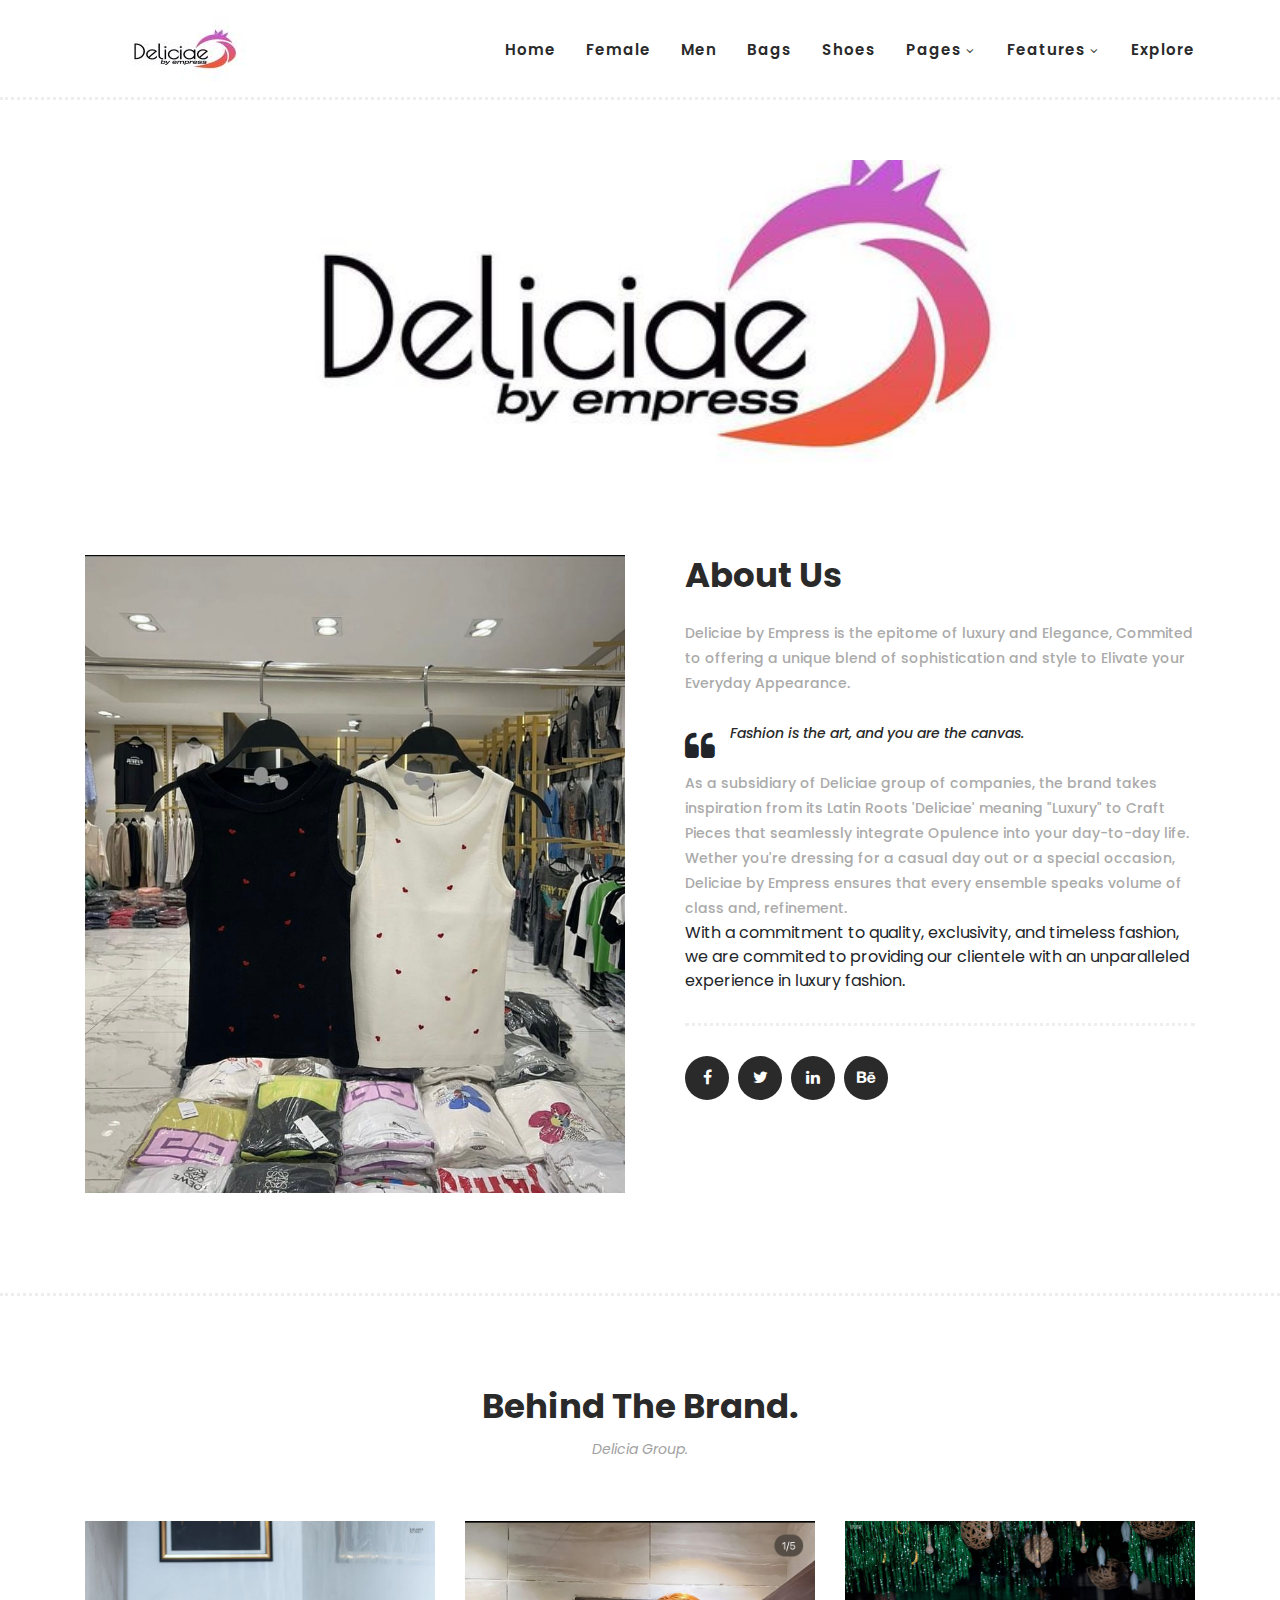
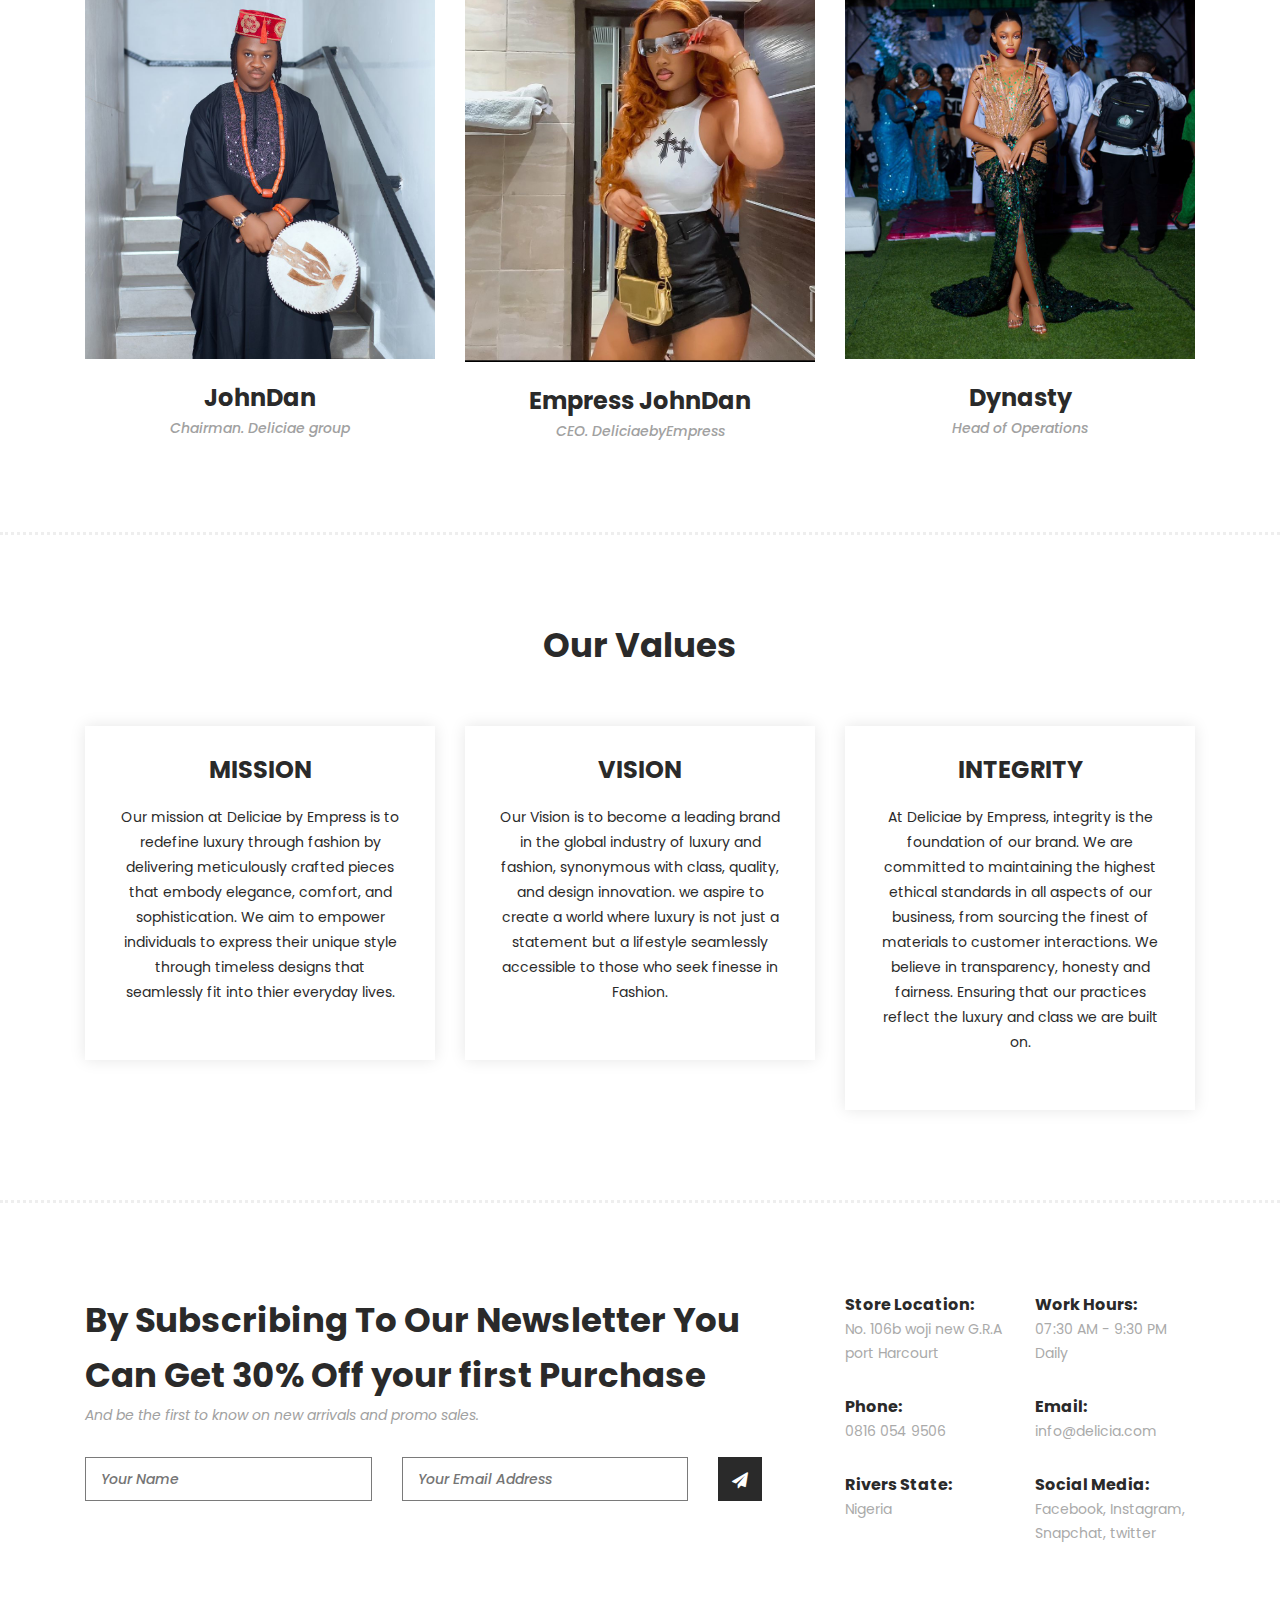
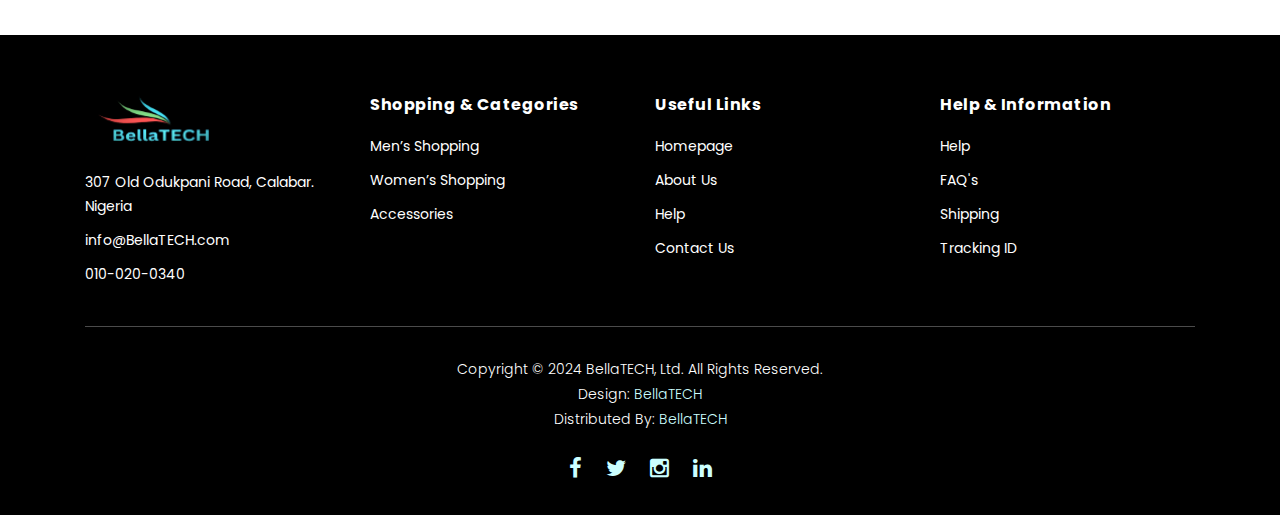
<file: about.html>
<!DOCTYPE html>
<html lang="en">

  <head>

    <meta charset="utf-8">
    <meta name="viewport" content="width=device-width, initial-scale=1, shrink-to-fit=no">
    <meta name="description" content="">
    <meta name="author" content="">
    <link href="https://fonts.googleapis.com/css?family=Poppins:100,200,300,400,500,600,700,800,900&display=swap" rel="stylesheet">

    <title>Deliciae - About</title>


    <!-- Additional CSS Files -->
    <link rel="stylesheet" type="text/css" href="assets/css/bootstrap.min.css">

    <link rel="stylesheet" type="text/css" href="assets/css/font-awesome.css">

    <link rel="stylesheet" href="assets/css/templatemo-hexashop.css">

    <link rel="stylesheet" href="assets/css/owl-carousel.css">

    <link rel="stylesheet" href="assets/css/lightbox.css">
<!--

TemplateMo 571 Hexashop

https://templatemo.com/tm-571-hexashop

-->
    </head>
    
    <body>
    
    <!-- ***** Preloader Start ***** -->
    <div id="preloader">
        <div class="jumper">
            <div></div>
            <div></div>
            <div></div>
        </div>
    </div>  
    <!-- ***** Preloader End ***** -->
    
    
    <!-- ***** Header Area Start ***** -->
    <header class="header-area header-sticky">
        <div class="container">
            <div class="row">
                <div class="col-12">
                    <nav class="main-nav">
                        <!-- ***** Logo Start ***** -->
                        <a href="index.html" class="logo">
                            <img src="assets/images/deliciae logo11.jpeg">
                        </a>
                        <!-- ***** Logo End ***** -->
                        <!-- ***** Menu Start ***** -->
                        <ul class="nav">
                            <li><a href="index.html">Home</a></li>
                            <li><a href="women.html">Female</a></li>
                            <li><a href="Men.html">Men</a></li>
                            <li><a href="bags.html">Bags</a></li>
                            <li><a href="shoes.html">Shoes</a></li>
                            <li class="submenu">
                                <a href="javascript:;">Pages</a>
                                <ul>
                                    <li><a href="about.html"class="active">About Us</a></li>
                                    <li><a href="Collection.html">Collection</a></li>
                                    <li><a href="sale.html">On sale</a></li>
                                    <li><a href="contact.html">Contact Us</a></li>
                                </ul>
                            </li>
                            <li class="submenu">
                                <a href="javascript:;">Features</a>
                                <ul>
                                    <li><a href="#">Women</a></li>
                                    <li><a href="#">Men</a></li>
                                    <li><a href="#">Shoes</a></li>
                                    <li><a href="#">Bags</a></li>
                                    <li><a href="#">Accessories</a></li>
                                    <li><a rel="nofollow" href="https://bellahteck.com" target="_blank">BellaTECH</a></li>
                                </ul>
                            </li>
                            <li class="scroll-to-section"><a href="index.html">Explore</a></li>
                        </ul>        
                        <a class='menu-trigger'>
                            <span>Menu</span>
                        </a>
                        <!-- ***** Menu End ***** -->
                    </nav>
                </div>
            </div>
        </div>
    </header>
    <!-- ***** Header Area End ***** -->

    <!-- ***** Main Banner Area Start ***** -->
    <div class="page-heading about-page-heading" id="top">
        <div class="container">
            <div class="row">
                <div class="col-lg-12">
                    <div class="inner-content">
                        <h2></h2>
                        <span></span>
                    </div>
                </div>
            </div>
        </div>
    </div>
    <!-- ***** Main Banner Area End ***** -->

    <!-- ***** About Area Starts ***** -->
    <div class="about-us">
        <div class="container">
            <div class="row">
                <div class="col-lg-6">
                    <div class="left-image">
                        <img src="assets/images/about.jpg" alt="">
                    </div>
                </div>
                <div class="col-lg-6">
                    <div class="right-content">
                        <h4>About Us</h4>
                        <span><p>Deliciae by Empress is the epitome of luxury and Elegance, Commited to offering a unique blend of sophistication and style to Elivate your Everyday Appearance.</p></span>
                        <div class="quote">
                            <i class="fa fa-quote-left"></i><p>Fashion is the art, and you are the canvas.</p>
                        </div>
                        <p>As a subsidiary of Deliciae group of companies, the brand takes inspiration from its Latin Roots 'Deliciae' meaning "Luxury" to Craft Pieces that seamlessly integrate Opulence into your day-to-day life. Wether you're dressing for a casual day out or a special occasion, Deliciae by Empress ensures that every ensemble speaks volume of class and, refinement.</p> With a commitment to quality, exclusivity, and timeless fashion, we are commited to providing our clientele with an unparalleled experience in luxury fashion.</p>
                        <ul>
                            <li><a href="#"><i class="fa fa-facebook"></i></a></li>
                            <li><a href="#"><i class="fa fa-twitter"></i></a></li>
                            <li><a href="#"><i class="fa fa-linkedin"></i></a></li>
                            <li><a href="#"><i class="fa fa-behance"></i></a></li>
                        </ul>
                    </div>
                </div>
            </div>
        </div>
    </div>
    <!-- ***** About Area Ends ***** -->

    <!-- ***** Our Team Area Starts ***** -->
    <section class="our-team">
        <div class="container">
            <div class="row">
                <div class="col-lg-12">
                    <div class="section-heading">
                        <h2>Behind The Brand.</h2>
                        <span>Delicia Group.</span>
                    </div>
                </div>
                <div class="col-lg-4">
                    <div class="team-item">
                        <div class="thumb">
                            <div class="hover-effect">
                                <div class="inner-content">
                                    <ul>
                                        <li><a href="#"><i class="fa fa-facebook"></i></a></li>
                                        <li><a href="#"><i class="fa fa-twitter"></i></a></li>
                                        <li><a href="#"><i class="fa fa-linkedin"></i></a></li>
                                        <li><a href="#"><i class="fa fa-behance"></i></a></li>
                                    </ul>
                                </div>
                            </div>
                            <img src="assets/images//odogu.jpg">
                        </div>
                        <div class="down-content">
                            <h4>JohnDan</h4>
                            <span>Chairman. Deliciae group</span>
                        </div>
                    </div>
                </div>
                <div class="col-lg-4">
                    <div class="team-item">
                        <div class="thumb">
                            <div class="hover-effect">
                                <div class="inner-content">
                                    <ul>
                                        <li><a href="#"><i class="fa fa-facebook"></i></a></li>
                                        <li><a href="#"><i class="fa fa-twitter"></i></a></li>
                                        <li><a href="#"><i class="fa fa-linkedin"></i></a></li>
                                        <li><a href="#"><i class="fa fa-behance"></i></a></li>
                                    </ul>
                                </div>
                            </div>
                            <img src="assets/female/female 5.jpg">
                        </div>
                        <div class="down-content">
                            <h4>Empress JohnDan</h4>
                            <span>CEO. DeliciaebyEmpress</span>
                        </div>
                    </div>
                </div>
                <div class="col-lg-4">
                    <div class="team-item">
                        <div class="thumb">
                            <div class="hover-effect">
                                <div class="inner-content">
                                    <ul>
                                        <li><a href="#"><i class="fa fa-facebook"></i></a></li>
                                        <li><a href="#"><i class="fa fa-twitter"></i></a></li>
                                        <li><a href="#"><i class="fa fa-linkedin"></i></a></li>
                                        <li><a href="#"><i class="fa fa-behance"></i></a></li>
                                    </ul>
                                </div>
                            </div>
                            <img src="assets/images/lorlor.jpg">
                        </div>
                        <div class="down-content">
                            <h4>Dynasty</h4>
                            <span>Head of Operations</span>
                        </div>
                    </div>
                </div>
            </div>
        </div>
    </section>
    <!-- ***** Our Team Area Ends ***** -->

    <!-- ***** Services Area Starts ***** -->
    <section class="our-services">
        <div class="container">
            <div class="row">
                <div class="col-lg-12">
                    <div class="section-heading">
                        <h2>Our Values</h2>
                        <span></span>
                    </div>
                </div>
                <div class="col-lg-4">
                    <div class="service-item">
                        <h4>MISSION</h4>
                        <p>Our mission at Deliciae by Empress is to redefine luxury through fashion by delivering meticulously crafted pieces that embody elegance, comfort, and sophistication. We aim to empower individuals to express their unique style through timeless designs that seamlessly fit into thier everyday lives.</p>
                       
                    </div>
                </div>
                <div class="col-lg-4">
                    <div class="service-item">
                        <h4>VISION</h4>
                        <p>Our Vision is to become a leading brand in the global industry of luxury and fashion, synonymous with class, quality, and design innovation. we aspire to create a world where luxury is not just a statement but a lifestyle seamlessly accessible to those who seek finesse in Fashion.</p>
                       
                    </div>
                </div>
                <div class="col-lg-4">
                    <div class="service-item">
                        <h4>INTEGRITY</h4>
                        <p>At Deliciae by Empress, integrity is the foundation of our brand. We are committed to maintaining the highest ethical standards in all aspects of our business, from sourcing the finest of materials to customer interactions. We believe in transparency, honesty and fairness. Ensuring that our practices reflect the luxury and class we are built on. </p>
                        
                    </div>
                </div>
            </div>
        </div>
    </section>
    <!-- ***** Services Area Ends ***** -->

    <!-- ***** Subscribe Area Starts ***** -->
    <div class="subscribe">
        <div class="container">
            <div class="row">
                <div class="col-lg-8">
                    <div class="section-heading">
                        <h2>By Subscribing To Our Newsletter You Can Get 30% Off your first Purchase</h2>
                        <span>And be the first to know on new arrivals and promo sales.</span>
                    </div>
                    <form id="subscribe" action="" method="get">
                        <div class="row">
                          <div class="col-lg-5">
                            <fieldset>
                              <input name="name" type="text" id="name" placeholder="Your Name" required="">
                            </fieldset>
                          </div>
                          <div class="col-lg-5">
                            <fieldset>
                              <input name="email" type="text" id="email" pattern="[^ @]*@[^ @]*" placeholder="Your Email Address" required="">
                            </fieldset>
                          </div>
                          <div class="col-lg-2">
                            <fieldset>
                              <button type="submit" id="form-submit" class="main-dark-button"><i class="fa fa-paper-plane"></i></button>
                            </fieldset>
                          </div>
                        </div>
                    </form>
                </div>
                <div class="col-lg-4">
                    <div class="row">
                        <div class="col-6">
                            <ul>
                                <li>Store Location:<br><span>No. 106b woji new G.R.A port Harcourt</span></li>
                                <li>Phone:<br><span>0816 054 9506</span></li>
                                <li>Rivers State:<br><span>Nigeria</span></li>
                            </ul>
                        </div>
                        <div class="col-6">
                            <ul>
                                <li>Work Hours:<br><span>07:30 AM - 9:30 PM Daily</span></li>
                                <li>Email:<br><span>info@delicia.com</span></li>
                                <li>Social Media:<br><span><a href="#">Facebook</a>, <a href="#">Instagram</a>, <a href="#">Snapchat</a>, <a href="#">twitter</a></span></li>
                            </ul>
                        </div>
                    </div>
                </div>
            </div>
        </div>
    </div>
    <!-- ***** Subscribe Area Ends ***** -->
    
    <!-- ***** Footer Start ***** -->
    <footer>
        <div class="container">
            <div class="row">
                <div class="col-lg-3">
                    <div class="first-item">
                        <div class="logo">
                            <img src="assets/images/BellaTECH (2).png" alt="hexashop ecommerce templatemo">
                        </div>
                        <ul>
                            <li><a href="#">307 Old Odukpani Road, Calabar. Nigeria</a></li>
                            <li><a href="#">info@BellaTECH.com</a></li>
                            <li><a href="#">010-020-0340</a></li>
                        </ul>
                    </div>
                </div>
                <div class="col-lg-3">
                    <h4>Shopping &amp; Categories</h4>
                    <ul>
                        <li><a href="#">Men’s Shopping</a></li>
                        <li><a href="#">Women’s Shopping</a></li>
                        <li><a href="#">Accessories</a></li>
                    </ul>
                </div>
                <div class="col-lg-3">
                    <h4>Useful Links</h4>
                    <ul>
                        <li><a href="#">Homepage</a></li>
                        <li><a href="#">About Us</a></li>
                        <li><a href="#">Help</a></li>
                        <li><a href="#">Contact Us</a></li>
                    </ul>
                </div>
                <div class="col-lg-3">
                    <h4>Help &amp; Information</h4>
                    <ul>
                        <li><a href="#">Help</a></li>
                        <li><a href="#">FAQ's</a></li>
                        <li><a href="#">Shipping</a></li>
                        <li><a href="#">Tracking ID</a></li>
                    </ul>
                </div>
                <div class="col-lg-12">
                    <div class="under-footer">
                        <p>Copyright © 2024 BellaTECH, Ltd. All Rights Reserved. 
                        
                        <br>Design: <a href="https://bellatech.com" target="_parent" title="free css templates">BellaTECH</a>

                        <br>Distributed By: <a href="https://bellatech.com" target="_blank" title="free & premium responsive templates">BellaTECH</a></p>
                        <ul>
                            <li><a href="#"><i class="fa fa-facebook"></i></a></li>
                            <li><a href="#"><i class="fa fa-twitter"></i></a></li>
                            <li><a href="#"><i class="fa fa-instagram"></i></a></li>
                            <li><a href="#"><i class="fa fa-linkedin"></i></a></li>
                        </ul>
                    </div>   
                </div>
            </div>
        </div>
    </footer>
    

    <!-- jQuery -->
    <script src="assets/js/jquery-2.1.0.min.js"></script>

    <!-- Bootstrap -->
    <script src="assets/js/popper.js"></script>
    <script src="assets/js/bootstrap.min.js"></script>

    <!-- Plugins -->
    <script src="assets/js/owl-carousel.js"></script>
    <script src="assets/js/accordions.js"></script>
    <script src="assets/js/datepicker.js"></script>
    <script src="assets/js/scrollreveal.min.js"></script>
    <script src="assets/js/waypoints.min.js"></script>
    <script src="assets/js/jquery.counterup.min.js"></script>
    <script src="assets/js/imgfix.min.js"></script> 
    <script src="assets/js/slick.js"></script> 
    <script src="assets/js/lightbox.js"></script> 
    <script src="assets/js/isotope.js"></script> 
    
    <!-- Global Init -->
    <script src="assets/js/custom.js"></script>

    <script>

        $(function() {
            var selectedClass = "";
            $("p").click(function(){
            selectedClass = $(this).attr("data-rel");
            $("#portfolio").fadeTo(50, 0.1);
                $("#portfolio div").not("."+selectedClass).fadeOut();
            setTimeout(function() {
              $("."+selectedClass).fadeIn();
              $("#portfolio").fadeTo(50, 1);
            }, 500);
                
            });
        });

    </script>

  </body>

</html>
</file>
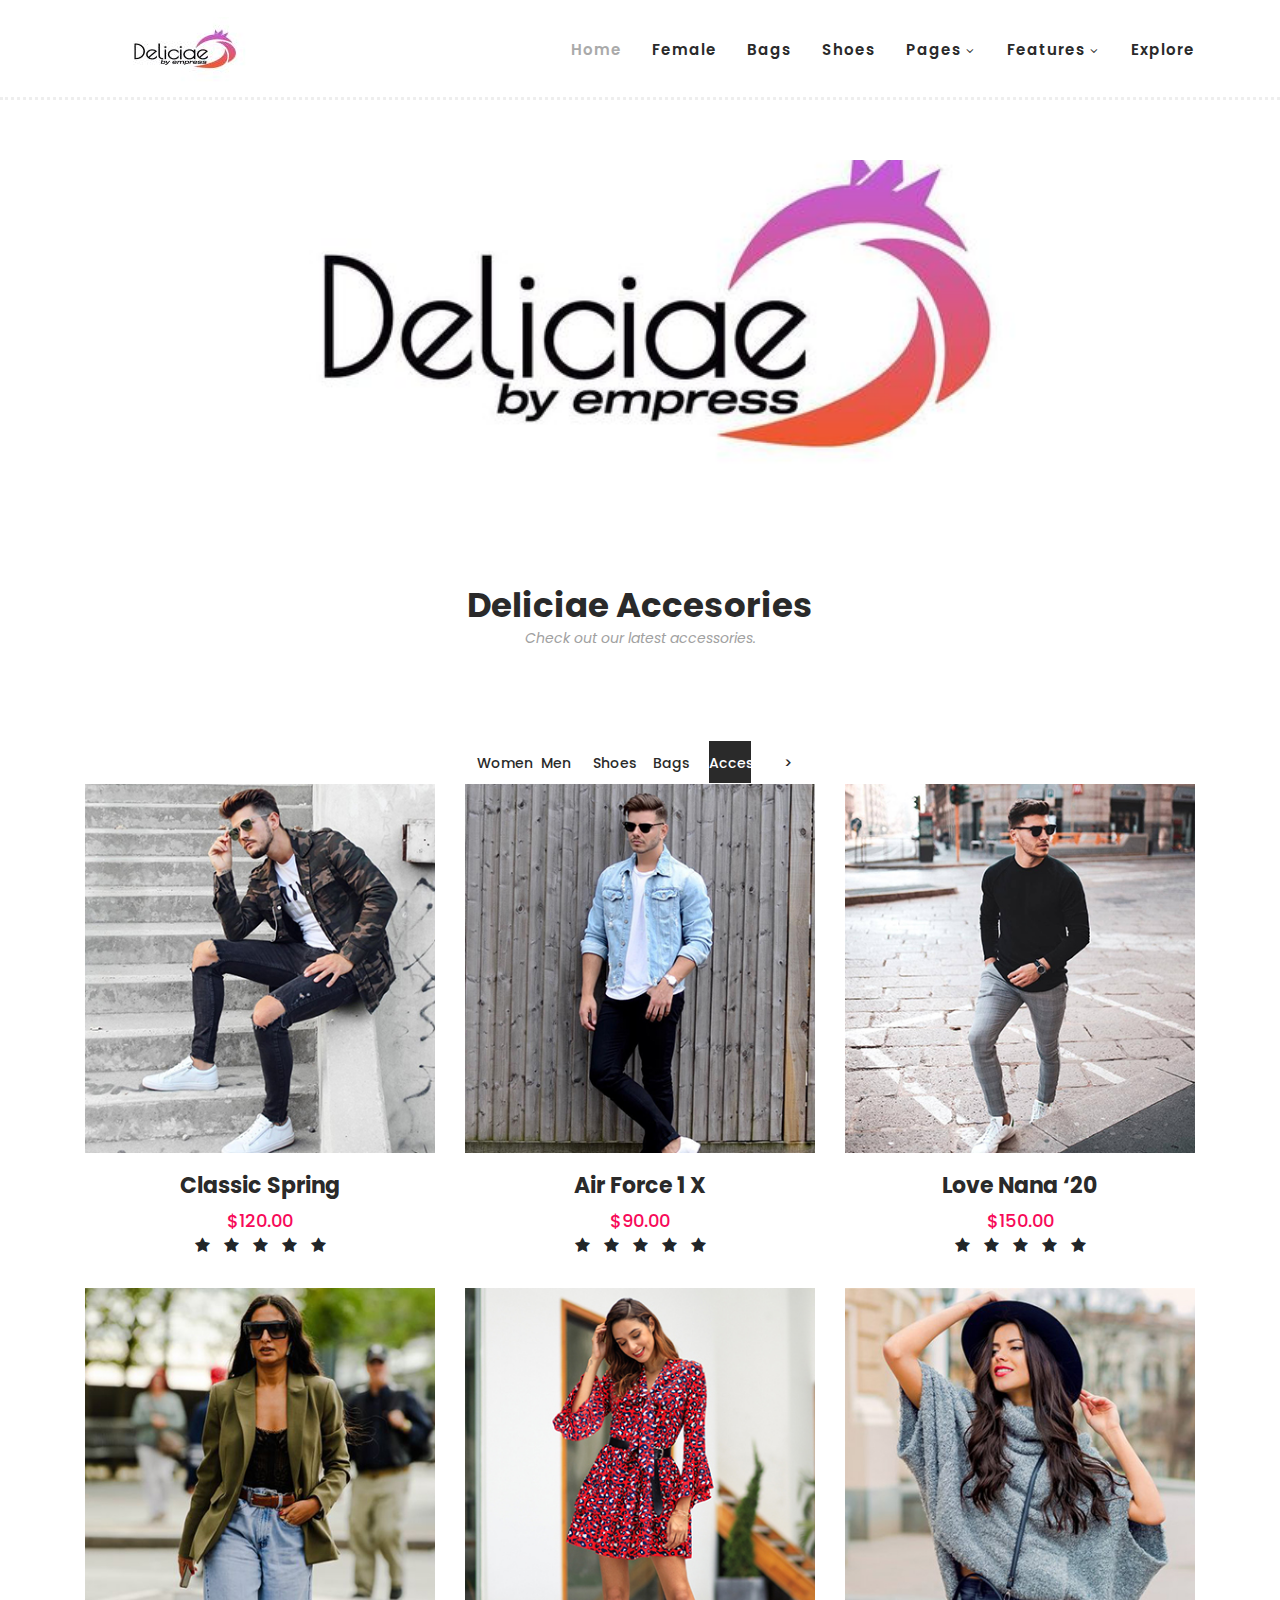
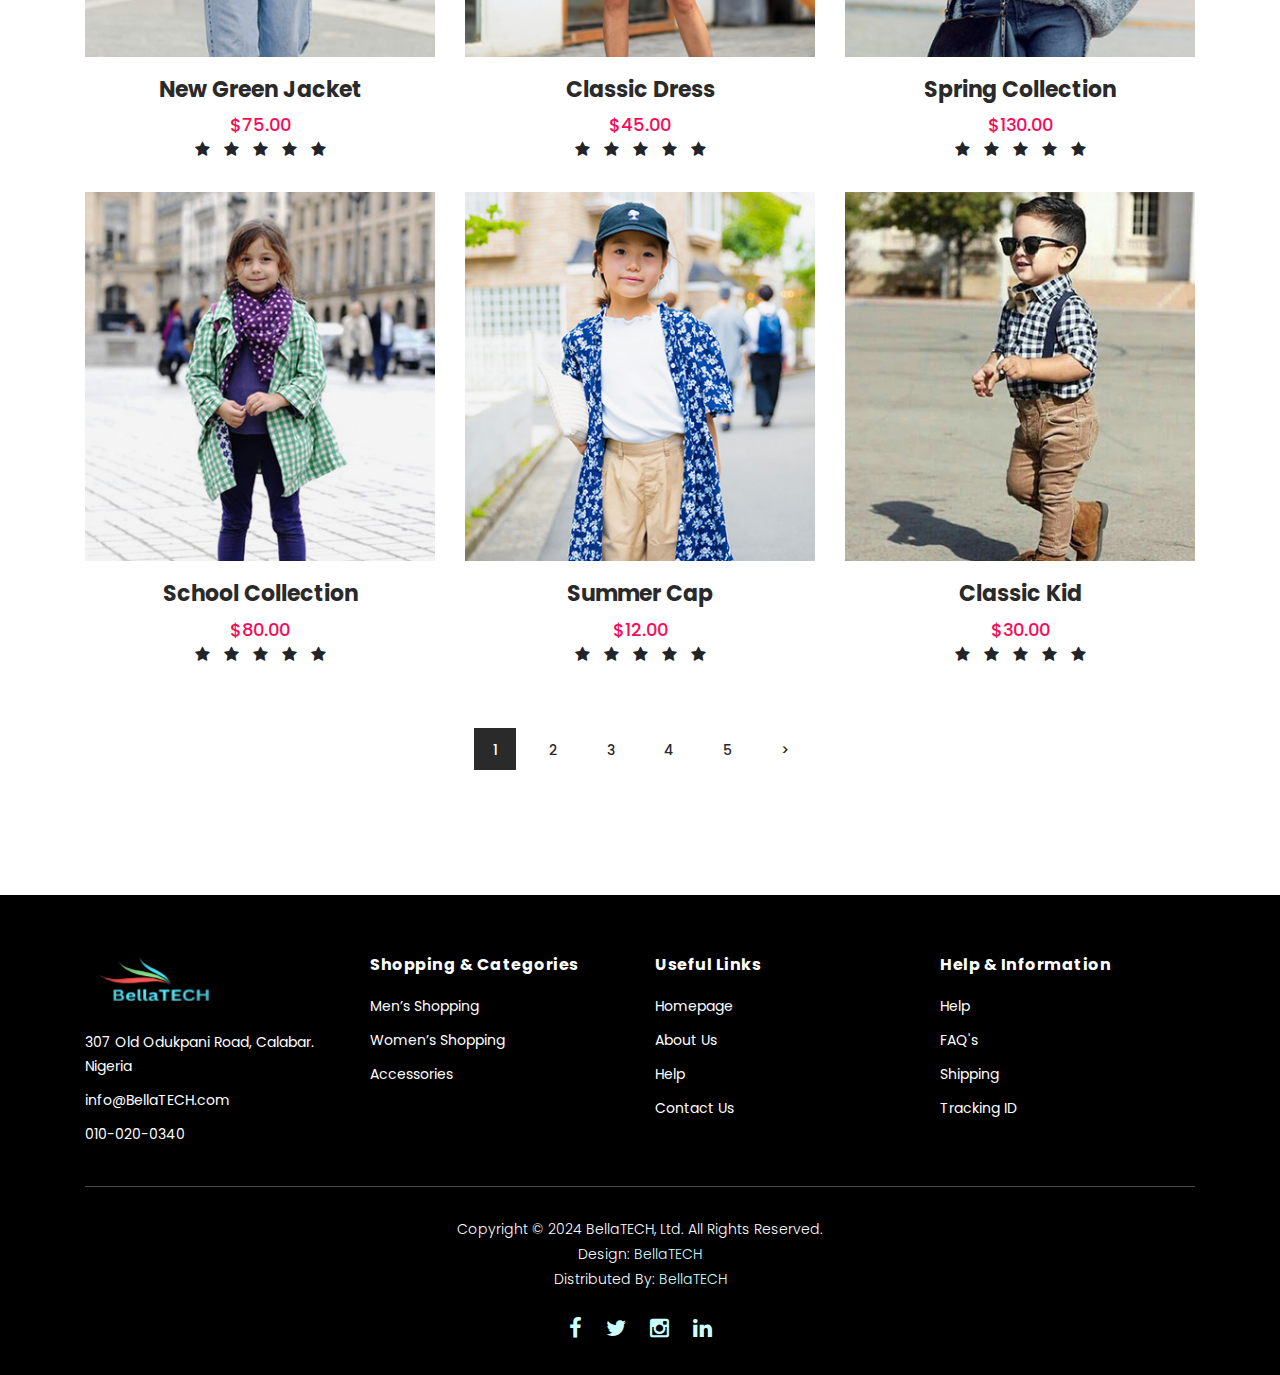
<file: Accesories.html>
<!DOCTYPE html>
<html lang="en">

  <head>

    <meta charset="utf-8">
    <meta name="viewport" content="width=device-width, initial-scale=1, shrink-to-fit=no">
    <meta name="description" content="">
    <meta name="author" content="">
    <link href="https://fonts.googleapis.com/css?family=Poppins:100,200,300,400,500,600,700,800,900&display=swap" rel="stylesheet">

    <title>Deliciae - collection</title>


    <!-- Additional CSS Files -->
    <link rel="stylesheet" type="text/css" href="assets/css/bootstrap.min.css">

    <link rel="stylesheet" type="text/css" href="assets/css/font-awesome.css">

    <link rel="stylesheet" href="assets/css/templatemo-hexashop.css">

    <link rel="stylesheet" href="assets/css/owl-carousel.css">

    <link rel="stylesheet" href="assets/css/lightbox.css">
<!--

TemplateMo 571 Hexashop

https://templatemo.com/tm-571-hexashop

-->
    </head>
    
    <body>
    
    <!-- ***** Preloader Start ***** -->
    <div id="preloader">
        <div class="jumper">
            <div></div>
            <div></div>
            <div></div>
        </div>
    </div>  
    <!-- ***** Preloader End ***** -->
    
    
    <!-- ***** Header Area Start ***** -->
    <header class="header-area header-sticky">
        <div class="container">
            <div class="row">
                <div class="col-12">
                    <nav class="main-nav">
                        <!-- ***** Logo Start ***** -->
                        <a href="index.html" class="logo">
                            <img src="assets/images/deliciae logo11.jpeg">
                        </a>
                        <!-- ***** Logo End ***** -->
                        <!-- ***** Menu Start ***** -->
                        <ul class="nav">
                            <li class="scroll-to-section"><a href="index.html" class="active">Home</a></li>
                            <li class="scroll-to-section"><a href="#men">Female</a></li>
                            <li class="scroll-to-section"><a href="#women">Bags</a></li>
                            <li class="scroll-to-section"><a href="#kids">Shoes</a></li>
                            <li class="submenu">
                                <a href="javascript:;">Pages</a>
                                <ul>
                                    <li><a href="about.html">About Us</a></li>
                                    <li><a href="Collection.html">Collection</a></li>
                                    <li><a href="sale.html">On sale</a></li>
                                    <li><a href="contact.html">Contact Us</a></li>
                                </ul>
                            </li>
                            <li class="submenu">
                                <a href="javascript:;">Features</a>
                                <ul>
                                    <li><a href="#">Women</a></li>
                                    <li><a href="#">Men</a></li>
                                    <li><a href="#">Shoes</a></li>
                                    <li><a href="#">Bags</a></li>
                                    <li><a href="#">Accessories</a></li>
                                    <li><a rel="nofollow" href="https://bellahteck.com" target="_blank">BellaTECH</a></li>
                                </ul>
                            </li>
                            <li class="scroll-to-section"><a href="index.html">Explore</a></li>
                        </ul>        
                        <a class='menu-trigger'>
                            <span>Menu</span>
                        </a>
                        <!-- ***** Menu End ***** -->
                    </nav>
                </div>
            </div>
        </div>
    </header>
    <!-- ***** Header Area End ***** -->

    <!-- ***** Main Banner Area Start ***** -->
    <div class="page-heading" id="top">
        <div class="container">
            <div class="row">
                <div class="col-lg-12">
                    <div class="inner-content">
                        <h2></h2>
                        <span></span>
                    </div>
                </div>
            </div>
        </div>
    </div>
    <!-- ***** Main Banner Area End ***** -->


    <!-- ***** Products Area Starts ***** -->
    <section class="section" id="products">
        <div class="container">
            <div class="row">
                <div class="col-lg-12">
                    <div class="section-heading">
                        <h2>Deliciae Accesories</h2>
                        <span>Check out our latest accessories.</span>
                    </div>
                </div>
            </div>
        </div>
        <div class="col-lg-12">
            <div class="pagination">
                <ul>
                    <li>
                        <a href="women.html">Women</a>
                    </li>
                    <li>
                        <a href="Men.html">Men</a>
                    </li>
                    <li>
                        <a href="Shoes.html">Shoes</a>
                    </li>
                    <li>
                        <a href="bags.html">Bags</a>
                    </li>
                    <li class="active">
                        <a href="Accessories.html">Accessories</a>
                    </li>
                    <li>
                        <a href="#">></a>
        <div class="container">
            <div class="row">
                <div class="col-lg-4">
                    <div class="item">
                        <div class="thumb">
                            <div class="hover-content">
                                <ul>
                                    <li><a href="single-product.html"><i class="fa fa-eye"></i></a></li>
                                    <li><a href="single-product.html"><i class="fa fa-star"></i></a></li>
                                    <li><a href="single-product.html"><i class="fa fa-shopping-cart"></i></a></li>
                                </ul>
                            </div>
                            <img src="assets/images/men-01.jpg" alt="">
                        </div>
                        <div class="down-content">
                            <h4>Classic Spring</h4>
                            <span>$120.00</span>
                            <ul class="">
                                <li><i class="fa fa-star"></i></li>
                                <li><i class="fa fa-star"></i></li>
                                <li><i class="fa fa-star"></i></li>
                                <li><i class="fa fa-star"></i></li>
                                <li><i class="fa fa-star"></i></li>
                            </ul>
                        </div>
                    </div>
                </div>
                <div class="col-lg-4">
                    <div class="item">
                        <div class="thumb">
                            <div class="hover-content">
                                <ul>
                                    <li><a href="single-product.html"><i class="fa fa-eye"></i></a></li>
                                    <li><a href="single-product.html"><i class="fa fa-star"></i></a></li>
                                    <li><a href="single-product.html"><i class="fa fa-shopping-cart"></i></a></li>
                                </ul>
                            </div>
                            <img src="assets/images/men-02.jpg" alt="">
                        </div>
                        <div class="down-content">
                            <h4>Air Force 1 X</h4>
                            <span>$90.00</span>
                            <ul class="">
                                <li><i class="fa fa-star"></i></li>
                                <li><i class="fa fa-star"></i></li>
                                <li><i class="fa fa-star"></i></li>
                                <li><i class="fa fa-star"></i></li>
                                <li><i class="fa fa-star"></i></li>
                            </ul>
                        </div>
                    </div>
                </div>
                <div class="col-lg-4">
                    <div class="item">
                        <div class="thumb">
                            <div class="hover-content">
                                <ul>
                                    <li><a href="single-product.html"><i class="fa fa-eye"></i></a></li>
                                    <li><a href="single-product.html"><i class="fa fa-star"></i></a></li>
                                    <li><a href="single-product.html"><i class="fa fa-shopping-cart"></i></a></li>
                                </ul>
                            </div>
                            <img src="assets/images/men-03.jpg" alt="">
                        </div>
                        <div class="down-content">
                            <h4>Love Nana ‘20</h4>
                            <span>$150.00</span>
                            <ul class="">
                                <li><i class="fa fa-star"></i></li>
                                <li><i class="fa fa-star"></i></li>
                                <li><i class="fa fa-star"></i></li>
                                <li><i class="fa fa-star"></i></li>
                                <li><i class="fa fa-star"></i></li>
                            </ul>
                        </div>
                    </div>
                </div>
                <div class="col-lg-4">
                    <div class="item">
                        <div class="thumb">
                            <div class="hover-content">
                                <ul>
                                    <li><a href="single-product.html"><i class="fa fa-eye"></i></a></li>
                                    <li><a href="single-product.html"><i class="fa fa-star"></i></a></li>
                                    <li><a href="single-product.html"><i class="fa fa-shopping-cart"></i></a></li>
                                </ul>
                            </div>
                            <img src="assets/images/women-01.jpg" alt="">
                        </div>
                        <div class="down-content">
                            <h4>New Green Jacket</h4>
                            <span>$75.00</span>
                            <ul class="">
                                <li><i class="fa fa-star"></i></li>
                                <li><i class="fa fa-star"></i></li>
                                <li><i class="fa fa-star"></i></li>
                                <li><i class="fa fa-star"></i></li>
                                <li><i class="fa fa-star"></i></li>
                            </ul>
                        </div>
                    </div>
                </div>
                <div class="col-lg-4">
                    <div class="item">
                        <div class="thumb">
                            <div class="hover-content">
                                <ul>
                                    <li><a href="single-product.html"><i class="fa fa-eye"></i></a></li>
                                    <li><a href="single-product.html"><i class="fa fa-star"></i></a></li>
                                    <li><a href="single-product.html"><i class="fa fa-shopping-cart"></i></a></li>
                                </ul>
                            </div>
                            <img src="assets/images/women-02.jpg" alt="">
                        </div>
                        <div class="down-content">
                            <h4>Classic Dress</h4>
                            <span>$45.00</span>
                            <ul class="">
                                <li><i class="fa fa-star"></i></li>
                                <li><i class="fa fa-star"></i></li>
                                <li><i class="fa fa-star"></i></li>
                                <li><i class="fa fa-star"></i></li>
                                <li><i class="fa fa-star"></i></li>
                            </ul>
                        </div>
                    </div>
                </div>
                <div class="col-lg-4">
                    <div class="item">
                        <div class="thumb">
                            <div class="hover-content">
                                <ul>
                                    <li><a href="single-product.html"><i class="fa fa-eye"></i></a></li>
                                    <li><a href="single-product.html"><i class="fa fa-star"></i></a></li>
                                    <li><a href="single-product.html"><i class="fa fa-shopping-cart"></i></a></li>
                                </ul>
                            </div>
                            <img src="assets/images/women-03.jpg" alt="">
                        </div>
                        <div class="down-content">
                            <h4>Spring Collection</h4>
                            <span>$130.00</span>
                            <ul class="">
                                <li><i class="fa fa-star"></i></li>
                                <li><i class="fa fa-star"></i></li>
                                <li><i class="fa fa-star"></i></li>
                                <li><i class="fa fa-star"></i></li>
                                <li><i class="fa fa-star"></i></li>
                            </ul>
                        </div>
                    </div>
                </div>
                <div class="col-lg-4">
                    <div class="item">
                        <div class="thumb">
                            <div class="hover-content">
                                <ul>
                                    <li><a href="single-product.html"><i class="fa fa-eye"></i></a></li>
                                    <li><a href="single-product.html"><i class="fa fa-star"></i></a></li>
                                    <li><a href="single-product.html"><i class="fa fa-shopping-cart"></i></a></li>
                                </ul>
                            </div>
                            <img src="assets/images/kid-01.jpg" alt="">
                        </div>
                        <div class="down-content">
                            <h4>School Collection</h4>
                            <span>$80.00</span>
                            <ul class="">
                                <li><i class="fa fa-star"></i></li>
                                <li><i class="fa fa-star"></i></li>
                                <li><i class="fa fa-star"></i></li>
                                <li><i class="fa fa-star"></i></li>
                                <li><i class="fa fa-star"></i></li>
                            </ul>
                        </div>
                    </div>
                </div>
                <div class="col-lg-4">
                    <div class="item">
                        <div class="thumb">
                            <div class="hover-content">
                                <ul>
                                    <li><a href="single-product.html"><i class="fa fa-eye"></i></a></li>
                                    <li><a href="single-product.html"><i class="fa fa-star"></i></a></li>
                                    <li><a href="single-product.html"><i class="fa fa-shopping-cart"></i></a></li>
                                </ul>
                            </div>
                            <img src="assets/images/kid-02.jpg" alt="">
                        </div>
                        <div class="down-content">
                            <h4>Summer Cap</h4>
                            <span>$12.00</span>
                            <ul class="">
                                <li><i class="fa fa-star"></i></li>
                                <li><i class="fa fa-star"></i></li>
                                <li><i class="fa fa-star"></i></li>
                                <li><i class="fa fa-star"></i></li>
                                <li><i class="fa fa-star"></i></li>
                            </ul>
                        </div>
                    </div>
                </div>
                <div class="col-lg-4">
                    <div class="item">
                        <div class="thumb">
                            <div class="hover-content">
                                <ul>
                                    <li><a href="single-product.html"><i class="fa fa-eye"></i></a></li>
                                    <li><a href="single-product.html"><i class="fa fa-star"></i></a></li>
                                    <li><a href="single-product.html"><i class="fa fa-shopping-cart"></i></a></li>
                                </ul>
                            </div>
                            <img src="assets/images/kid-03.jpg" alt="">
                        </div>
                        <div class="down-content">
                            <h4>Classic Kid</h4>
                            <span>$30.00</span>
                            <ul class="">
                                <li><i class="fa fa-star"></i></li>
                                <li><i class="fa fa-star"></i></li>
                                <li><i class="fa fa-star"></i></li>
                                <li><i class="fa fa-star"></i></li>
                                <li><i class="fa fa-star"></i></li>
                            </ul>
                        </div>
                    </div>
                </div>
                <div class="col-lg-12">
                    <div class="pagination">
                        <ul>
                            <li class="active">
                                <a href="#">1</a>
                            </li>
                            <li>
                                <a href="#">2</a>
                            </li>
                            <li>
                                <a href="#">3</a>
                            </li>
                            <li>
                                <a href="#">4</a>
                            </li>
                            <li>
                                <a href="#">5</a>
                            </li>
                            <li>
                                <a href="#">></a>
                            </li>
                        </ul>
                    </div>
                </div>
            </div>
        </div>
    </section>
    <!-- ***** Products Area Ends ***** -->
    
    <!-- ***** Footer Start ***** -->
    <footer>
        <div class="container">
            <div class="row">
                <div class="col-lg-3">
                    <div class="first-item">
                        <div class="logo">
                            <img src="assets/images/BellaTECH (2).png" alt="hexashop ecommerce templatemo">
                        </div>
                        <ul>
                            <li><a href="#">307 Old Odukpani Road, Calabar. Nigeria</a></li>
                            <li><a href="#">info@BellaTECH.com</a></li>
                            <li><a href="#">010-020-0340</a></li>
                        </ul>
                    </div>
                </div>
                <div class="col-lg-3">
                    <h4>Shopping &amp; Categories</h4>
                    <ul>
                        <li><a href="#">Men’s Shopping</a></li>
                        <li><a href="#">Women’s Shopping</a></li>
                        <li><a href="#">Accessories</a></li>
                    </ul>
                </div>
                <div class="col-lg-3">
                    <h4>Useful Links</h4>
                    <ul>
                        <li><a href="#">Homepage</a></li>
                        <li><a href="#">About Us</a></li>
                        <li><a href="#">Help</a></li>
                        <li><a href="#">Contact Us</a></li>
                    </ul>
                </div>
                <div class="col-lg-3">
                    <h4>Help &amp; Information</h4>
                    <ul>
                        <li><a href="#">Help</a></li>
                        <li><a href="#">FAQ's</a></li>
                        <li><a href="#">Shipping</a></li>
                        <li><a href="#">Tracking ID</a></li>
                    </ul>
                </div>
                <div class="col-lg-12">
                    <div class="under-footer">
                        <p>Copyright © 2024 BellaTECH, Ltd. All Rights Reserved. 
                        
                        <br>Design: <a href="https://bellatech.com" target="_parent" title="free css templates">BellaTECH</a>

                        <br>Distributed By: <a href="https://bellatech.com" target="_blank" title="free & premium responsive templates">BellaTECH</a></p>
                        <ul>
                            <li><a href="#"><i class="fa fa-facebook"></i></a></li>
                            <li><a href="#"><i class="fa fa-twitter"></i></a></li>
                            <li><a href="#"><i class="fa fa-instagram"></i></a></li>
                            <li><a href="#"><i class="fa fa-linkedin"></i></a></li>
                        </ul>
                    </div>
                </div>
            </div>
        </div>
    </footer>
    

    <!-- jQuery -->
    <script src="assets/js/jquery-2.1.0.min.js"></script>

    <!-- Bootstrap -->
    <script src="assets/js/popper.js"></script>
    <script src="assets/js/bootstrap.min.js"></script>

    <!-- Plugins -->
    <script src="assets/js/owl-carousel.js"></script>
    <script src="assets/js/accordions.js"></script>
    <script src="assets/js/datepicker.js"></script>
    <script src="assets/js/scrollreveal.min.js"></script>
    <script src="assets/js/waypoints.min.js"></script>
    <script src="assets/js/jquery.counterup.min.js"></script>
    <script src="assets/js/imgfix.min.js"></script> 
    <script src="assets/js/slick.js"></script> 
    <script src="assets/js/lightbox.js"></script> 
    <script src="assets/js/isotope.js"></script> 
    
    <!-- Global Init -->
    <script src="assets/js/custom.js"></script>

    <script>

        $(function() {
            var selectedClass = "";
            $("p").click(function(){
            selectedClass = $(this).attr("data-rel");
            $("#portfolio").fadeTo(50, 0.1);
                $("#portfolio div").not("."+selectedClass).fadeOut();
            setTimeout(function() {
              $("."+selectedClass).fadeIn();
              $("#portfolio").fadeTo(50, 1);
            }, 500);
                
            });
        });

    </script>

  </body>

</html>
</file>
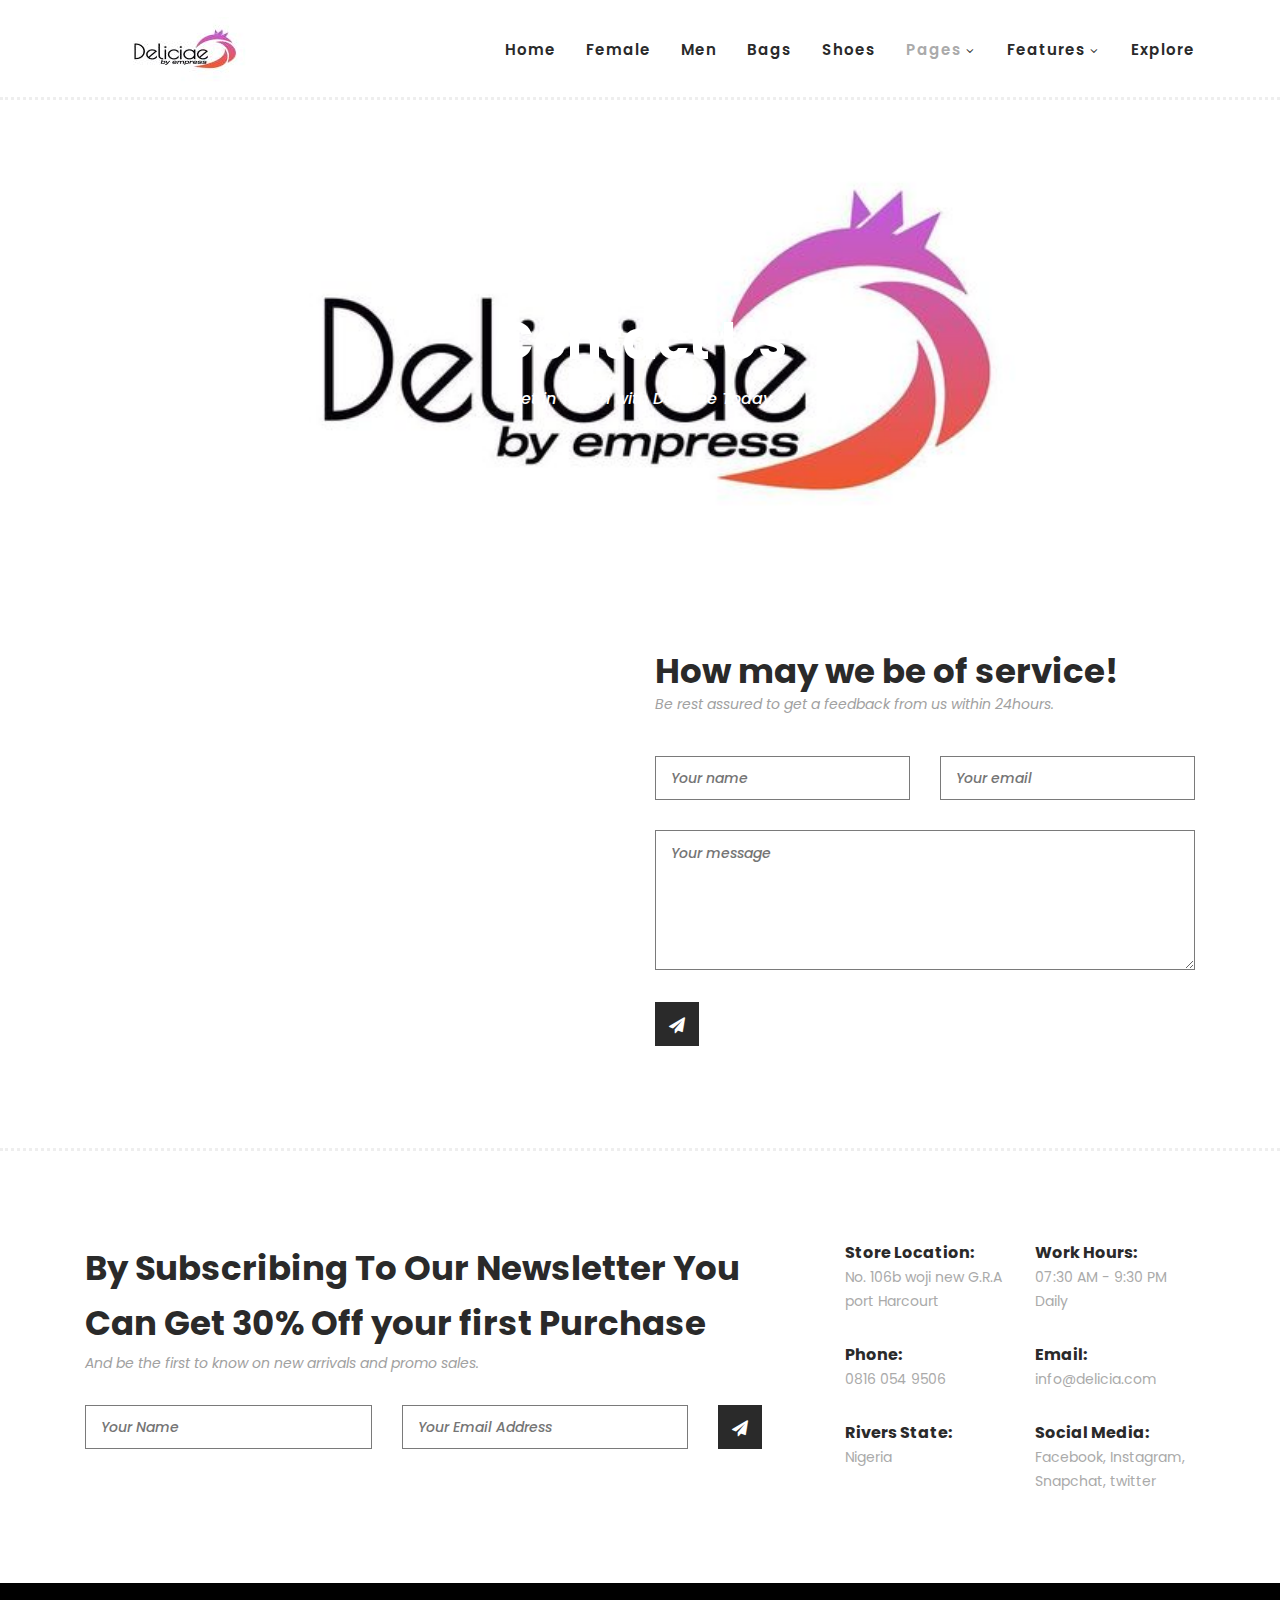
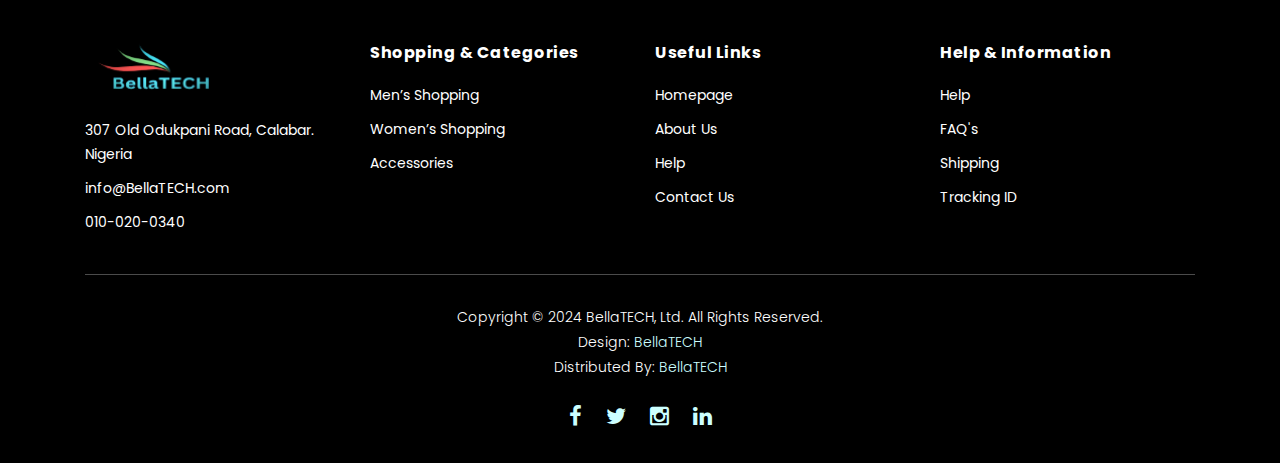
<file: contact.html>
<!DOCTYPE html>
<html lang="en">

  <head>

    <meta charset="utf-8">
    <meta name="viewport" content="width=device-width, initial-scale=1, shrink-to-fit=no">
    <meta name="description" content="">
    <meta name="author" content="">
    <link href="https://fonts.googleapis.com/css?family=Poppins:100,200,300,400,500,600,700,800,900&display=swap" rel="stylesheet">

    <title>Deliciae- Contact</title>


    <!-- Additional CSS Files -->
    <link rel="stylesheet" type="text/css" href="assets/css/bootstrap.min.css">

    <link rel="stylesheet" type="text/css" href="assets/css/font-awesome.css">

    <link rel="stylesheet" href="assets/css/templatemo-hexashop.css">

    <link rel="stylesheet" href="assets/css/owl-carousel.css">

    <link rel="stylesheet" href="assets/css/lightbox.css">
<!--

TemplateMo 571 Hexashop

https://templatemo.com/tm-571-hexashop

-->
    </head>
    
    <body>
    
    <!-- ***** Preloader Start ***** -->
    <div id="preloader">
        <div class="jumper">
            <div></div>
            <div></div>
            <div></div>
        </div>
    </div>  
    <!-- ***** Preloader End ***** -->
    
    
    <!-- ***** Header Area Start ***** -->
    <header class="header-area header-sticky">
        <div class="container">
            <div class="row">
                <div class="col-12">
                    <nav class="main-nav">
                        <!-- ***** Logo Start ***** -->
                        <a href="index.html" class="logo">
                            <img src="assets/images/deliciae logo11.jpeg">
                        </a>
                        <!-- ***** Logo End ***** -->
                        <!-- ***** Menu Start ***** -->
                        <ul class="nav">
                            <li><a href="index.html">Home</a></li>
                            <li><a href="women.html">Female</a></li>
                            <li><a href="Men.html">Men</a></li>
                            <li><a href="bags.html">Bags</a></li>
                            <li><a href="shoes.html">Shoes</a></li>
                            <li class="submenu">
                                <a href="javascript:;"class="active">Pages</a>
                                <ul>
                                    <li><a href="about.html">About Us</a></li>
                                    <li><a href="Collection.html">Collection</a></li>
                                    <li><a href="sale.html">On sale</a></li>
                                    <li><a href="contact.html"class="active">Contact Us</a></li>
                                </ul>
                            </li>
                            <li class="submenu">
                                <a href="javascript:;">Features</a>
                                <ul>
                                    <li><a href="#">Women</a></li>
                                    <li><a href="#">Men</a></li>
                                    <li><a href="#">Shoes</a></li>
                                    <li><a href="#">Bags</a></li>
                                    <li><a href="#">Accessories</a></li>
                                    <li><a rel="nofollow" href="https://bellahteck.com" target="_blank">BellaTECH</a></li>
                                </ul>
                            </li>
                            <li class="scroll-to-section"><a href="index.html">Explore</a></li>
                        </ul>        
                        <a class='menu-trigger'>
                            <span>Menu</span>
                        </a>
                        <!-- ***** Menu End ***** -->
                    </nav>
                </div>
            </div>
        </div>
    </header>
    <!-- ***** Header Area End ***** -->

    <!-- ***** Main Banner Area Start ***** -->
    <div class="page-heading about-page-heading" id="top">
        <div class="container">
            <div class="row">
                <div class="col-lg-12">
                    <div class="inner-content">
                        <h2>Contact Us</h2>
                        <span>Get in Touch with Deliciae Today</span>
                    </div>
                </div>
            </div>
        </div>
    </div>
    <!-- ***** Main Banner Area End ***** -->

    <!-- ***** Contact Area Starts ***** -->
    <div class="contact-us">
        <div class="container">
            <div class="row">
                <div class="col-lg-6">
                    <div id="map">
                      <iframe src="https://www.google.com/maps/embed?pb=!1m18!1m12!1m3!1d90186.37207676383!2d-80.13495239500924!3d25.9317678710111!2m3!1f0!2f0!3f0!3m2!1i1024!2i768!4f13.1!3m3!1m2!1s0x88d9ad1877e4a82d%3A0xa891714787d1fb5e!2sPier%20Park!5e1!3m2!1sen!2sth!4v1637512439384!5m2!1sen!2sth" width="100%" height="400px" frameborder="0" style="border:0" allowfullscreen></iframe>
                      <!-- You can simply copy and paste "Embed a map" code from Google Maps for any location. -->
                      
                    </div>
                </div>
                <div class="col-lg-6">
                    <div class="section-heading">
                        <h2>How may we be of service!</h2>
                        <span>Be rest assured to get a feedback from us within 24hours.</span>
                    </div>
                    <form id="contact" action="" method="post">
                        <div class="row">
                          <div class="col-lg-6">
                            <fieldset>
                              <input name="name" type="text" id="name" placeholder="Your name" required="">
                            </fieldset>
                          </div>
                          <div class="col-lg-6">
                            <fieldset>
                              <input name="email" type="text" id="email" placeholder="Your email" required="">
                            </fieldset>
                          </div>
                          <div class="col-lg-12">
                            <fieldset>
                              <textarea name="message" rows="6" id="message" placeholder="Your message" required=""></textarea>
                            </fieldset>
                          </div>
                          <div class="col-lg-12">
                            <fieldset>
                              <button type="submit" id="form-submit" class="main-dark-button"><i class="fa fa-paper-plane"></i></button>
                          </div>
                        </div>
                      </form>
                </div>
            </div>
        </div>
    </div>
    <!-- ***** Contact Area Ends ***** -->

    <!-- ***** Subscribe Area Starts ***** -->
    <div class="subscribe">
        <div class="container">
            <div class="row">
                <div class="col-lg-8">
                    <div class="section-heading">
                        <h2>By Subscribing To Our Newsletter You Can Get 30% Off your first Purchase</h2>
                        <span>And be the first to know on new arrivals and promo sales.</span>
                    </div>
                    <form id="subscribe" action="" method="get">
                        <div class="row">
                          <div class="col-lg-5">
                            <fieldset>
                              <input name="name" type="text" id="name" placeholder="Your Name" required="">
                            </fieldset>
                          </div>
                          <div class="col-lg-5">
                            <fieldset>
                              <input name="email" type="text" id="email" pattern="[^ @]*@[^ @]*" placeholder="Your Email Address" required="">
                            </fieldset>
                          </div>
                          <div class="col-lg-2">
                            <fieldset>
                              <button type="submit" id="form-submit" class="main-dark-button"><i class="fa fa-paper-plane"></i></button>
                            </fieldset>
                          </div>
                        </div>
                    </form>
                </div>
                <div class="col-lg-4">
                    <div class="row">
                        <div class="col-6">
                            <ul>
                                <li>Store Location:<br><span>No. 106b woji new G.R.A port Harcourt</span></li>
                                <li>Phone:<br><span>0816 054 9506</span></li>
                                <li>Rivers State:<br><span>Nigeria</span></li>
                            </ul>
                        </div>
                        <div class="col-6">
                            <ul>
                                <li>Work Hours:<br><span>07:30 AM - 9:30 PM Daily</span></li>
                                <li>Email:<br><span>info@delicia.com</span></li>
                                <li>Social Media:<br><span><a href="#">Facebook</a>, <a href="#">Instagram</a>, <a href="#">Snapchat</a>, <a href="#">twitter</a></span></li>
                            </ul>
                        </div>
                    </div>
                </div>
            </div>
        </div>
    </div>
    <!-- ***** Subscribe Area Ends ***** -->

    <!-- ***** Footer Start ***** -->
    <footer>
        <div class="container">
            <div class="row">
                <div class="col-lg-3">
                    <div class="first-item">
                        <div class="logo">
                            <img src="assets/images/BellaTECH (2).png" alt="hexashop ecommerce templatemo">
                        </div>
                        <ul>
                            <li><a href="#">307 Old Odukpani Road, Calabar. Nigeria</a></li>
                            <li><a href="#">info@BellaTECH.com</a></li>
                            <li><a href="#">010-020-0340</a></li>
                        </ul>
                    </div>
                </div>
                <div class="col-lg-3">
                    <h4>Shopping &amp; Categories</h4>
                    <ul>
                        <li><a href="#">Men’s Shopping</a></li>
                        <li><a href="#">Women’s Shopping</a></li>
                        <li><a href="#">Accessories</a></li>
                    </ul>
                </div>
                <div class="col-lg-3">
                    <h4>Useful Links</h4>
                    <ul>
                        <li><a href="#">Homepage</a></li>
                        <li><a href="#">About Us</a></li>
                        <li><a href="#">Help</a></li>
                        <li><a href="#">Contact Us</a></li>
                    </ul>
                </div>
                <div class="col-lg-3">
                    <h4>Help &amp; Information</h4>
                    <ul>
                        <li><a href="#">Help</a></li>
                        <li><a href="#">FAQ's</a></li>
                        <li><a href="#">Shipping</a></li>
                        <li><a href="#">Tracking ID</a></li>
                    </ul>
                </div>
                <div class="col-lg-12">
                    <div class="under-footer">
                        <p>Copyright © 2024 BellaTECH, Ltd. All Rights Reserved. 
                        
                        <br>Design: <a href="https://bellatech.com" target="_parent" title="free css templates">BellaTECH</a>

                        <br>Distributed By: <a href="https://bellatech.com" target="_blank" title="free & premium responsive templates">BellaTECH</a></p>
                        <ul>
                            <li><a href="#"><i class="fa fa-facebook"></i></a></li>
                            <li><a href="#"><i class="fa fa-twitter"></i></a></li>
                            <li><a href="#"><i class="fa fa-instagram"></i></a></li>
                            <li><a href="#"><i class="fa fa-linkedin"></i></a></li>
                        </ul>
                    </div>
                </div>
            </div>
        </div>
    </footer>
    

    <!-- jQuery -->
    <script src="assets/js/jquery-2.1.0.min.js"></script>

    <!-- Bootstrap -->
    <script src="assets/js/popper.js"></script>
    <script src="assets/js/bootstrap.min.js"></script>

    <!-- Plugins -->
    <script src="assets/js/owl-carousel.js"></script>
    <script src="assets/js/accordions.js"></script>
    <script src="assets/js/datepicker.js"></script>
    <script src="assets/js/scrollreveal.min.js"></script>
    <script src="assets/js/waypoints.min.js"></script>
    <script src="assets/js/jquery.counterup.min.js"></script>
    <script src="assets/js/imgfix.min.js"></script> 
    <script src="assets/js/slick.js"></script> 
    <script src="assets/js/lightbox.js"></script> 
    <script src="assets/js/isotope.js"></script> 
    
    <!-- Global Init -->
    <script src="assets/js/custom.js"></script>

    <script>

        $(function() {
            var selectedClass = "";
            $("p").click(function(){
            selectedClass = $(this).attr("data-rel");
            $("#portfolio").fadeTo(50, 0.1);
                $("#portfolio div").not("."+selectedClass).fadeOut();
            setTimeout(function() {
              $("."+selectedClass).fadeIn();
              $("#portfolio").fadeTo(50, 1);
            }, 500);
                
            });
        });

    </script>

  </body>

</html>
</file>
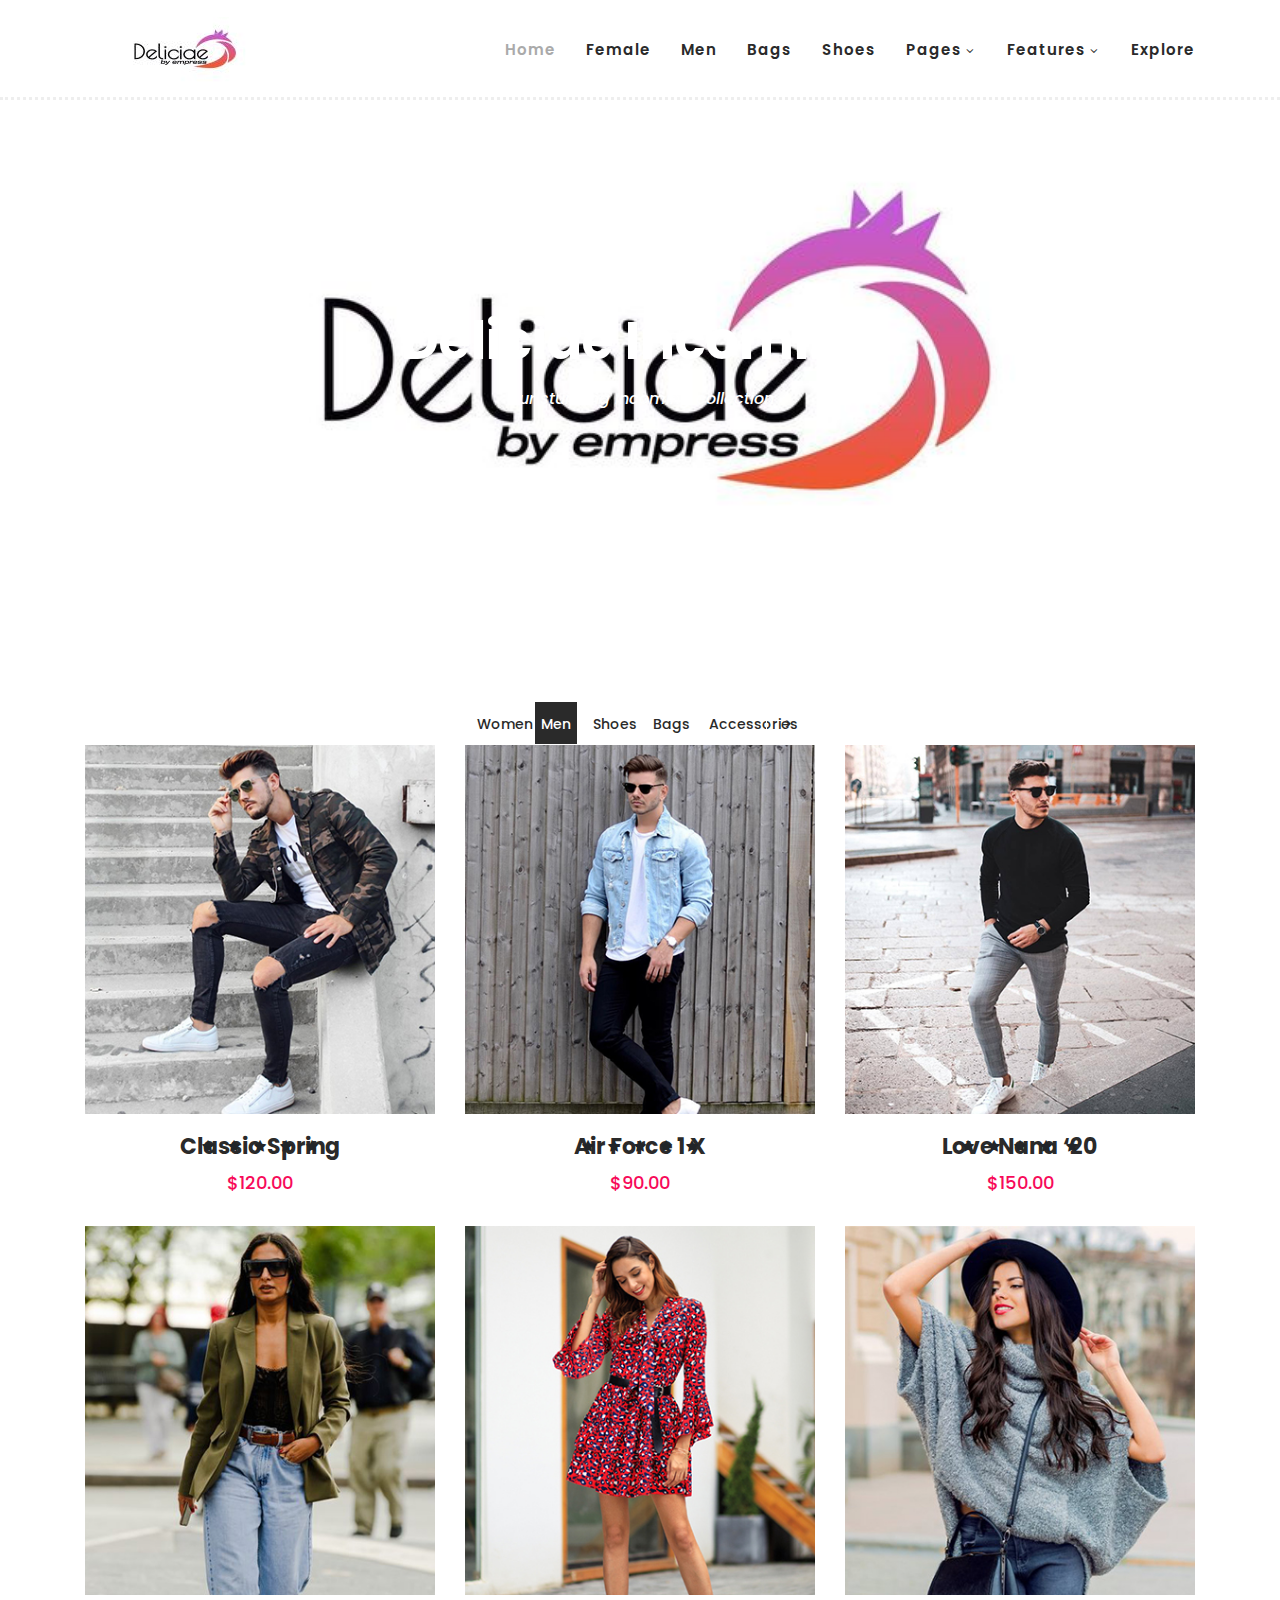
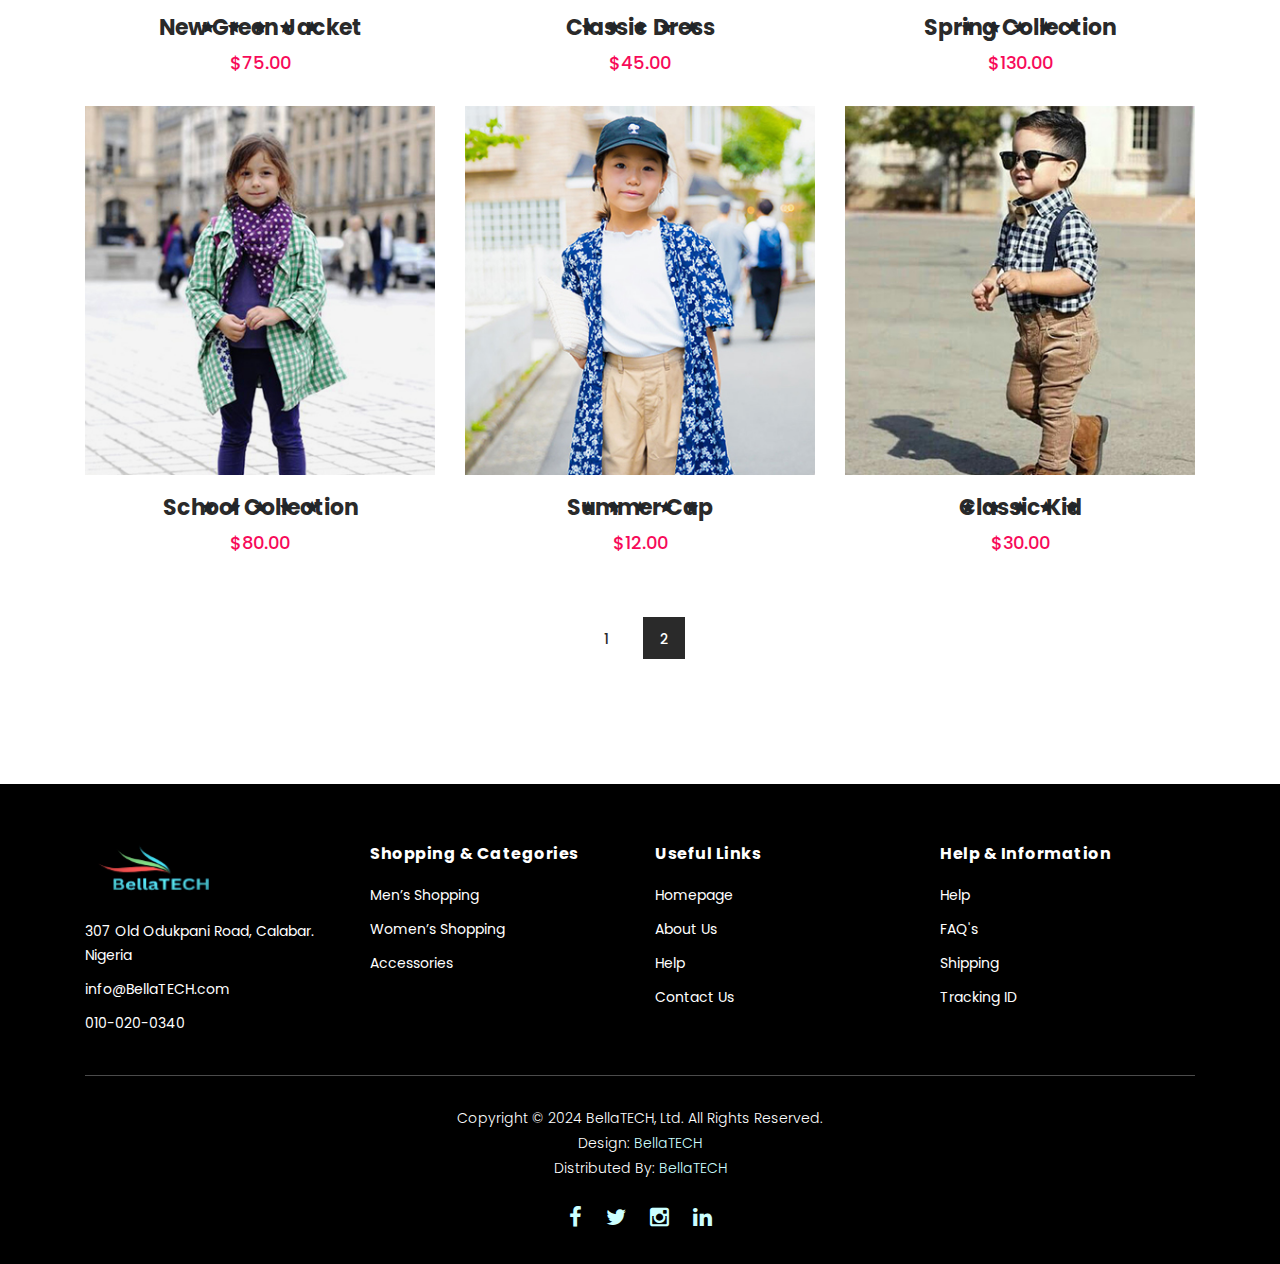
<file: incoming.html>
<!DOCTYPE html>
<html lang="en">

  <head>

    <meta charset="utf-8">
    <meta name="viewport" content="width=device-width, initial-scale=1, shrink-to-fit=no">
    <meta name="description" content="">
    <meta name="author" content="">
    <link href="https://fonts.googleapis.com/css?family=Poppins:100,200,300,400,500,600,700,800,900&display=swap" rel="stylesheet">

    <title>Deliciae - collection</title>


    <!-- Additional CSS Files -->
    <link rel="stylesheet" type="text/css" href="assets/css/bootstrap.min.css">

    <link rel="stylesheet" type="text/css" href="assets/css/font-awesome.css">

    <link rel="stylesheet" href="assets/css/templatemo-hexashop.css">

    <link rel="stylesheet" href="assets/css/owl-carousel.css">

    <link rel="stylesheet" href="assets/css/lightbox.css">
<!--

TemplateMo 571 Hexashop

https://templatemo.com/tm-571-hexashop

-->
    </head>
    
    <body>
    
    <!-- ***** Preloader Start ***** -->
    <div id="preloader">
        <div class="jumper">
            <div></div>
            <div></div>
            <div></div>
        </div>
    </div>  
    <!-- ***** Preloader End ***** -->
    
    
    <!-- ***** Header Area Start ***** -->
    <header class="header-area header-sticky">
        <div class="container">
            <div class="row">
                <div class="col-12">
                    <nav class="main-nav">
                        <!-- ***** Logo Start ***** -->
                        <a href="index.html" class="logo">
                            <img src="assets/images/deliciae logo11.jpeg">
                        </a>
                        <!-- ***** Logo End ***** -->
                        <!-- ***** Menu Start ***** -->
                        <ul class="nav">
                            <li><a href="index.html" class="active">Home</a></li>
                            <li><a href="women.html">Female</a></li>
                            <li><a href="Men.html">Men</a></li>
                            <li><a href="bags.html">Bags</a></li>
                            <li><a href="shoes.html">Shoes</a></li>
                            <li class="submenu">
                                <a href="javascript:;">Pages</a>
                                <ul>
                                    <li><a href="about.html">About Us</a></li>
                                    <li><a href="Collection.html">Collection</a></li>
                                    <li><a href="sale.html">On sale</a></li>
                                    <li><a href="contact.html">Contact Us</a></li>
                                </ul>
                            </li>
                            <li class="submenu">
                                <a href="javascript:;">Features</a>
                                <ul>
                                    <li><a href="#">Women</a></li>
                                    <li><a href="#">Men</a></li>
                                    <li><a href="#">Shoes</a></li>
                                    <li><a href="#">Bags</a></li>
                                    <li><a href="#">Accessories</a></li>
                                    <li><a rel="nofollow" href="https://bellahteck.com" target="_blank">BellaTECH</a></li>
                                </ul>
                            </li>
                            <li class="scroll-to-section"><a href="index.html">Explore</a></li>
                        </ul>        
                        <a class='menu-trigger'>
                            <span>Menu</span>
                        </a>
                        <!-- ***** Menu End ***** -->
                    </nav>
                </div>
            </div>
        </div>
    </header>
    <!-- ***** Header Area End ***** -->

    <!-- ***** Main Banner Area Start ***** -->
    <div class="page-heading" id="top">
        <div class="container">
            <div class="row">
                <div class="col-lg-12">
                    <div class="inner-content">
                        <h2>Deliciae Incoming</h2>
                        <span>Our stunning Incoming collection</span>
                    </div>
                </div>
            </div>
        </div>
    </div>
    <!-- ***** Main Banner Area End ***** -->


    <!-- ***** Products Area Starts ***** -->
    <section class="section" id="products">
        <div class="container">
            <div class="row">
                <div class="col-lg-12">
                    <div class="section-heading">
                        <h2></h2>
                        <span></span>
                    </div>
                </div>
            </div>
        </div>
        <div class="col-lg-12">
            <div class="pagination">
                <ul>
                    <li>
                        <a href="women.html">Women</a>
                    </li>
                    <li class="active">
                        <a href="men.html">Men</a>
                    </li>
                    <li>
                        <a href="shoes.html">Shoes</a>
                    </li>
                    <li>
                        <a href="bags.html">Bags</a>
                    </li>
                    <li>
                        <a href="#">Accessories</a>
                    </li>
                    <li>
                        <a href="#">></a>
        <div class="container">
            <div class="row">
                <div class="col-lg-4">
                    <div class="item">
                        <div class="thumb">
                            <div class="hover-content">
                                <ul>
                                    <li><a href="single-product.html"><i class="fa fa-eye"></i></a></li>
                                    <li><a href="single-product.html"><i class="fa fa-star"></i></a></li>
                                    <li><a href="single-product.html"><i class="fa fa-shopping-cart"></i></a></li>
                                </ul>
                            </div>
                            <img src="assets/images/men-01.jpg" alt="">
                        </div>
                        <div class="down-content">
                            <h4>Classic Spring</h4>
                            <span>$120.00</span>
                            <ul class="stars">
                                <li><i class="fa fa-star"></i></li>
                                <li><i class="fa fa-star"></i></li>
                                <li><i class="fa fa-star"></i></li>
                                <li><i class="fa fa-star"></i></li>
                                <li><i class="fa fa-star"></i></li>
                            </ul>
                        </div>
                    </div>
                </div>
                <div class="col-lg-4">
                    <div class="item">
                        <div class="thumb">
                            <div class="hover-content">
                                <ul>
                                    <li><a href="single-product.html"><i class="fa fa-eye"></i></a></li>
                                    <li><a href="single-product.html"><i class="fa fa-star"></i></a></li>
                                    <li><a href="single-product.html"><i class="fa fa-shopping-cart"></i></a></li>
                                </ul>
                            </div>
                            <img src="assets/images/men-02.jpg" alt="">
                        </div>
                        <div class="down-content">
                            <h4>Air Force 1 X</h4>
                            <span>$90.00</span>
                            <ul class="stars">
                                <li><i class="fa fa-star"></i></li>
                                <li><i class="fa fa-star"></i></li>
                                <li><i class="fa fa-star"></i></li>
                                <li><i class="fa fa-star"></i></li>
                                <li><i class="fa fa-star"></i></li>
                            </ul>
                        </div>
                    </div>
                </div>
                <div class="col-lg-4">
                    <div class="item">
                        <div class="thumb">
                            <div class="hover-content">
                                <ul>
                                    <li><a href="single-product.html"><i class="fa fa-eye"></i></a></li>
                                    <li><a href="single-product.html"><i class="fa fa-star"></i></a></li>
                                    <li><a href="single-product.html"><i class="fa fa-shopping-cart"></i></a></li>
                                </ul>
                            </div>
                            <img src="assets/images/men-03.jpg" alt="">
                        </div>
                        <div class="down-content">
                            <h4>Love Nana ‘20</h4>
                            <span>$150.00</span>
                            <ul class="stars">
                                <li><i class="fa fa-star"></i></li>
                                <li><i class="fa fa-star"></i></li>
                                <li><i class="fa fa-star"></i></li>
                                <li><i class="fa fa-star"></i></li>
                                <li><i class="fa fa-star"></i></li>
                            </ul>
                        </div>
                    </div>
                </div>
                <div class="col-lg-4">
                    <div class="item">
                        <div class="thumb">
                            <div class="hover-content">
                                <ul>
                                    <li><a href="single-product.html"><i class="fa fa-eye"></i></a></li>
                                    <li><a href="single-product.html"><i class="fa fa-star"></i></a></li>
                                    <li><a href="single-product.html"><i class="fa fa-shopping-cart"></i></a></li>
                                </ul>
                            </div>
                            <img src="assets/images/women-01.jpg" alt="">
                        </div>
                        <div class="down-content">
                            <h4>New Green Jacket</h4>
                            <span>$75.00</span>
                            <ul class="stars">
                                <li><i class="fa fa-star"></i></li>
                                <li><i class="fa fa-star"></i></li>
                                <li><i class="fa fa-star"></i></li>
                                <li><i class="fa fa-star"></i></li>
                                <li><i class="fa fa-star"></i></li>
                            </ul>
                        </div>
                    </div>
                </div>
                <div class="col-lg-4">
                    <div class="item">
                        <div class="thumb">
                            <div class="hover-content">
                                <ul>
                                    <li><a href="single-product.html"><i class="fa fa-eye"></i></a></li>
                                    <li><a href="single-product.html"><i class="fa fa-star"></i></a></li>
                                    <li><a href="single-product.html"><i class="fa fa-shopping-cart"></i></a></li>
                                </ul>
                            </div>
                            <img src="assets/images/women-02.jpg" alt="">
                        </div>
                        <div class="down-content">
                            <h4>Classic Dress</h4>
                            <span>$45.00</span>
                            <ul class="stars">
                                <li><i class="fa fa-star"></i></li>
                                <li><i class="fa fa-star"></i></li>
                                <li><i class="fa fa-star"></i></li>
                                <li><i class="fa fa-star"></i></li>
                                <li><i class="fa fa-star"></i></li>
                            </ul>
                        </div>
                    </div>
                </div>
                <div class="col-lg-4">
                    <div class="item">
                        <div class="thumb">
                            <div class="hover-content">
                                <ul>
                                    <li><a href="single-product.html"><i class="fa fa-eye"></i></a></li>
                                    <li><a href="single-product.html"><i class="fa fa-star"></i></a></li>
                                    <li><a href="single-product.html"><i class="fa fa-shopping-cart"></i></a></li>
                                </ul>
                            </div>
                            <img src="assets/images/women-03.jpg" alt="">
                        </div>
                        <div class="down-content">
                            <h4>Spring Collection</h4>
                            <span>$130.00</span>
                            <ul class="stars">
                                <li><i class="fa fa-star"></i></li>
                                <li><i class="fa fa-star"></i></li>
                                <li><i class="fa fa-star"></i></li>
                                <li><i class="fa fa-star"></i></li>
                                <li><i class="fa fa-star"></i></li>
                            </ul>
                        </div>
                    </div>
                </div>
                <div class="col-lg-4">
                    <div class="item">
                        <div class="thumb">
                            <div class="hover-content">
                                <ul>
                                    <li><a href="single-product.html"><i class="fa fa-eye"></i></a></li>
                                    <li><a href="single-product.html"><i class="fa fa-star"></i></a></li>
                                    <li><a href="single-product.html"><i class="fa fa-shopping-cart"></i></a></li>
                                </ul>
                            </div>
                            <img src="assets/images/kid-01.jpg" alt="">
                        </div>
                        <div class="down-content">
                            <h4>School Collection</h4>
                            <span>$80.00</span>
                            <ul class="stars">
                                <li><i class="fa fa-star"></i></li>
                                <li><i class="fa fa-star"></i></li>
                                <li><i class="fa fa-star"></i></li>
                                <li><i class="fa fa-star"></i></li>
                                <li><i class="fa fa-star"></i></li>
                            </ul>
                        </div>
                    </div>
                </div>
                <div class="col-lg-4">
                    <div class="item">
                        <div class="thumb">
                            <div class="hover-content">
                                <ul>
                                    <li><a href="single-product.html"><i class="fa fa-eye"></i></a></li>
                                    <li><a href="single-product.html"><i class="fa fa-star"></i></a></li>
                                    <li><a href="single-product.html"><i class="fa fa-shopping-cart"></i></a></li>
                                </ul>
                            </div>
                            <img src="assets/images/kid-02.jpg" alt="">
                        </div>
                        <div class="down-content">
                            <h4>Summer Cap</h4>
                            <span>$12.00</span>
                            <ul class="stars">
                                <li><i class="fa fa-star"></i></li>
                                <li><i class="fa fa-star"></i></li>
                                <li><i class="fa fa-star"></i></li>
                                <li><i class="fa fa-star"></i></li>
                                <li><i class="fa fa-star"></i></li>
                            </ul>
                        </div>
                    </div>
                </div>
                <div class="col-lg-4">
                    <div class="item">
                        <div class="thumb">
                            <div class="hover-content">
                                <ul>
                                    <li><a href="single-product.html"><i class="fa fa-eye"></i></a></li>
                                    <li><a href="single-product.html"><i class="fa fa-star"></i></a></li>
                                    <li><a href="single-product.html"><i class="fa fa-shopping-cart"></i></a></li>
                                </ul>
                            </div>
                            <img src="assets/images/kid-03.jpg" alt="">
                        </div>
                        <div class="down-content">
                            <h4>Classic Kid</h4>
                            <span>$30.00</span>
                            <ul class="stars">
                                <li><i class="fa fa-star"></i></li>
                                <li><i class="fa fa-star"></i></li>
                                <li><i class="fa fa-star"></i></li>
                                <li><i class="fa fa-star"></i></li>
                                <li><i class="fa fa-star"></i></li>
                            </ul>
                        </div>
                    </div>
                </div>
                <div class="col-lg-12">
                    <div class="pagination">
                        <ul>
                            <li>
                                <a href="#">1</a>
                            </li>
                            <li class="active">
                                <a href="#">2</a>
                            </li>
                            <li> 
                            </li>
                        </ul>
                    </div>
                </div>
            </div>
        </div>
    </section>
    <!-- ***** Products Area Ends ***** -->
    
    <!-- ***** Footer Start ***** -->
    <footer>
        <div class="container">
            <div class="row">
                <div class="col-lg-3">
                    <div class="first-item">
                        <div class="logo">
                            <img src="assets/images/BellaTECH (2).png" alt="hexashop ecommerce templatemo">
                        </div>
                        <ul>
                            <li><a href="#">307 Old Odukpani Road, Calabar. Nigeria</a></li>
                            <li><a href="#">info@BellaTECH.com</a></li>
                            <li><a href="#">010-020-0340</a></li>
                        </ul>
                    </div>
                </div>
                <div class="col-lg-3">
                    <h4>Shopping &amp; Categories</h4>
                    <ul>
                        <li><a href="#">Men’s Shopping</a></li>
                        <li><a href="#">Women’s Shopping</a></li>
                        <li><a href="#">Accessories</a></li>
                    </ul>
                </div>
                <div class="col-lg-3">
                    <h4>Useful Links</h4>
                    <ul>
                        <li><a href="#">Homepage</a></li>
                        <li><a href="#">About Us</a></li>
                        <li><a href="#">Help</a></li>
                        <li><a href="#">Contact Us</a></li>
                    </ul>
                </div>
                <div class="col-lg-3">
                    <h4>Help &amp; Information</h4>
                    <ul>
                        <li><a href="#">Help</a></li>
                        <li><a href="#">FAQ's</a></li>
                        <li><a href="#">Shipping</a></li>
                        <li><a href="#">Tracking ID</a></li>
                    </ul>
                </div>
                <div class="col-lg-12">
                    <div class="under-footer">
                        <p>Copyright © 2024 BellaTECH, Ltd. All Rights Reserved. 
                        
                        <br>Design: <a href="https://bellatech.com" target="_parent" title="free css templates">BellaTECH</a>

                        <br>Distributed By: <a href="https://bellatech.com" target="_blank" title="free & premium responsive templates">BellaTECH</a></p>
                        <ul>
                            <li><a href="#"><i class="fa fa-facebook"></i></a></li>
                            <li><a href="#"><i class="fa fa-twitter"></i></a></li>
                            <li><a href="#"><i class="fa fa-instagram"></i></a></li>
                            <li><a href="#"><i class="fa fa-linkedin"></i></a></li>
                        </ul>
                    </div>
                </div>
            </div>
        </div>
    </footer>
    

    <!-- jQuery -->
    <script src="assets/js/jquery-2.1.0.min.js"></script>

    <!-- Bootstrap -->
    <script src="assets/js/popper.js"></script>
    <script src="assets/js/bootstrap.min.js"></script>

    <!-- Plugins -->
    <script src="assets/js/owl-carousel.js"></script>
    <script src="assets/js/accordions.js"></script>
    <script src="assets/js/datepicker.js"></script>
    <script src="assets/js/scrollreveal.min.js"></script>
    <script src="assets/js/waypoints.min.js"></script>
    <script src="assets/js/jquery.counterup.min.js"></script>
    <script src="assets/js/imgfix.min.js"></script> 
    <script src="assets/js/slick.js"></script> 
    <script src="assets/js/lightbox.js"></script> 
    <script src="assets/js/isotope.js"></script> 
    
    <!-- Global Init -->
    <script src="assets/js/custom.js"></script>

    <script>

        $(function() {
            var selectedClass = "";
            $("p").click(function(){
            selectedClass = $(this).attr("data-rel");
            $("#portfolio").fadeTo(50, 0.1);
                $("#portfolio div").not("."+selectedClass).fadeOut();
            setTimeout(function() {
              $("."+selectedClass).fadeIn();
              $("#portfolio").fadeTo(50, 1);
            }, 500);
                
            });
        });

    </script>

  </body>

</html>
</file>
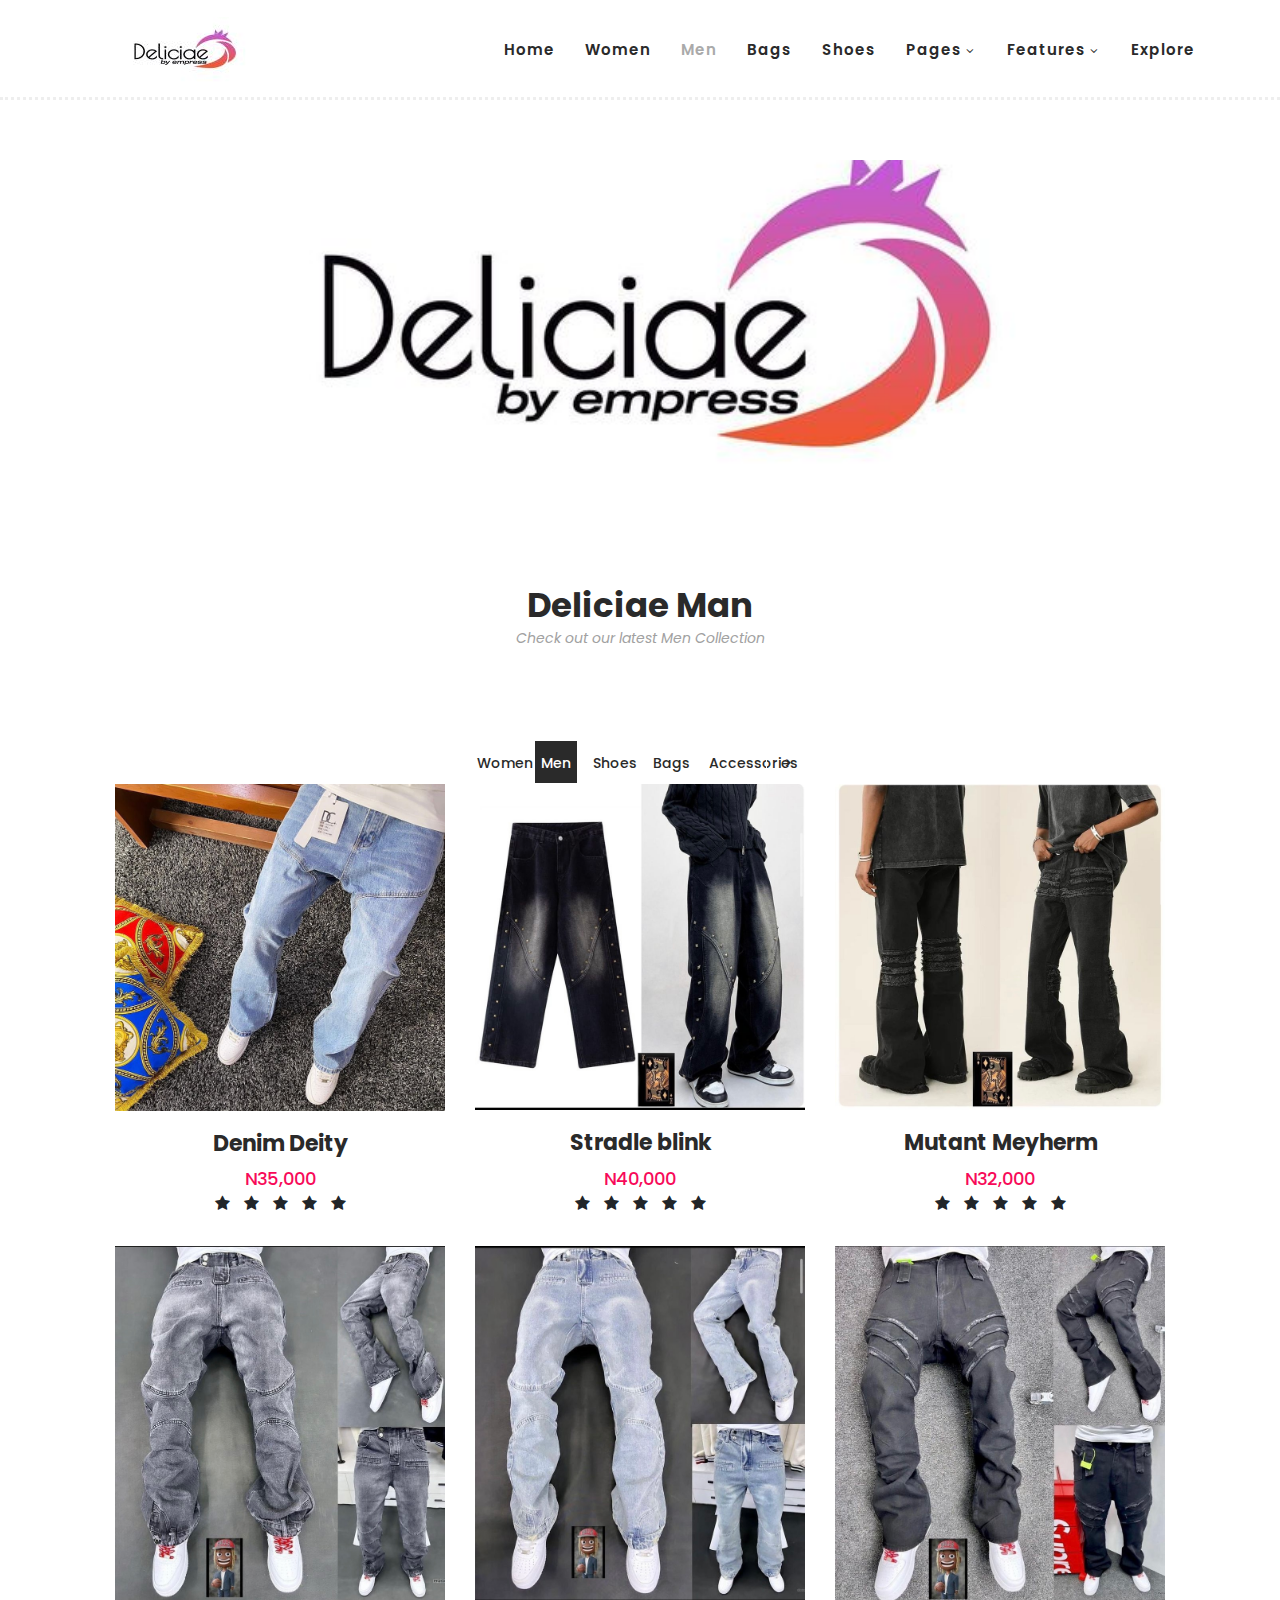
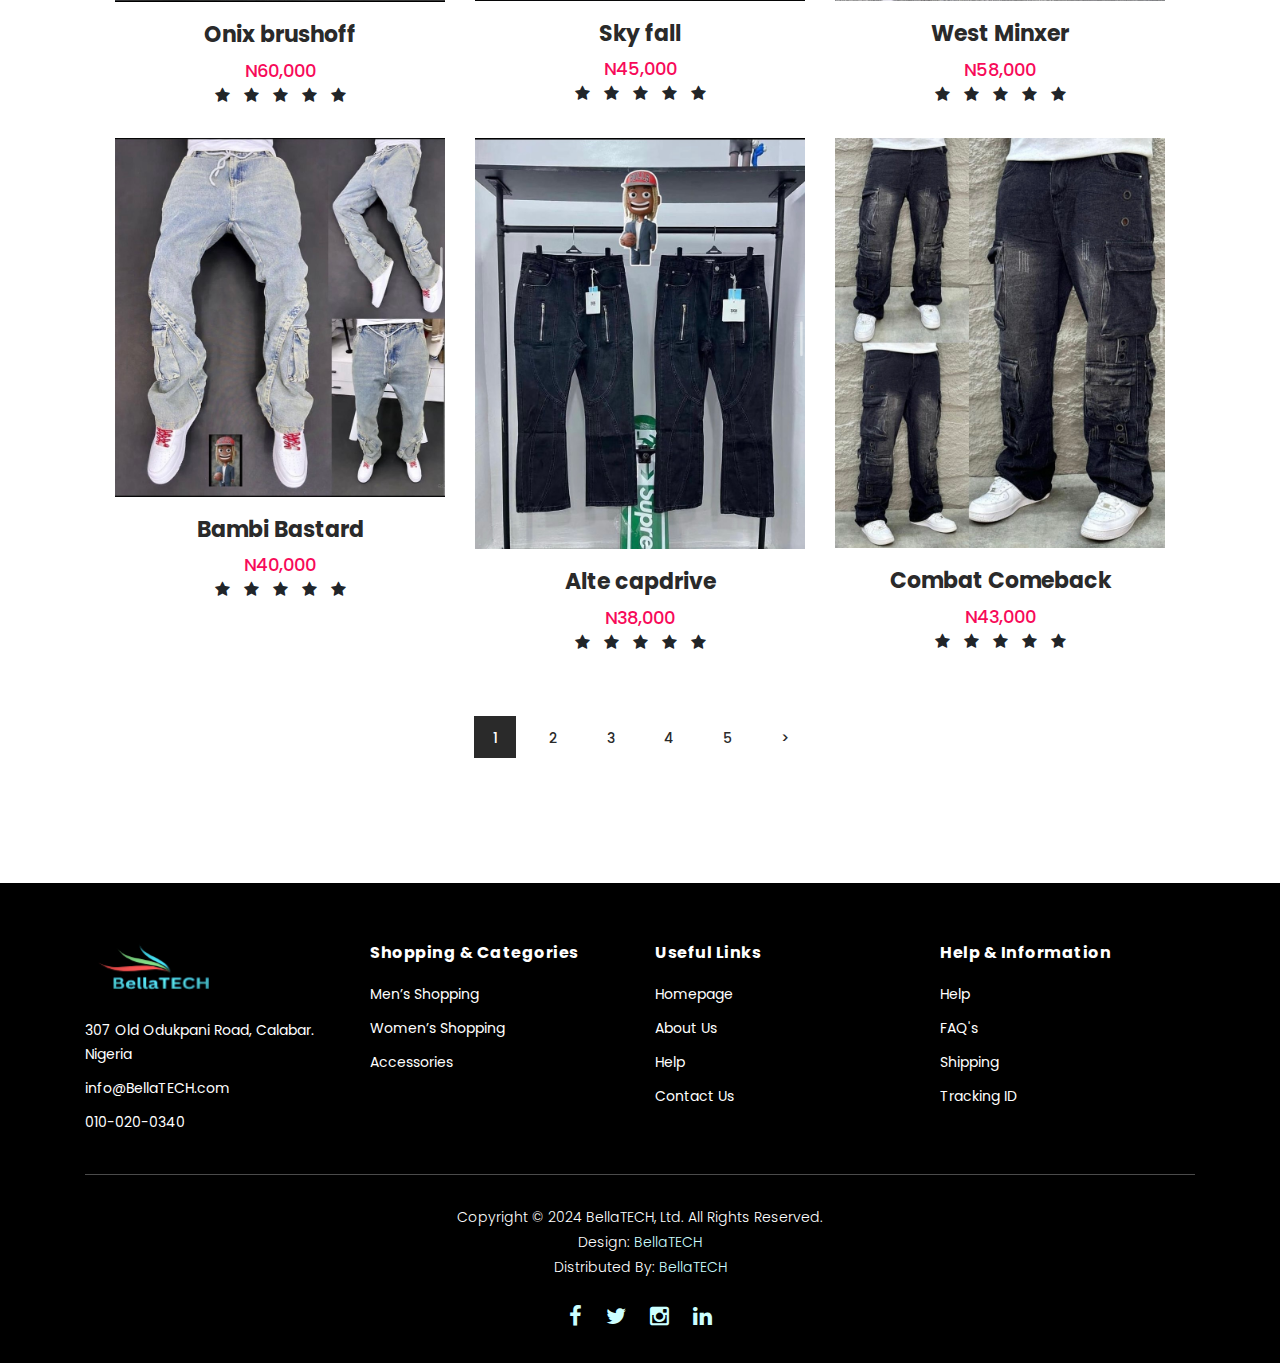
<file: Men.html>
<!DOCTYPE html>
<html lang="en">

  <head>

    <meta charset="utf-8">
    <meta name="viewport" content="width=device-width, initial-scale=1, shrink-to-fit=no">
    <meta name="description" content="">
    <meta name="author" content="">
    <link href="https://fonts.googleapis.com/css?family=Poppins:100,200,300,400,500,600,700,800,900&display=swap" rel="stylesheet">

    <title>Deliciae - collection</title>


    <!-- Additional CSS Files -->
    <link rel="stylesheet" type="text/css" href="assets/css/bootstrap.min.css">

    <link rel="stylesheet" type="text/css" href="assets/css/font-awesome.css">

    <link rel="stylesheet" href="assets/css/templatemo-hexashop.css">

    <link rel="stylesheet" href="assets/css/owl-carousel.css">

    <link rel="stylesheet" href="assets/css/lightbox.css">
<!--

TemplateMo 571 Hexashop

https://templatemo.com/tm-571-hexashop

-->
    </head>
    
    <body>
    
    <!-- ***** Preloader Start ***** -->
    <div id="preloader">
        <div class="jumper">
            <div></div>
            <div></div>
            <div></div>
        </div>
    </div>  
    <!-- ***** Preloader End ***** -->
    
    
    <!-- ***** Header Area Start ***** -->
    <header class="header-area header-sticky">
        <div class="container">
            <div class="row">
                <div class="col-12">
                    <nav class="main-nav">
                        <!-- ***** Logo Start ***** -->
                        <a href="index.html" class="logo">
                            <img src="assets/images/deliciae logo11.jpeg">
                        </a>
                        <!-- ***** Logo End ***** -->
                        <!-- ***** Menu Start ***** -->
                        <ul class="nav">
                            <li><a href="index.html">Home</a></li>
                            <li><a href="women.html">Women</a></li>
                            <li><a href="Men.html"class="active">Men</a></li>
                            <li><a href="bags.html">Bags</a></li>
                            <li><a href="shoes.html">Shoes</a></li>
                            <li class="submenu">
                                <a href="javascript:;">Pages</a>
                                <ul>
                                    <li><a href="about.html">About Us</a></li>
                                    <li><a href="Collection.html">Collection</a></li>
                                    <li><a href="sale.html">On sale</a></li>
                                    <li><a href="contact.html">Contact Us</a></li>
                                </ul>
                            </li>
                            <li class="submenu">
                                <a href="javascript:;">Features</a>
                                <ul>
                                    <li><a href="#">Women</a></li>
                                    <li><a href="#">Men</a></li>
                                    <li><a href="#">Shoes</a></li>
                                    <li><a href="#">Bags</a></li>
                                    <li><a href="#">Accessories</a></li>
                                    <li><a rel="nofollow" href="https://bellahteck.com" target="_blank">BellaTECH</a></li>
                                </ul>
                            </li>
                            <li class="scroll-to-section"><a href="index.html">Explore</a></li>
                        </ul>        
                        <a class='menu-trigger'>
                            <span>Menu</span>
                        </a>
                        <!-- ***** Menu End ***** -->
                    </nav>
                </div>
            </div>
        </div>
    </header>
    <!-- ***** Header Area End ***** -->

    <!-- ***** Main Banner Area Start ***** -->
    <div class="page-heading" id="top">
        <div class="container">
            <div class="row">
                <div class="col-lg-12">
                    <div class="inner-content">
                        <h2></h2>
                        <span></span>
                    </div>
                </div>
            </div>
        </div>
    </div>
    <!-- ***** Main Banner Area End ***** -->


    <!-- ***** Products Area Starts ***** -->
    <section class="section" id="products">
        <div class="container">
            <div class="row">
                <div class="col-lg-12">
                    <div class="section-heading">
                        <h2>Deliciae Man</h2>
                        <span>Check out our latest Men Collection</span>
                    </div>
                </div>
            </div>
            <div class="col-lg-12">
                <div class="pagination">
                    <ul>
                        <li>
                            <a href="women.html">Women</a>
                        </li>
                        <li class="active">
                            <a href="men.html">Men</a>
                        </li>
                        <li>
                            <a href="shoes.html">Shoes</a>
                        </li>
                        <li>
                            <a href="bags.html">Bags</a>
                        </li>
                        <li>
                            <a href="Accesories.html">Accessories</a>
                        </li>
                        <li>
                            <a href="incoming.html">></a>
        <div class="container">
            <div class="row">
                <div class="col-lg-4">
                    <div class="item">
                        <div class="thumb">
                            <div class="hover-content">
                                <ul>
                                    <li><a href="single-product.html"><i class="fa fa-eye"></i></a></li>
                                    <li><a href="single-product.html"><i class="fa fa-star"></i></a></li>
                                    <li><a href="single-product.html"><i class="fa fa-shopping-cart"></i></a></li>
                                </ul>
                            </div>
                            <img src="assets/male/Men 1.jpg" alt="">
                        </div>
                        <div class="down-content">
                            <h4>Denim Deity</h4>
                            <span>N35,000</span>
                            <ul class="">
                                <li><i class="fa fa-star"></i></li>
                                <li><i class="fa fa-star"></i></li>
                                <li><i class="fa fa-star"></i></li>
                                <li><i class="fa fa-star"></i></li>
                                <li><i class="fa fa-star"></i></li>
                            </ul>
                        </div>
                    </div>
                </div>
                <div class="col-lg-4">
                    <div class="item">
                        <div class="thumb">
                            <div class="hover-content">
                                <ul>
                                    <li><a href="single-product.html"><i class="fa fa-eye"></i></a></li>
                                    <li><a href="single-product.html"><i class="fa fa-star"></i></a></li>
                                    <li><a href="single-product.html"><i class="fa fa-shopping-cart"></i></a></li>
                                </ul>
                            </div>
                            <img src="assets/male/men 2.jpg" alt="">
                        </div>
                        <div class="down-content">
                            <h4>Stradle blink</h4>
                            <span>N40,000</span>
                            <ul class="">
                                <li><i class="fa fa-star"></i></li>
                                <li><i class="fa fa-star"></i></li>
                                <li><i class="fa fa-star"></i></li>
                                <li><i class="fa fa-star"></i></li>
                                <li><i class="fa fa-star"></i></li>
                            </ul>
                        </div>
                    </div>
                </div>
                <div class="col-lg-4">
                    <div class="item">
                        <div class="thumb">
                            <div class="hover-content">
                                <ul>
                                    <li><a href="single-product.html"><i class="fa fa-eye"></i></a></li>
                                    <li><a href="single-product.html"><i class="fa fa-star"></i></a></li>
                                    <li><a href="single-product.html"><i class="fa fa-shopping-cart"></i></a></li>
                                </ul>
                            </div>
                            <img src="assets/male/men 3.jpg" alt="">
                        </div>
                        <div class="down-content">
                            <h4>Mutant Meyherm</h4>
                            <span>N32,000</span>
                            <ul class="">
                                <li><i class="fa fa-star"></i></li>
                                <li><i class="fa fa-star"></i></li>
                                <li><i class="fa fa-star"></i></li>
                                <li><i class="fa fa-star"></i></li>
                                <li><i class="fa fa-star"></i></li>
                            </ul>
                        </div>
                    </div>
                </div>
                <div class="col-lg-4">
                    <div class="item">
                        <div class="thumb">
                            <div class="hover-content">
                                <ul>
                                    <li><a href="single-product.html"><i class="fa fa-eye"></i></a></li>
                                    <li><a href="single-product.html"><i class="fa fa-star"></i></a></li>
                                    <li><a href="single-product.html"><i class="fa fa-shopping-cart"></i></a></li>
                                </ul>
                            </div>
                            <img src="assets/male/men 4.jpg" alt="">
                        </div>
                        <div class="down-content">
                            <h4>Onix brushoff</h4>
                            <span>N60,000</span>
                            <ul class="">
                                <li><i class="fa fa-star"></i></li>
                                <li><i class="fa fa-star"></i></li>
                                <li><i class="fa fa-star"></i></li>
                                <li><i class="fa fa-star"></i></li>
                                <li><i class="fa fa-star"></i></li>
                            </ul>
                        </div>
                    </div>
                </div>
                <div class="col-lg-4">
                    <div class="item">
                        <div class="thumb">
                            <div class="hover-content">
                                <ul>
                                    <li><a href="single-product.html"><i class="fa fa-eye"></i></a></li>
                                    <li><a href="single-product.html"><i class="fa fa-star"></i></a></li>
                                    <li><a href="single-product.html"><i class="fa fa-shopping-cart"></i></a></li>
                                </ul>
                            </div>
                            <img src="assets/male/men 5.jpg" alt="">
                        </div>
                        <div class="down-content">
                            <h4>Sky fall</h4>
                            <span>N45,000</span>
                            <ul class="">
                                <li><i class="fa fa-star"></i></li>
                                <li><i class="fa fa-star"></i></li>
                                <li><i class="fa fa-star"></i></li>
                                <li><i class="fa fa-star"></i></li>
                                <li><i class="fa fa-star"></i></li>
                            </ul>
                        </div>
                    </div>
                </div>
                <div class="col-lg-4">
                    <div class="item">
                        <div class="thumb">
                            <div class="hover-content">
                                <ul>
                                    <li><a href="single-product.html"><i class="fa fa-eye"></i></a></li>
                                    <li><a href="single-product.html"><i class="fa fa-star"></i></a></li>
                                    <li><a href="single-product.html"><i class="fa fa-shopping-cart"></i></a></li>
                                </ul>
                            </div>
                            <img src="assets/male/men 6.jpg" alt="">
                        </div>
                        <div class="down-content">
                            <h4>West Minxer</h4>
                            <span>N58,000</span>
                            <ul class="">
                                <li><i class="fa fa-star"></i></li>
                                <li><i class="fa fa-star"></i></li>
                                <li><i class="fa fa-star"></i></li>
                                <li><i class="fa fa-star"></i></li>
                                <li><i class="fa fa-star"></i></li>
                            </ul>
                        </div>
                    </div>
                </div>
                <div class="col-lg-4">
                    <div class="item">
                        <div class="thumb">
                            <div class="hover-content">
                                <ul>
                                    <li><a href="single-product.html"><i class="fa fa-eye"></i></a></li>
                                    <li><a href="single-product.html"><i class="fa fa-star"></i></a></li>
                                    <li><a href="single-product.html"><i class="fa fa-shopping-cart"></i></a></li>
                                </ul>
                            </div>
                            <img src="assets/male/men 7.jpg" alt="">
                        </div>
                        <div class="down-content">
                            <h4>Bambi Bastard</h4>
                            <span>N40,000</span>
                            <ul class="">
                                <li><i class="fa fa-star"></i></li>
                                <li><i class="fa fa-star"></i></li>
                                <li><i class="fa fa-star"></i></li>
                                <li><i class="fa fa-star"></i></li>
                                <li><i class="fa fa-star"></i></li>
                            </ul>
                        </div>
                    </div>
                </div>
                <div class="col-lg-4">
                    <div class="item">
                        <div class="thumb">
                            <div class="hover-content">
                                <ul>
                                    <li><a href="single-product.html"><i class="fa fa-eye"></i></a></li>
                                    <li><a href="single-product.html"><i class="fa fa-star"></i></a></li>
                                    <li><a href="single-product.html"><i class="fa fa-shopping-cart"></i></a></li>
                                </ul>
                            </div>
                            <img src="assets/male/men 8.jpg" alt="">
                        </div>
                        <div class="down-content">
                            <h4>Alte capdrive</h4>
                            <span>N38,000</span>
                            <ul class="">
                                <li><i class="fa fa-star"></i></li>
                                <li><i class="fa fa-star"></i></li>
                                <li><i class="fa fa-star"></i></li>
                                <li><i class="fa fa-star"></i></li>
                                <li><i class="fa fa-star"></i></li>
                            </ul>
                        </div>
                    </div>
                </div>
                <div class="col-lg-4">
                    <div class="item">
                        <div class="thumb">
                            <div class="hover-content">
                                <ul>
                                    <li><a href="single-product.html"><i class="fa fa-eye"></i></a></li>
                                    <li><a href="single-product.html"><i class="fa fa-star"></i></a></li>
                                    <li><a href="single-product.html"><i class="fa fa-shopping-cart"></i></a></li>
                                </ul>
                            </div>
                            <img src="assets/male/men 9.jpg" alt="">
                        </div>
                        <div class="down-content">
                            <h4>Combat Comeback</h4>
                            <span>N43,000</span>
                            <ul class="">
                                <li><i class="fa fa-star"></i></li>
                                <li><i class="fa fa-star"></i></li>
                                <li><i class="fa fa-star"></i></li>
                                <li><i class="fa fa-star"></i></li>
                                <li><i class="fa fa-star"></i></li>
                            </ul>
                        </div>
                    </div>
                </div>
                <div class="col-lg-12">
                    <div class="pagination">
                        <ul>
                            <li class="active">
                                <a href="#">1</a>
                            </li>
                            <li>
                                <a href="#">2</a>
                            </li>
                            <li>
                                <a href="#">3</a>
                            </li>
                            <li>
                                <a href="#">4</a>
                            </li>
                            <li>
                                <a href="#">5</a>
                            </li>
                            <li>
                                <a href="#">></a>
                            </li>
                        </ul>
                    </div>
                </div>
            </div>
        </div>
    </section>
    <!-- ***** Products Area Ends ***** -->
    
    <!-- ***** Footer Start ***** -->
    <footer>
        <div class="container">
            <div class="row">
                <div class="col-lg-3">
                    <div class="first-item">
                        <div class="logo">
                            <img src="assets/images/BellaTECH (2).png" alt="hexashop ecommerce templatemo">
                        </div>
                        <ul>
                            <li><a href="#">307 Old Odukpani Road, Calabar. Nigeria</a></li>
                            <li><a href="#">info@BellaTECH.com</a></li>
                            <li><a href="#">010-020-0340</a></li>
                        </ul>
                    </div>
                </div>
                <div class="col-lg-3">
                    <h4>Shopping &amp; Categories</h4>
                    <ul>
                        <li><a href="#">Men’s Shopping</a></li>
                        <li><a href="#">Women’s Shopping</a></li>
                        <li><a href="#">Accessories</a></li>
                    </ul>
                </div>
                <div class="col-lg-3">
                    <h4>Useful Links</h4>
                    <ul>
                        <li><a href="#">Homepage</a></li>
                        <li><a href="#">About Us</a></li>
                        <li><a href="#">Help</a></li>
                        <li><a href="#">Contact Us</a></li>
                    </ul>
                </div>
                <div class="col-lg-3">
                    <h4>Help &amp; Information</h4>
                    <ul>
                        <li><a href="#">Help</a></li>
                        <li><a href="#">FAQ's</a></li>
                        <li><a href="#">Shipping</a></li>
                        <li><a href="#">Tracking ID</a></li>
                    </ul>
                </div>
                <div class="col-lg-12">
                    <div class="under-footer">
                        <p>Copyright © 2024 BellaTECH, Ltd. All Rights Reserved. 
                        
                        <br>Design: <a href="https://bellatech.com" target="_parent" title="free css templates">BellaTECH</a>

                        <br>Distributed By: <a href="https://bellatech.com" target="_blank" title="free & premium responsive templates">BellaTECH</a></p>
                        <ul>
                            <li><a href="#"><i class="fa fa-facebook"></i></a></li>
                            <li><a href="#"><i class="fa fa-twitter"></i></a></li>
                            <li><a href="#"><i class="fa fa-instagram"></i></a></li>
                            <li><a href="#"><i class="fa fa-linkedin"></i></a></li>
                        </ul>
                    </div>
                </div>
            </div>
        </div>
    </footer>
    

    <!-- jQuery -->
    <script src="assets/js/jquery-2.1.0.min.js"></script>

    <!-- Bootstrap -->
    <script src="assets/js/popper.js"></script>
    <script src="assets/js/bootstrap.min.js"></script>

    <!-- Plugins -->
    <script src="assets/js/owl-carousel.js"></script>
    <script src="assets/js/accordions.js"></script>
    <script src="assets/js/datepicker.js"></script>
    <script src="assets/js/scrollreveal.min.js"></script>
    <script src="assets/js/waypoints.min.js"></script>
    <script src="assets/js/jquery.counterup.min.js"></script>
    <script src="assets/js/imgfix.min.js"></script> 
    <script src="assets/js/slick.js"></script> 
    <script src="assets/js/lightbox.js"></script> 
    <script src="assets/js/isotope.js"></script> 
    
    <!-- Global Init -->
    <script src="assets/js/custom.js"></script>

    <script>

        $(function() {
            var selectedClass = "";
            $("p").click(function(){
            selectedClass = $(this).attr("data-rel");
            $("#portfolio").fadeTo(50, 0.1);
                $("#portfolio div").not("."+selectedClass).fadeOut();
            setTimeout(function() {
              $("."+selectedClass).fadeIn();
              $("#portfolio").fadeTo(50, 1);
            }, 500);
                
            });
        });

    </script>

  </body>

</html>
</file>
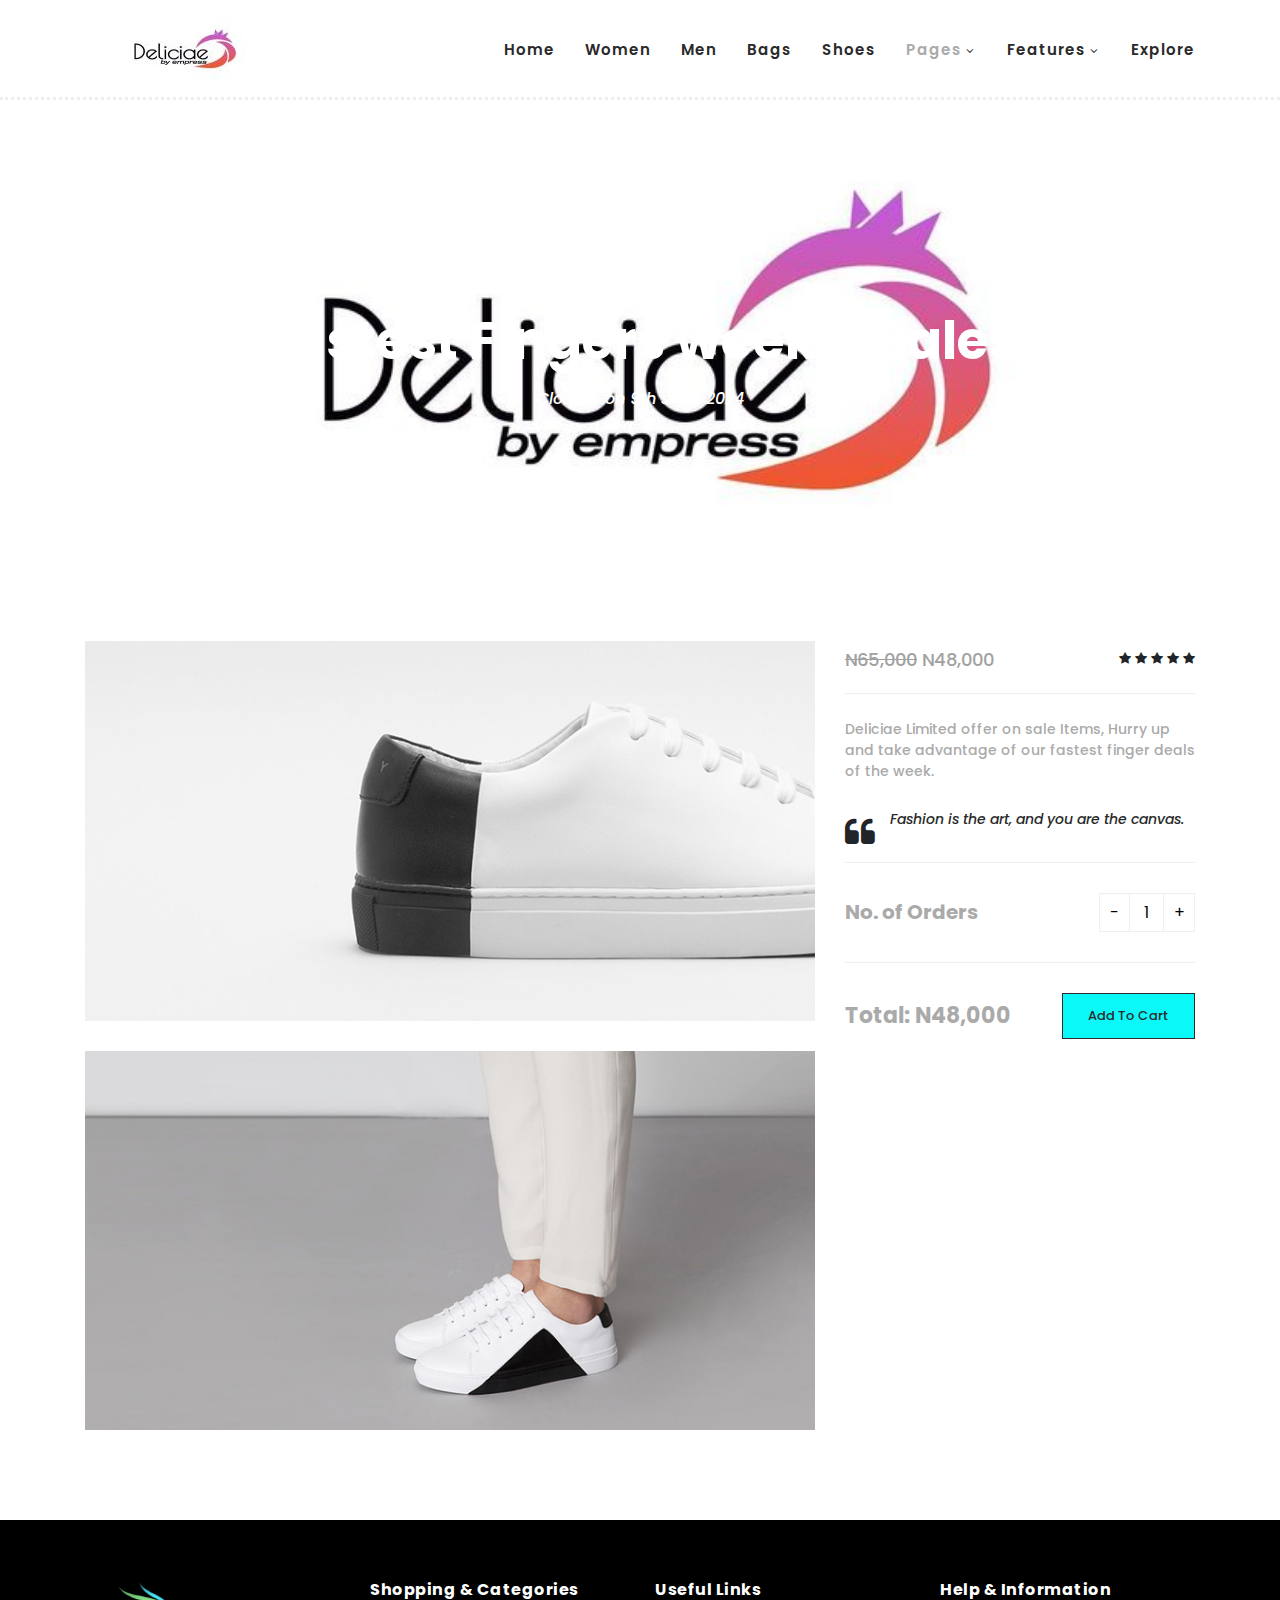
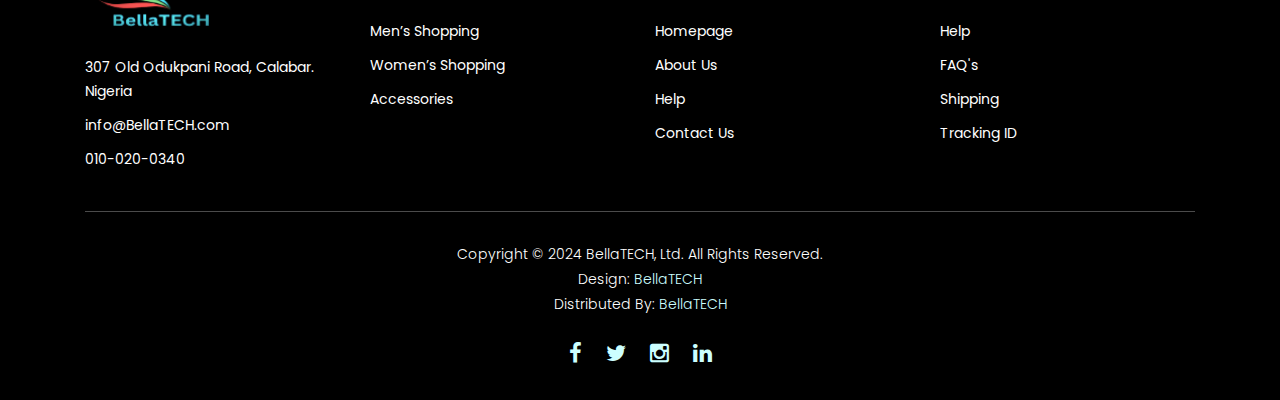
<file: Sale.html>
<!DOCTYPE html>
<html lang="en">

  <head>

    <meta charset="utf-8">
    <meta name="viewport" content="width=device-width, initial-scale=1, shrink-to-fit=no">
    <meta name="description" content="">
    <meta name="author" content="">
    <link href="https://fonts.googleapis.com/css?family=Poppins:100,200,300,400,500,600,700,800,900&display=swap" rel="stylesheet">

    <title>Deliciae - sale</title>


    <!-- Additional CSS Files -->
    <link rel="stylesheet" type="text/css" href="assets/css/bootstrap.min.css">

    <link rel="stylesheet" type="text/css" href="assets/css/font-awesome.css">

    <link rel="stylesheet" href="assets/css/templatemo-hexashop.css">

    <link rel="stylesheet" href="assets/css/owl-carousel.css">

    <link rel="stylesheet" href="assets/css/lightbox.css">
<!--

TemplateMo 571 Hexashop

https://templatemo.com/tm-571-hexashop

-->
    </head>
    
    <body>
    
    <!-- ***** Preloader Start ***** -->
    <div id="preloader">
        <div class="jumper">
            <div></div>
            <div></div>
            <div></div>
        </div>
    </div>  
    <!-- ***** Preloader End ***** -->
    
    
    <!-- ***** Header Area Start ***** -->
    <header class="header-area header-sticky">
        <div class="container">
            <div class="row">
                <div class="col-12">
                    <nav class="main-nav">
                        <!-- ***** Logo Start ***** -->
                        <a href="index.html" class="logo">
                            <img src="assets/images/deliciae logo11.jpeg">
                        </a>
                        <!-- ***** Logo End ***** -->
                        <!-- ***** Menu Start ***** -->
                        <ul class="nav">
                            <li><a href="index.html">Home</a></li>
                            <li><a href="women.html">Women</a></li>
                            <li><a href="Men.html">Men</a></li>
                            <li><a href="bags.html">Bags</a></li>
                            <li><a href="shoes.html">Shoes</a></li>
                            <li class="submenu">
                                <a href="javascript:;"class="active">Pages</a>
                                <ul>
                                    <li><a href="about.html">About Us</a></li>
                                    <li><a href="Collection.html">Collection</a></li>
                                    <li><a href="sale.html"class="active">On sale</a></li>
                                    <li><a href="contact.html">Contact Us</a></li>
                                </ul>
                            </li>
                            <li class="submenu">
                                <a href="javascript:;">Features</a>
                                <ul>
                                    <li><a href="#">Women</a></li>
                                    <li><a href="#">Men</a></li>
                                    <li><a href="#">Shoes</a></li>
                                    <li><a href="#">Bags</a></li>
                                    <li><a href="#">Accessories</a></li>
                                    <li><a rel="nofollow" href="https://bellahteck.com" target="_blank">BellaTECH</a></li>
                                </ul>
                            </li>
                            <li class="scroll-to-section"><a href="index.html">Explore</a></li>
                        </ul>        
                        <a class='menu-trigger'>
                            <span>Menu</span>
                        </a>
                        <!-- ***** Menu End ***** -->
                    </nav>
                </div>
            </div>
        </div>
    </header>
    <!-- ***** Header Area End ***** -->

    <!-- ***** Main Banner Area Start ***** -->
    <div class="page-heading" id="top">
        <div class="container">
            <div class="row">
                <div class="col-lg-12">
                    <div class="inner-content">
                        <h2>Fastest Fingers weekly Sales</h2>
                        <span>Closses on 9th sept. 2024</span>
                    </div>
                </div>
            </div>
        </div>
    </div>
    <!-- ***** Main Banner Area End ***** -->


    <!-- ***** Product Area Starts ***** -->
    <section class="section" id="product">
        <div class="container">
            <div class="row">
                <div class="col-lg-8">
                <div class="left-images">
                    <img src="assets/images/single-product-01.jpg" alt="">
                    <img src="assets/images/single-product-02.jpg" alt="">
                </div>
            </div>
            <div class="col-lg-4">
                <div class="right-content">
                    <h4></h4>
                    <span class="price"><s>N65,000</s> N48,000</span>
                    <ul class="stars">
                        <li><i class="fa fa-star"></i></li>
                        <li><i class="fa fa-star"></i></li>
                        <li><i class="fa fa-star"></i></li>
                        <li><i class="fa fa-star"></i></li>
                        <li><i class="fa fa-star"></i></li>
                    </ul>
                    <span>Deliciae Limited offer on sale Items, Hurry up and take advantage of our fastest finger deals of the week.</span>
                    <div class="quote">
                        <i class="fa fa-quote-left"></i><p>Fashion is the art, and you are the canvas.</p>
                    </div>
                    <div class="quantity-content">
                        <div class="left-content">
                            <h6>No. of Orders</h6>
                        </div>
                        <div class="right-content">
                            <div class="quantity buttons_added">
                                <input type="button" value="-" class="minus"><input type="number" step="1" min="1" max="" name="quantity" value="1" title="Qty" class="input-text qty text" size="4" pattern="" inputmode=""><input type="button" value="+" class="plus">
                            </div>
                        </div>
                    </div>
                    <div class="total">
                        <h4>Total: N48,000</h4>
                        <div class="main-border-button"><a href="#">Add To Cart</a></div>
                    </div>
                </div>
            </div>
            </div>
        </div>
    </section>
    <!-- ***** Product Area Ends ***** -->
    
    <!-- ***** Footer Start ***** -->
    <footer>
        <div class="container">
            <div class="row">
                <div class="col-lg-3">
                    <div class="first-item">
                        <div class="logo">
                            <img src="assets/images/BellaTECH (2).png" alt="hexashop ecommerce templatemo">
                        </div>
                        <ul>
                            <li><a href="#">307 Old Odukpani Road, Calabar. Nigeria</a></li>
                            <li><a href="#">info@BellaTECH.com</a></li>
                            <li><a href="#">010-020-0340</a></li>
                        </ul>
                    </div>
                </div>
                <div class="col-lg-3">
                    <h4>Shopping &amp; Categories</h4>
                    <ul>
                        <li><a href="#">Men’s Shopping</a></li>
                        <li><a href="#">Women’s Shopping</a></li>
                        <li><a href="#">Accessories</a></li>
                    </ul>
                </div>
                <div class="col-lg-3">
                    <h4>Useful Links</h4>
                    <ul>
                        <li><a href="#">Homepage</a></li>
                        <li><a href="#">About Us</a></li>
                        <li><a href="#">Help</a></li>
                        <li><a href="#">Contact Us</a></li>
                    </ul>
                </div>
                <div class="col-lg-3">
                    <h4>Help &amp; Information</h4>
                    <ul>
                        <li><a href="#">Help</a></li>
                        <li><a href="#">FAQ's</a></li>
                        <li><a href="#">Shipping</a></li>
                        <li><a href="#">Tracking ID</a></li>
                    </ul>
                </div>
                <div class="col-lg-12">
                    <div class="under-footer">
                        <p>Copyright © 2024 BellaTECH, Ltd. All Rights Reserved. 
                        
                        <br>Design: <a href="https://bellatech.com" target="_parent" title="free css templates">BellaTECH</a>

                        <br>Distributed By: <a href="https://bellatech.com" target="_blank" title="free & premium responsive templates">BellaTECH</a></p>
                        <ul>
                            <li><a href="#"><i class="fa fa-facebook"></i></a></li>
                            <li><a href="#"><i class="fa fa-twitter"></i></a></li>
                            <li><a href="#"><i class="fa fa-instagram"></i></a></li>
                            <li><a href="#"><i class="fa fa-linkedin"></i></a></li>
                        </ul>
                    </div>
                </div>
            </div>
        </div>
    </footer>
    

    <!-- jQuery -->
    <script src="assets/js/jquery-2.1.0.min.js"></script>

    <!-- Bootstrap -->
    <script src="assets/js/popper.js"></script>
    <script src="assets/js/bootstrap.min.js"></script>

    <!-- Plugins -->
    <script src="assets/js/owl-carousel.js"></script>
    <script src="assets/js/accordions.js"></script>
    <script src="assets/js/datepicker.js"></script>
    <script src="assets/js/scrollreveal.min.js"></script>
    <script src="assets/js/waypoints.min.js"></script>
    <script src="assets/js/jquery.counterup.min.js"></script>
    <script src="assets/js/imgfix.min.js"></script> 
    <script src="assets/js/slick.js"></script> 
    <script src="assets/js/lightbox.js"></script> 
    <script src="assets/js/isotope.js"></script> 
    <script src="assets/js/quantity.js"></script>
    
    <!-- Global Init -->
    <script src="assets/js/custom.js"></script>

    <script>

        $(function() {
            var selectedClass = "";
            $("p").click(function(){
            selectedClass = $(this).attr("data-rel");
            $("#portfolio").fadeTo(50, 0.1);
                $("#portfolio div").not("."+selectedClass).fadeOut();
            setTimeout(function() {
              $("."+selectedClass).fadeIn();
              $("#portfolio").fadeTo(50, 1);
            }, 500);
                
            });
        });

    </script>

  </body>

</html>
</file>
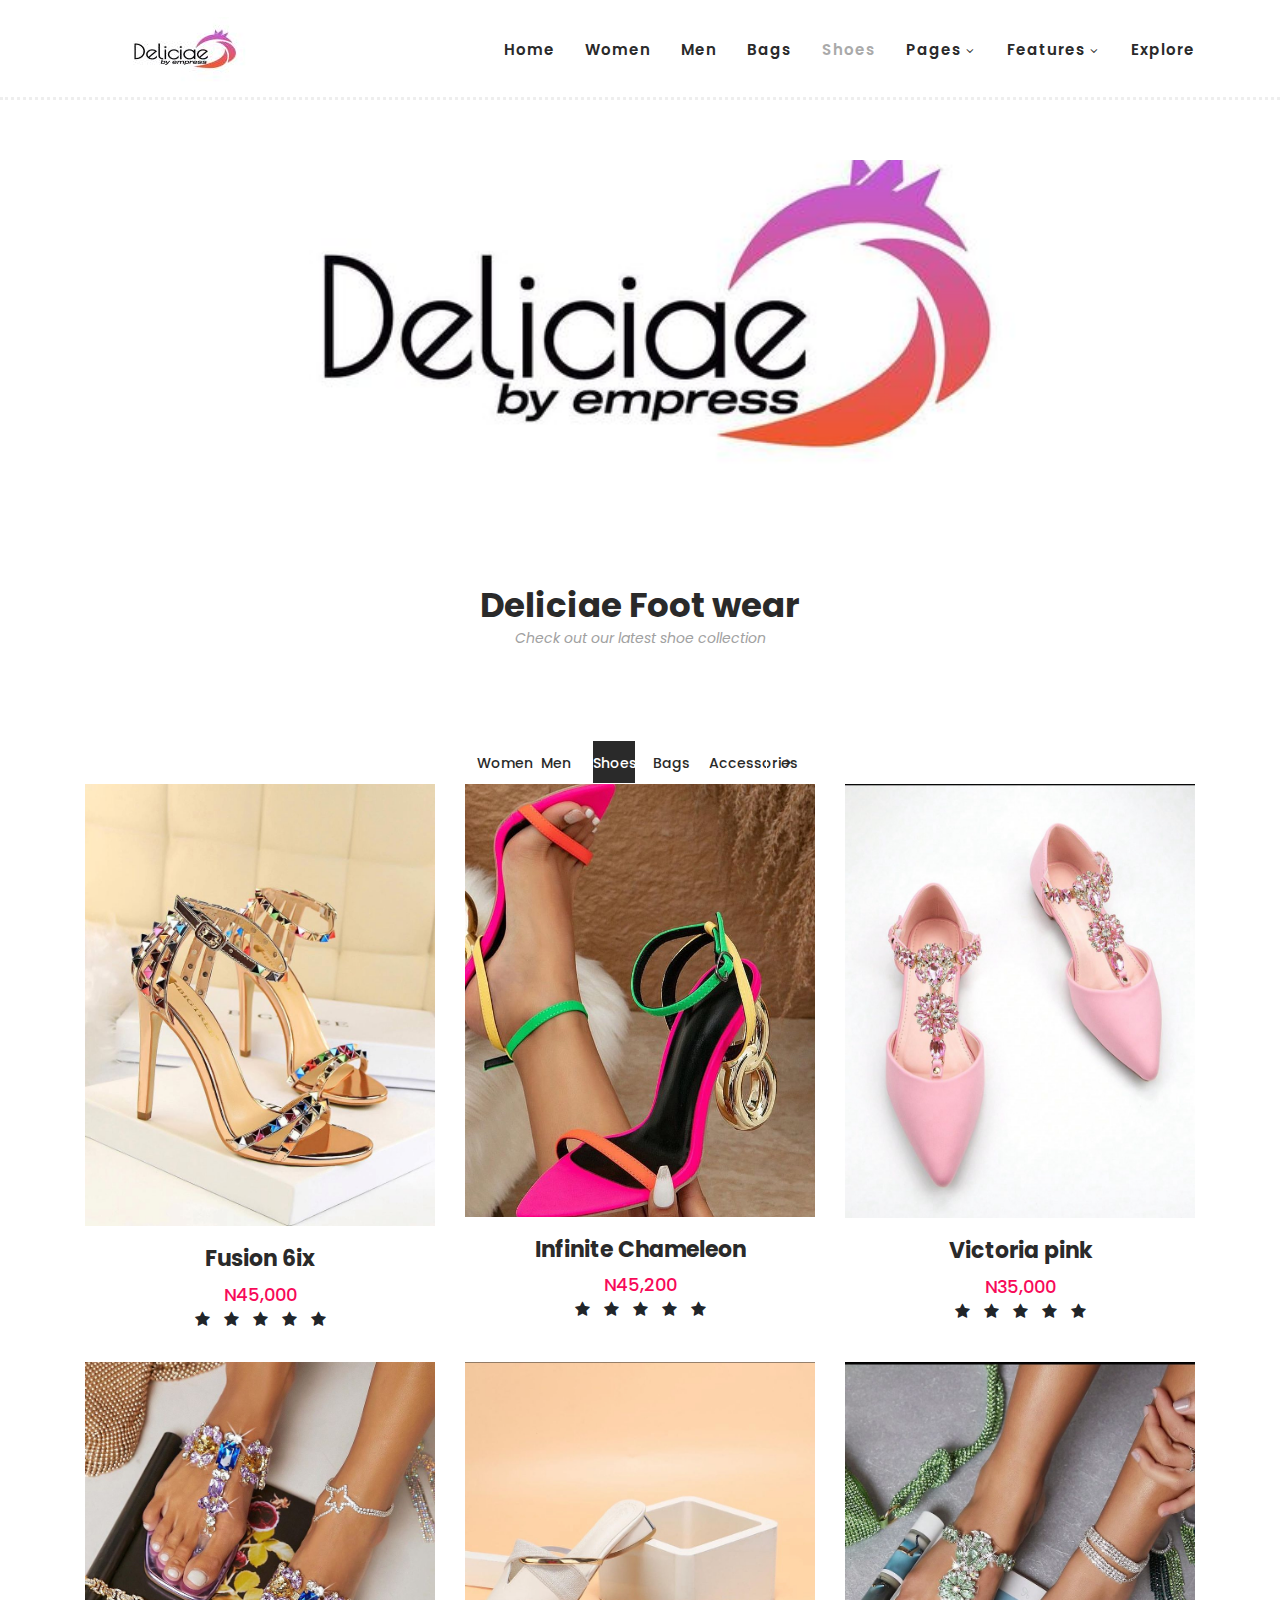
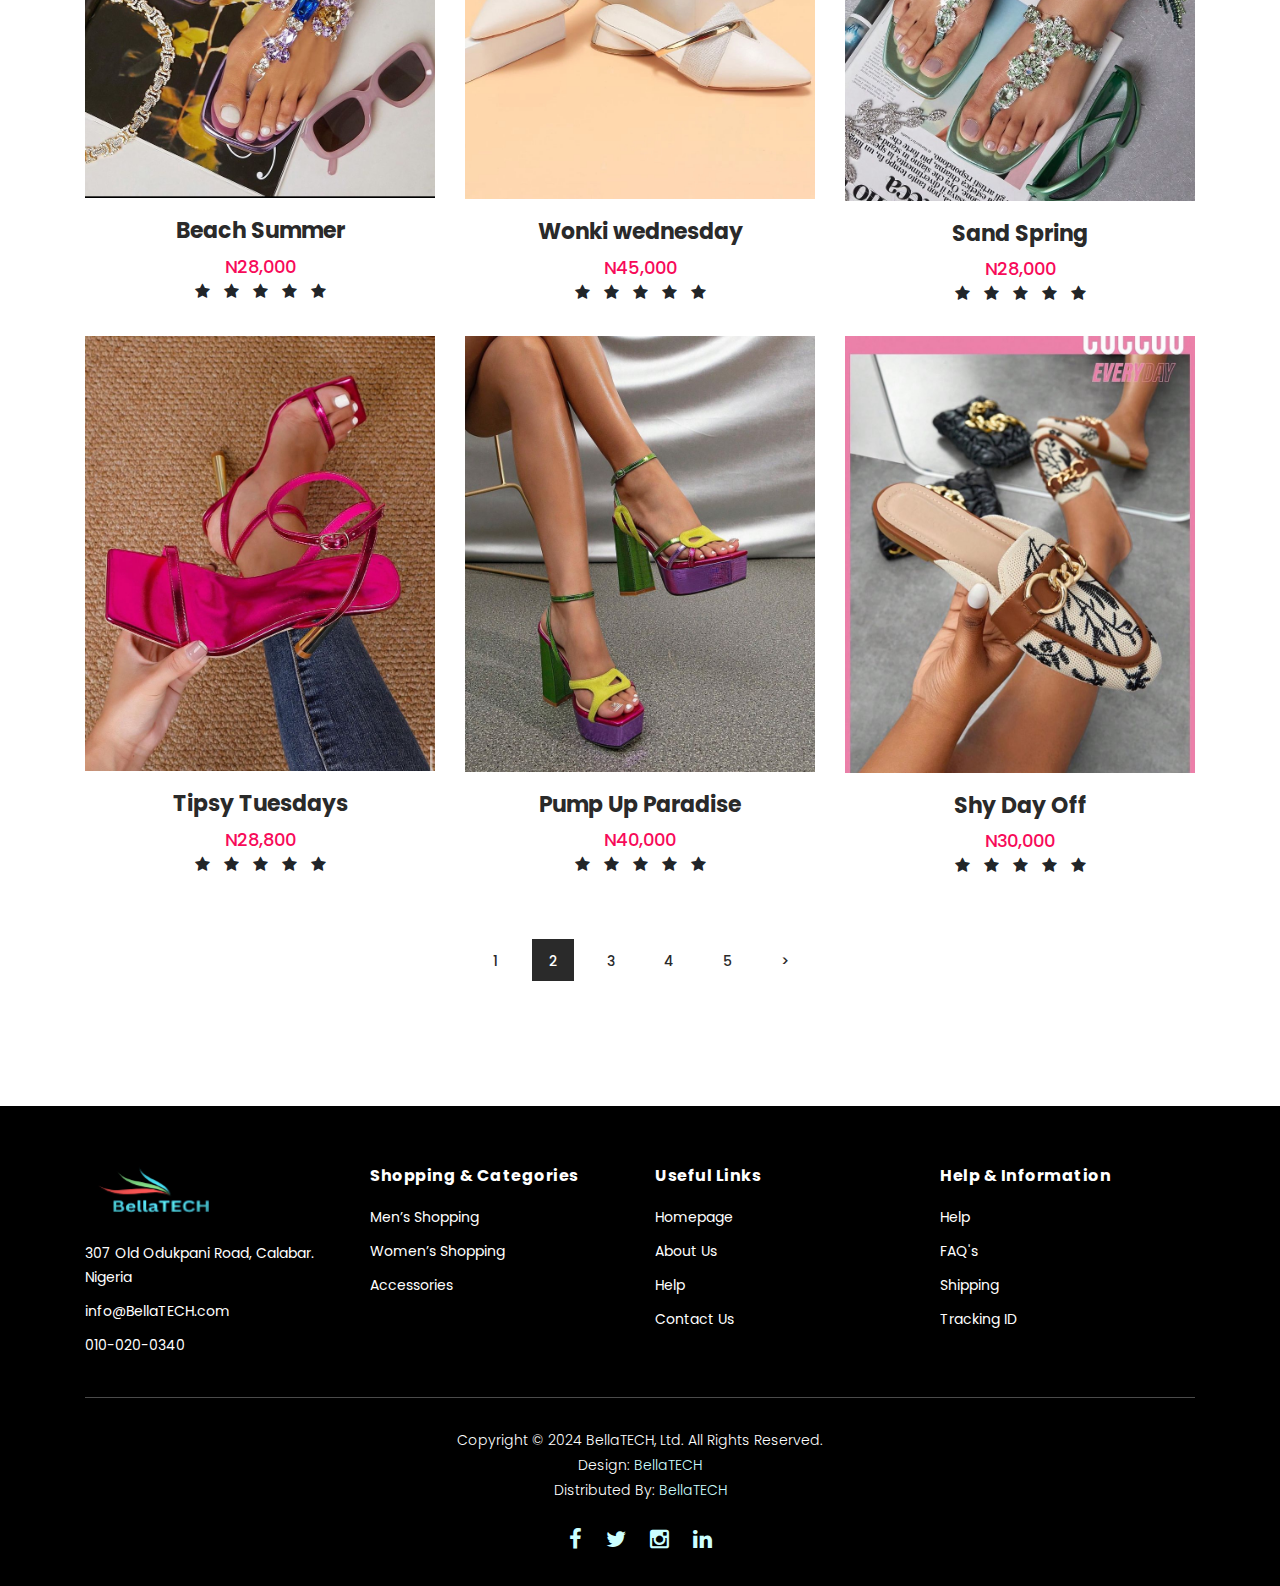
<file: Shoes.html>
<!DOCTYPE html>
<html lang="en">

  <head>

    <meta charset="utf-8">
    <meta name="viewport" content="width=device-width, initial-scale=1, shrink-to-fit=no">
    <meta name="description" content="">
    <meta name="author" content="">
    <link href="https://fonts.googleapis.com/css?family=Poppins:100,200,300,400,500,600,700,800,900&display=swap" rel="stylesheet">

    <title>Deliciae - collection</title>


    <!-- Additional CSS Files -->
    <link rel="stylesheet" type="text/css" href="assets/css/bootstrap.min.css">

    <link rel="stylesheet" type="text/css" href="assets/css/font-awesome.css">

    <link rel="stylesheet" href="assets/css/templatemo-hexashop.css">

    <link rel="stylesheet" href="assets/css/owl-carousel.css">

    <link rel="stylesheet" href="assets/css/lightbox.css">
<!--

TemplateMo 571 Hexashop

https://templatemo.com/tm-571-hexashop

-->
    </head>
    
    <body>
    
    <!-- ***** Preloader Start ***** -->
    <div id="preloader">
        <div class="jumper">
            <div></div>
            <div></div>
            <div></div>
        </div>
    </div>  
    <!-- ***** Preloader End ***** -->
    
    
    <!-- ***** Header Area Start ***** -->
    <header class="header-area header-sticky">
        <div class="container">
            <div class="row">
                <div class="col-12">
                    <nav class="main-nav">
                        <!-- ***** Logo Start ***** -->
                        <a href="index.html" class="logo">
                            <img src="assets/images/deliciae logo11.jpeg">
                        </a>
                        <!-- ***** Logo End ***** -->
                        <!-- ***** Menu Start ***** -->
                        <ul class="nav">
                            <li><a href="index.html">Home</a></li>
                            <li><a href="women.html">Women</a></li>
                            <li><a href="Men.html">Men</a></li>
                            <li><a href="bags.html">Bags</a></li>
                            <li><a href="shoes.html"class="active">Shoes</a></li>
                            <li class="submenu">
                                <a href="javascript:;">Pages</a>
                                <ul>
                                    <li><a href="about.html">About Us</a></li>
                                    <li><a href="Collection.html">Collection</a></li>
                                    <li><a href="sale.html">On sale</a></li>
                                    <li><a href="contact.html">Contact Us</a></li>
                                </ul>
                            </li>
                            <li class="submenu">
                                <a href="javascript:;">Features</a>
                                <ul>
                                    <li><a href="#">Women</a></li>
                                    <li><a href="#">Men</a></li>
                                    <li><a href="#">Shoes</a></li>
                                    <li><a href="#">Bags</a></li>
                                    <li><a href="#">Accessories</a></li>
                                    <li><a rel="nofollow" href="https://bellahteck.com" target="_blank">BellaTECH</a></li>
                                </ul>
                            </li>
                            <li class="scroll-to-section"><a href="index.html">Explore</a></li>
                        </ul>        
                        <a class='menu-trigger'>
                            <span>Menu</span>
                        </a>
                        <!-- ***** Menu End ***** -->
                    </nav>
                </div>
            </div>
        </div>
    </header>
    <!-- ***** Header Area End ***** -->

    <!-- ***** Main Banner Area Start ***** -->
    <div class="page-heading" id="top">
        <div class="container">
            <div class="row">
                <div class="col-lg-12">
                    <div class="inner-content">
                        <h2></h2>
                        <span></span>
                    </div>
                </div>
            </div>
        </div>
    </div>
    <!-- ***** Main Banner Area End ***** -->


    <!-- ***** Products Area Starts ***** -->
    <section class="section" id="products">
        <div class="container">
            <div class="row">
                <div class="col-lg-12">
                    <div class="section-heading">
                        <h2>Deliciae Foot wear</h2>
                        <span>Check out our latest shoe collection</span>
                    </div>
                </div>
            </div>
        </div>
        <div class="col-lg-12">
            <div class="pagination">
                <ul>
                    <li>
                        <a href="women.html">Women</a>
                    </li>
                    <li>
                        <a href="men.html">Men</a>
                    </li>
                    <li class="active">
                        <a href="shoes.html">Shoes</a>
                    </li>
                    <li>
                        <a href="bags.html">Bags</a>
                    </li>
                    <li>
                        <a href="Accesories.html">Accessories</a>
                    </li>
                    </li>
                    <li>
                    <a href="incoming.html">></a>
        <div class="container">
            <div class="row">
                <div class="col-lg-4">
                    <div class="item">
                        <div class="thumb">
                            <div class="hover-content">
                                <ul>
                                    <li><a href="single-product.html"><i class="fa fa-eye"></i></a></li>
                                    <li><a href="single-product.html"><i class="fa fa-star"></i></a></li>
                                    <li><a href="single-product.html"><i class="fa fa-shopping-cart"></i></a></li>
                                </ul>
                            </div>
                            <img src="assets/shoes/foot1.jpg" alt="">
                        </div>
                        <div class="down-content">
                            <h4>Fusion 6ix</h4>
                            <span>N45,000</span>
                            <ul class="">
                                <li><i class="fa fa-star"></i></li>
                                <li><i class="fa fa-star"></i></li>
                                <li><i class="fa fa-star"></i></li>
                                <li><i class="fa fa-star"></i></li>
                                <li><i class="fa fa-star"></i></li>
                            </ul>
                        </div>
                    </div>
                </div>
                <div class="col-lg-4">
                    <div class="item">
                        <div class="thumb">
                            <div class="hover-content">
                                <ul>
                                    <li><a href="single-product.html"><i class="fa fa-eye"></i></a></li>
                                    <li><a href="single-product.html"><i class="fa fa-star"></i></a></li>
                                    <li><a href="single-product.html"><i class="fa fa-shopping-cart"></i></a></li>
                                </ul>
                            </div>
                            <img src="assets/shoes/foot2.jpg" alt="">
                        </div>
                        <div class="down-content">
                            <h4>Infinite Chameleon</h4>
                            <span>N45,200</span>
                            <ul class="">
                                <li><i class="fa fa-star"></i></li>
                                <li><i class="fa fa-star"></i></li>
                                <li><i class="fa fa-star"></i></li>
                                <li><i class="fa fa-star"></i></li>
                                <li><i class="fa fa-star"></i></li>
                            </ul>
                        </div>
                    </div>
                </div>
                <div class="col-lg-4">
                    <div class="item">
                        <div class="thumb">
                            <div class="hover-content">
                                <ul>
                                    <li><a href="single-product.html"><i class="fa fa-eye"></i></a></li>
                                    <li><a href="single-product.html"><i class="fa fa-star"></i></a></li>
                                    <li><a href="single-product.html"><i class="fa fa-shopping-cart"></i></a></li>
                                </ul>
                            </div>
                            <img src="assets/shoes/foot3.jpg" alt="">
                        </div>
                        <div class="down-content">
                            <h4>Victoria pink</h4>
                            <span>N35,000</span>
                            <ul class="">
                                <li><i class="fa fa-star"></i></li>
                                <li><i class="fa fa-star"></i></li>
                                <li><i class="fa fa-star"></i></li>
                                <li><i class="fa fa-star"></i></li>
                                <li><i class="fa fa-star"></i></li>
                            </ul>
                        </div>
                    </div>
                </div>
                <div class="col-lg-4">
                    <div class="item">
                        <div class="thumb">
                            <div class="hover-content">
                                <ul>
                                    <li><a href="single-product.html"><i class="fa fa-eye"></i></a></li>
                                    <li><a href="single-product.html"><i class="fa fa-star"></i></a></li>
                                    <li><a href="single-product.html"><i class="fa fa-shopping-cart"></i></a></li>
                                </ul>
                            </div>
                            <img src="assets/shoes/foot4.jpg" alt="">
                        </div>
                        <div class="down-content">
                            <h4>Beach Summer</h4>
                            <span>N28,000</span>
                            <ul class="">
                                <li><i class="fa fa-star"></i></li>
                                <li><i class="fa fa-star"></i></li>
                                <li><i class="fa fa-star"></i></li>
                                <li><i class="fa fa-star"></i></li>
                                <li><i class="fa fa-star"></i></li>
                            </ul>
                        </div>
                    </div>
                </div>
                <div class="col-lg-4">
                    <div class="item">
                        <div class="thumb">
                            <div class="hover-content">
                                <ul>
                                    <li><a href="single-product.html"><i class="fa fa-eye"></i></a></li>
                                    <li><a href="single-product.html"><i class="fa fa-star"></i></a></li>
                                    <li><a href="single-product.html"><i class="fa fa-shopping-cart"></i></a></li>
                                </ul>
                            </div>
                            <img src="assets/shoes/foot5.jpg" alt="">
                        </div>
                        <div class="down-content">
                            <h4>Wonki wednesday</h4>
                            <span>N45,000</span>
                            <ul class="">
                                <li><i class="fa fa-star"></i></li>
                                <li><i class="fa fa-star"></i></li>
                                <li><i class="fa fa-star"></i></li>
                                <li><i class="fa fa-star"></i></li>
                                <li><i class="fa fa-star"></i></li>
                            </ul>
                        </div>
                    </div>
                </div>
                <div class="col-lg-4">
                    <div class="item">
                        <div class="thumb">
                            <div class="hover-content">
                                <ul>
                                    <li><a href="single-product.html"><i class="fa fa-eye"></i></a></li>
                                    <li><a href="single-product.html"><i class="fa fa-star"></i></a></li>
                                    <li><a href="single-product.html"><i class="fa fa-shopping-cart"></i></a></li>
                                </ul>
                            </div>
                            <img src="assets/shoes/foot8.jpg" alt="">
                        </div>
                        <div class="down-content">
                            <h4>Sand Spring</h4>
                            <span>N28,000</span>
                            <ul class="">
                                <li><i class="fa fa-star"></i></li>
                                <li><i class="fa fa-star"></i></li>
                                <li><i class="fa fa-star"></i></li>
                                <li><i class="fa fa-star"></i></li>
                                <li><i class="fa fa-star"></i></li>
                            </ul>
                        </div>
                    </div>
                </div>
                <div class="col-lg-4">
                    <div class="item">
                        <div class="thumb">
                            <div class="hover-content">
                                <ul>
                                    <li><a href="single-product.html"><i class="fa fa-eye"></i></a></li>
                                    <li><a href="single-product.html"><i class="fa fa-star"></i></a></li>
                                    <li><a href="single-product.html"><i class="fa fa-shopping-cart"></i></a></li>
                                </ul>
                            </div>
                            <img src="assets/shoes/social8.jpg" alt="">
                        </div>
                        <div class="down-content">
                            <h4>Tipsy Tuesdays</h4>
                            <span>N28,800</span>
                            <ul class="">
                                <li><i class="fa fa-star"></i></li>
                                <li><i class="fa fa-star"></i></li>
                                <li><i class="fa fa-star"></i></li>
                                <li><i class="fa fa-star"></i></li>
                                <li><i class="fa fa-star"></i></li>
                            </ul>
                        </div>
                    </div>
                </div>
                <div class="col-lg-4">
                    <div class="item">
                        <div class="thumb">
                            <div class="hover-content">
                                <ul>
                                    <li><a href="single-product.html"><i class="fa fa-eye"></i></a></li>
                                    <li><a href="single-product.html"><i class="fa fa-star"></i></a></li>
                                    <li><a href="single-product.html"><i class="fa fa-shopping-cart"></i></a></li>
                                </ul>
                            </div>
                            <img src="assets/shoes/social6.jpg" alt="">
                        </div>
                        <div class="down-content">
                            <h4>Pump Up Paradise</h4>
                            <span>N40,000</span>
                            <ul class="">
                                <li><i class="fa fa-star"></i></li>
                                <li><i class="fa fa-star"></i></li>
                                <li><i class="fa fa-star"></i></li>
                                <li><i class="fa fa-star"></i></li>
                                <li><i class="fa fa-star"></i></li>
                            </ul>
                        </div>
                    </div>
                </div>
                <div class="col-lg-4">
                    <div class="item">
                        <div class="thumb">
                            <div class="hover-content">
                                <ul>
                                    <li><a href="single-product.html"><i class="fa fa-eye"></i></a></li>
                                    <li><a href="single-product.html"><i class="fa fa-star"></i></a></li>
                                    <li><a href="single-product.html"><i class="fa fa-shopping-cart"></i></a></li>
                                </ul>
                            </div>
                            <img src="assets/shoes/foot6.jpg" alt="">
                        </div>
                        <div class="down-content">
                            <h4>Shy Day Off</h4>
                            <span>N30,000</span>
                            <ul class="">
                                <li><i class="fa fa-star"></i></li>
                                <li><i class="fa fa-star"></i></li>
                                <li><i class="fa fa-star"></i></li>
                                <li><i class="fa fa-star"></i></li>
                                <li><i class="fa fa-star"></i></li>
                            </ul>
                        </div>
                    </div>
                </div>
                <div class="col-lg-12">
                    <div class="col-lg-12">
                        <div class="pagination">
                            <ul>
                                <li>
                                    <a href="#">1</a>
                                </li>
                                <li class="active">
                                    <a href="#">2</a>
                                </li>
                                <li>
                                    <a href="#">3</a>
                                </li>
                                <li>
                                    <a href="#">4</a>
                                </li>
                                <li>
                                    <a href="#">5</a>
                                </li>
                                <li>
                                    <a href="#">></a>
                            </li>
                        </ul>
                    </div>
                </div>
            </div>
        </div>
    </section>
    <!-- ***** Products Area Ends ***** -->
    
    <!-- ***** Footer Start ***** -->
    <footer>
        <div class="container">
            <div class="row">
                <div class="col-lg-3">
                    <div class="first-item">
                        <div class="logo">
                            <img src="assets/images/BellaTECH (2).png" alt="hexashop ecommerce templatemo">
                        </div>
                        <ul>
                            <li><a href="#">307 Old Odukpani Road, Calabar. Nigeria</a></li>
                            <li><a href="#">info@BellaTECH.com</a></li>
                            <li><a href="#">010-020-0340</a></li>
                        </ul>
                    </div>
                </div>
                <div class="col-lg-3">
                    <h4>Shopping &amp; Categories</h4>
                    <ul>
                        <li><a href="#">Men’s Shopping</a></li>
                        <li><a href="#">Women’s Shopping</a></li>
                        <li><a href="#">Accessories</a></li>
                    </ul>
                </div>
                <div class="col-lg-3">
                    <h4>Useful Links</h4>
                    <ul>
                        <li><a href="#">Homepage</a></li>
                        <li><a href="#">About Us</a></li>
                        <li><a href="#">Help</a></li>
                        <li><a href="#">Contact Us</a></li>
                    </ul>
                </div>
                <div class="col-lg-3">
                    <h4>Help &amp; Information</h4>
                    <ul>
                        <li><a href="#">Help</a></li>
                        <li><a href="#">FAQ's</a></li>
                        <li><a href="#">Shipping</a></li>
                        <li><a href="#">Tracking ID</a></li>
                    </ul>
                </div>
                <div class="col-lg-12">
                    <div class="under-footer">
                        <p>Copyright © 2024 BellaTECH, Ltd. All Rights Reserved. 
                        
                        <br>Design: <a href="https://bellatech.com" target="_parent" title="free css templates">BellaTECH</a>

                        <br>Distributed By: <a href="https://bellatech.com" target="_blank" title="free & premium responsive templates">BellaTECH</a></p>
                        <ul>
                            <li><a href="#"><i class="fa fa-facebook"></i></a></li>
                            <li><a href="#"><i class="fa fa-twitter"></i></a></li>
                            <li><a href="#"><i class="fa fa-instagram"></i></a></li>
                            <li><a href="#"><i class="fa fa-linkedin"></i></a></li>
                        </ul>
                    </div>
                </div>
            </div>
        </div>
    </footer>
    

    <!-- jQuery -->
    <script src="assets/js/jquery-2.1.0.min.js"></script>

    <!-- Bootstrap -->
    <script src="assets/js/popper.js"></script>
    <script src="assets/js/bootstrap.min.js"></script>

    <!-- Plugins -->
    <script src="assets/js/owl-carousel.js"></script>
    <script src="assets/js/accordions.js"></script>
    <script src="assets/js/datepicker.js"></script>
    <script src="assets/js/scrollreveal.min.js"></script>
    <script src="assets/js/waypoints.min.js"></script>
    <script src="assets/js/jquery.counterup.min.js"></script>
    <script src="assets/js/imgfix.min.js"></script> 
    <script src="assets/js/slick.js"></script> 
    <script src="assets/js/lightbox.js"></script> 
    <script src="assets/js/isotope.js"></script> 
    
    <!-- Global Init -->
    <script src="assets/js/custom.js"></script>

    <script>

        $(function() {
            var selectedClass = "";
            $("p").click(function(){
            selectedClass = $(this).attr("data-rel");
            $("#portfolio").fadeTo(50, 0.1);
                $("#portfolio div").not("."+selectedClass).fadeOut();
            setTimeout(function() {
              $("."+selectedClass).fadeIn();
              $("#portfolio").fadeTo(50, 1);
            }, 500);
                
            });
        });

    </script>

  </body>

</html>
</file>
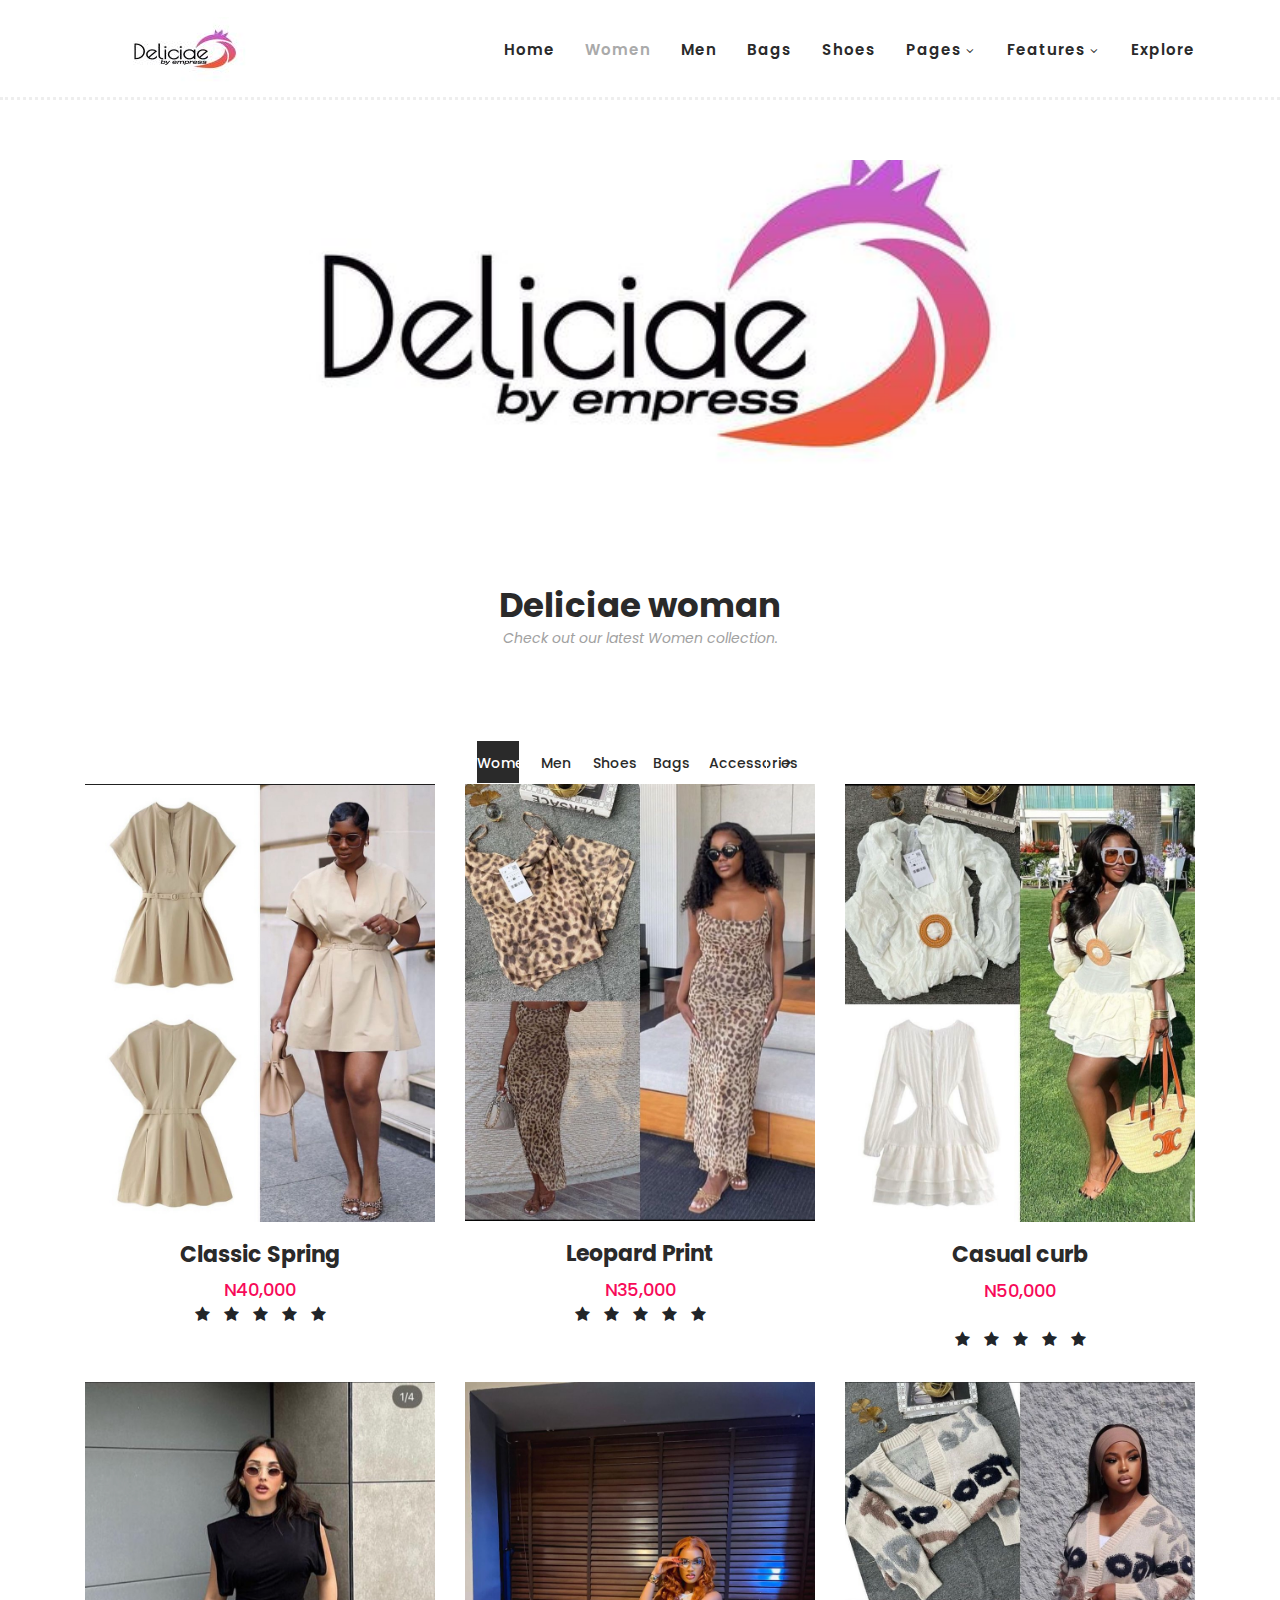
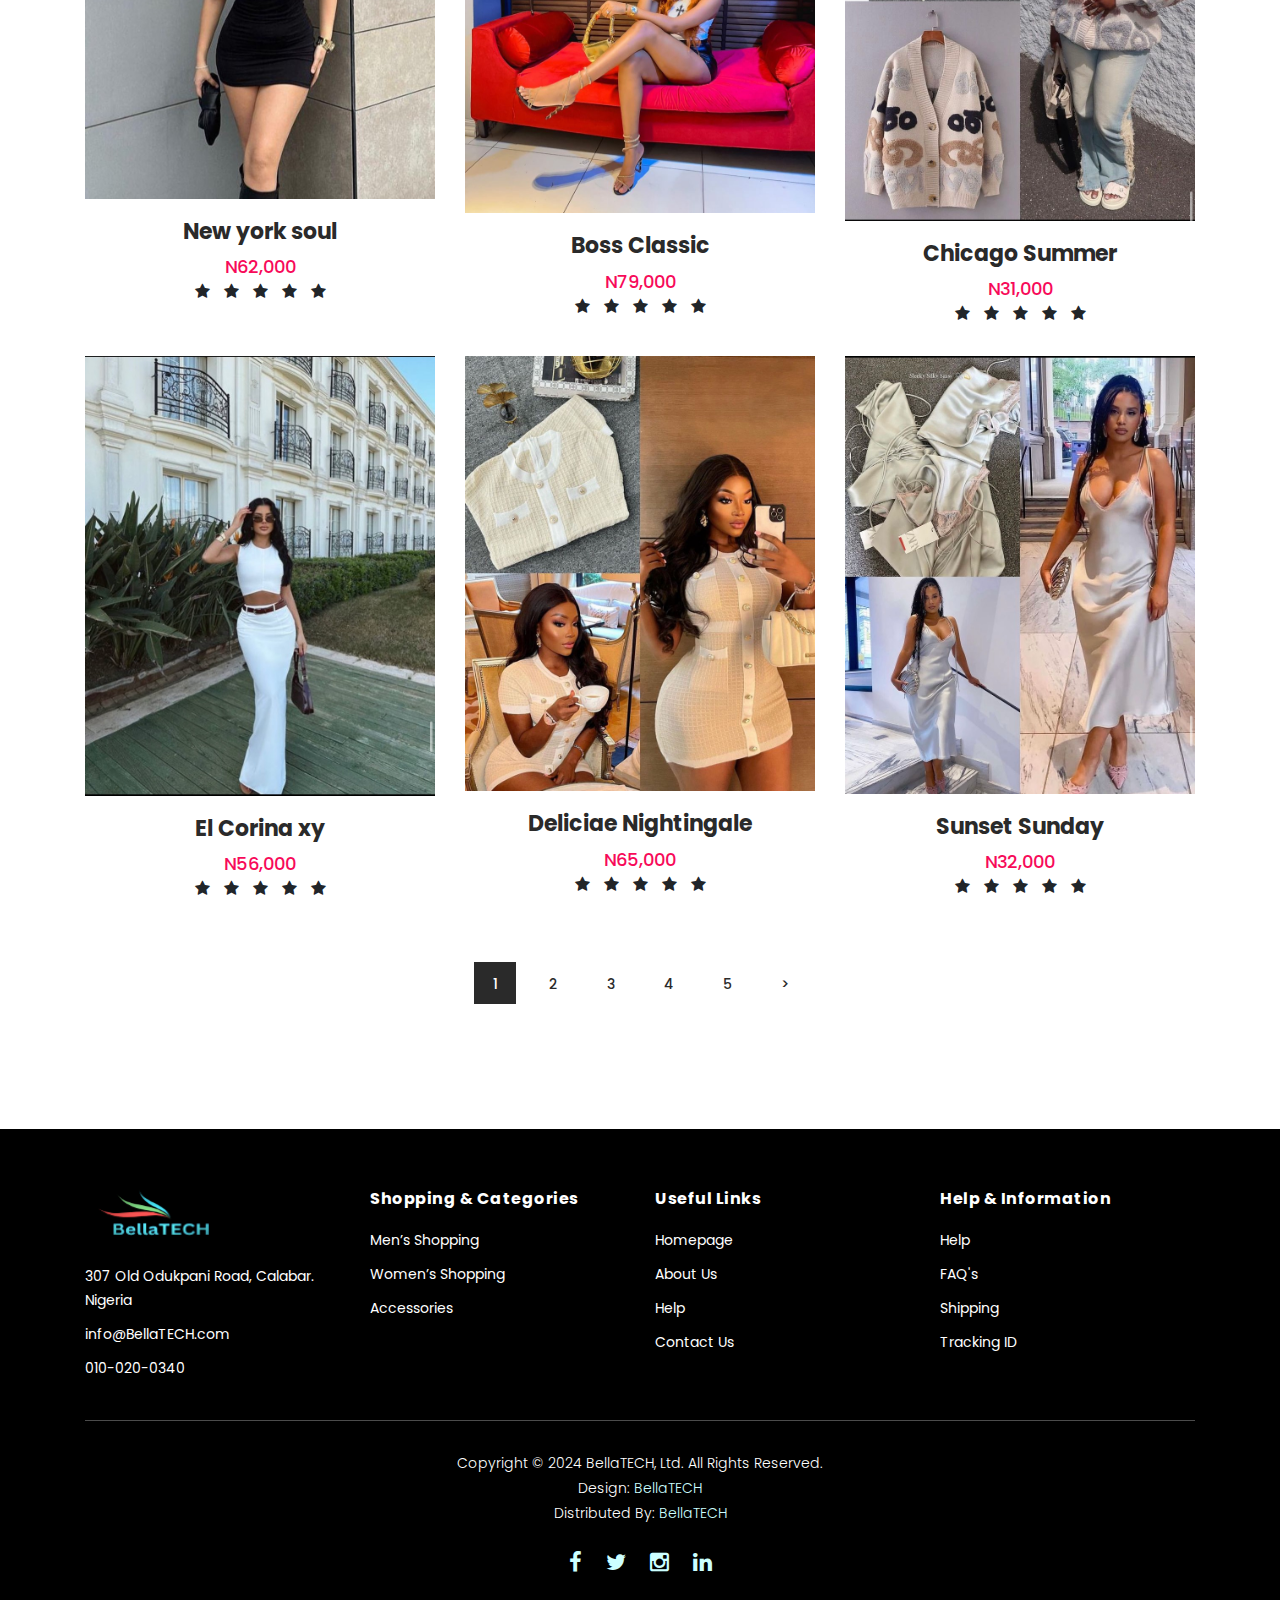
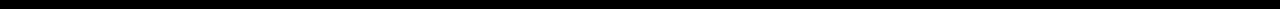
<file: women.html>
<!DOCTYPE html>
<html lang="en">

  <head>

    <meta charset="utf-8">
    <meta name="viewport" content="width=device-width, initial-scale=1, shrink-to-fit=no">
    <meta name="description" content="">
    <meta name="author" content="">
    <link href="https://fonts.googleapis.com/css?family=Poppins:100,200,300,400,500,600,700,800,900&display=swap" rel="stylesheet">

    <title>Deliciae - collection</title>


    <!-- Additional CSS Files -->
    <link rel="stylesheet" type="text/css" href="assets/css/bootstrap.min.css">

    <link rel="stylesheet" type="text/css" href="assets/css/font-awesome.css">

    <link rel="stylesheet" href="assets/css/templatemo-hexashop.css">

    <link rel="stylesheet" href="assets/css/owl-carousel.css">

    <link rel="stylesheet" href="assets/css/lightbox.css">
<!--

TemplateMo 571 Hexashop

https://templatemo.com/tm-571-hexashop

-->
    </head>
    
    <body>
    
    <!-- ***** Preloader Start ***** -->
    <div id="preloader">
        <div class="jumper">
            <div></div>
            <div></div>
            <div></div>
        </div>
    </div>  
    <!-- ***** Preloader End ***** -->
    
    
    <!-- ***** Header Area Start ***** -->
    <header class="header-area header-sticky">
        <div class="container">
            <div class="row">
                <div class="col-12">
                    <nav class="main-nav">
                        <!-- ***** Logo Start ***** -->
                        <a href="index.html" class="logo">
                            <img src="assets/images/deliciae logo11.jpeg">
                        </a>
                        <!-- ***** Logo End ***** -->
                        <!-- ***** Menu Start ***** -->
                        <ul class="nav">
                            <li><a href="index.html">Home</a></li>
                            <li><a href="women.html"class="active">Women</a></li>
                            <li><a href="Men.html">Men</a></li>
                            <li><a href="bags.html">Bags</a></li>
                            <li><a href="shoes.html">Shoes</a></li>
                            <li class="submenu">
                                <a href="javascript:;">Pages</a>
                                <ul>
                                    <li><a href="about.html">About Us</a></li>
                                    <li><a href="Collection.html">Collection</a></li>
                                    <li><a href="sale.html">On sale</a></li>
                                    <li><a href="contact.html">Contact Us</a></li>
                                </ul>
                            </li>
                            <li class="submenu">
                                <a href="javascript:;">Features</a>
                                <ul>
                                    <li><a href="#">Women</a></li>
                                    <li><a href="#">Men</a></li>
                                    <li><a href="#">Shoes</a></li>
                                    <li><a href="#">Bags</a></li>
                                    <li><a href="#">Accessories</a></li>
                                    <li><a rel="nofollow" href="https://bellahteck.com" target="_blank">BellaTECH</a></li>
                                </ul>
                            </li>
                            <li class="scroll-to-section"><a href="index.html">Explore</a></li>
                        </ul>        
                        <a class='menu-trigger'>
                            <span>Menu</span>
                        </a>
                        <!-- ***** Menu End ***** -->
                    </nav>
                </div>
            </div>
        </div>
    </header>
    <!-- ***** Header Area End ***** -->

    <!-- ***** Main Banner Area Start ***** -->
    <div class="page-heading" id="top">
        <div class="container">
            <div class="row">
                <div class="col-lg-12">
                    <div class="inner-content">
                        <h2></h2>
                        <span></span>
                    </div>
                </div>
            </div>
        </div>
    </div>
    <!-- ***** Main Banner Area End ***** -->


    <!-- ***** Products Area Starts ***** -->
    <section class="section" id="products">
        <div class="container">
            <div class="row">
                <div class="col-lg-12">
                    <div class="section-heading">
                        <h2>Deliciae woman</h2>
                        <span>Check out our latest Women collection.</span>
                    </div>
                </div>
            </div>
        </div>
        <div class="col-lg-12">
            <div class="pagination">
                <ul>
                    <li class="active">
                        <a href="women.html">Women</a>
                    </li>
                    <li>
                        <a href="men.html">Men</a>
                    </li>
                    <li>
                        <a href="shoes.html">Shoes</a>
                    </li>
                    <li>
                        <a href="bags.html">Bags</a>
                    </li>
                    <li>
                        <a href="#">Accessories</a>
                    </li>
                    <li>
                        <a href="incoming.html">></a>
        <div class="container">
            <div class="row">
                <div class="col-lg-4">
                    <div class="item">
                        <div class="thumb">
                            <div class="hover-content">
                                <ul>
                                    <li><a href="single-product.html"><i class="fa fa-eye"></i></a></li>
                                    <li><a href="single-product.html"><i class="fa fa-star"></i></a></li>
                                    <li><a href="single-product.html"><i class="fa fa-shopping-cart"></i></a></li>
                                </ul>
                            </div>
                            <img src="assets/female/female 1.jpg" alt="">
                        </div>
                        <div class="down-content">
                            <h4>Classic Spring</h4>
                            <span>N40,000</span>
                            <ul class="">
                                <li><i class="fa fa-star"></i></li>
                                <li><i class="fa fa-star"></i></li>
                                <li><i class="fa fa-star"></i></li>
                                <li><i class="fa fa-star"></i></li>
                                <li><i class="fa fa-star"></i></li>
                            </ul>
                        </div>
                    </div>
                </div>
                <div class="col-lg-4">
                    <div class="item">
                        <div class="thumb">
                            <div class="hover-content">
                                <ul>
                                    <li><a href="single-product.html"><i class="fa fa-eye"></i></a></li>
                                    <li><a href="single-product.html"><i class="fa fa-star"></i></a></li>
                                    <li><a href="single-product.html"><i class="fa fa-shopping-cart"></i></a></li>
                                </ul>
                            </div>
                            <img src="assets/female/female 2.jpeg" alt="">
                        </div>
                        <div class="down-content">
                            <h4>Leopard Print</h4>
                            <span>N35,000</span>
                            <ul class="">
                                <li><i class="fa fa-star"></i></li>
                                <li><i class="fa fa-star"></i></li>
                                <li><i class="fa fa-star"></i></li>
                                <li><i class="fa fa-star"></i></li>
                                <li><i class="fa fa-star"></i></li>
                            </ul>
                        </div>
                    </div>
                </div>
                <div class="col-lg-4">
                    <div class="item">
                        <div class="thumb">
                            <div class="hover-content">
                                <ul>
                                    <li><a href="single-product.html"><i class="fa fa-eye"></i></a></li>
                                    <li><a href="single-product.html"><i class="fa fa-star"></i></a></li>
                                    <li><a href="single-product.html"><i class="fa fa-shopping-cart"></i></a></li>
                                </ul>
                            </div>
                            <img src="assets/female/female 13.jpg" alt="">
                        </div>
                        <div class="down-content">
                            <h4>Casual curb</h4>
                            <span>N50,000</span>
                            <ul class=""><br>
                                <li><i class="fa fa-star"></i></li>
                                <li><i class="fa fa-star"></i></li>
                                <li><i class="fa fa-star"></i></li>
                                <li><i class="fa fa-star"></i></li>
                                <li><i class="fa fa-star"></i></li>
                            </ul>
                        </div>
                    </div>
                </div>
                <div class="col-lg-4">
                    <div class="item">
                        <div class="thumb">
                            <div class="hover-content">
                                <ul>
                                    <li><a href="single-product.html"><i class="fa fa-eye"></i></a></li>
                                    <li><a href="single-product.html"><i class="fa fa-star"></i></a></li>
                                    <li><a href="single-product.html"><i class="fa fa-shopping-cart"></i></a></li>
                                </ul>
                            </div>
                            <img src="assets/female/female.jpg" alt="">
                        </div>
                        <div class="down-content">
                            <h4>New york soul</h4>
                            <span>N62,000</span>
                            <ul class="">
                                <li><i class="fa fa-star"></i></li>
                                <li><i class="fa fa-star"></i></li>
                                <li><i class="fa fa-star"></i></li>
                                <li><i class="fa fa-star"></i></li>
                                <li><i class="fa fa-star"></i></li>
                            </ul>
                        </div>
                    </div>
                </div>
                <div class="col-lg-4">
                    <div class="item">
                        <div class="thumb">
                            <div class="hover-content">
                                <ul>
                                    <li><a href="single-product.html"><i class="fa fa-eye"></i></a></li>
                                    <li><a href="single-product.html"><i class="fa fa-star"></i></a></li>
                                    <li><a href="single-product.html"><i class="fa fa-shopping-cart"></i></a></li>
                                </ul>
                            </div>
                            <img src="assets/female/Female 4.jpg" alt="">
                        </div>
                        <div class="down-content">
                            <h4>Boss Classic</h4>
                            <span>N79,000</span>
                            <ul class="">
                                <li><i class="fa fa-star"></i></li>
                                <li><i class="fa fa-star"></i></li>
                                <li><i class="fa fa-star"></i></li>
                                <li><i class="fa fa-star"></i></li>
                                <li><i class="fa fa-star"></i></li>
                            </ul>
                        </div>
                    </div>
                </div>
                <div class="col-lg-4">
                    <div class="item">
                        <div class="thumb">
                            <div class="hover-content">
                                <ul>
                                    <li><a href="single-product.html"><i class="fa fa-eye"></i></a></li>
                                    <li><a href="single-product.html"><i class="fa fa-star"></i></a></li>
                                    <li><a href="single-product.html"><i class="fa fa-shopping-cart"></i></a></li>
                                </ul>
                            </div>
                            <img src="assets/female/female 12.jpg" alt="">
                        </div>
                        <div class="down-content">
                            <h4>Chicago Summer</h4>
                            <span>N31,000</span>
                            <ul class="">
                                <li><i class="fa fa-star"></i></li>
                                <li><i class="fa fa-star"></i></li>
                                <li><i class="fa fa-star"></i></li>
                                <li><i class="fa fa-star"></i></li>
                                <li><i class="fa fa-star"></i></li>
                            </ul>
                        </div>
                    </div>
                </div>
                <div class="col-lg-4">
                    <div class="item">
                        <div class="thumb">
                            <div class="hover-content">
                                <ul>
                                    <li><a href="single-product.html"><i class="fa fa-eye"></i></a></li>
                                    <li><a href="single-product.html"><i class="fa fa-star"></i></a></li>
                                    <li><a href="single-product.html"><i class="fa fa-shopping-cart"></i></a></li>
                                </ul>
                            </div>
                            <img src="assets/female/female 10.jpg" alt="">
                        </div>
                        <div class="down-content">
                            <h4>El Corina xy</h4>
                            <span>N56,000</span>
                            <ul class="">
                                <li><i class="fa fa-star"></i></li>
                                <li><i class="fa fa-star"></i></li>
                                <li><i class="fa fa-star"></i></li>
                                <li><i class="fa fa-star"></i></li>
                                <li><i class="fa fa-star"></i></li>
                            </ul>
                        </div>
                    </div>
                </div>
                <div class="col-lg-4">
                    <div class="item">
                        <div class="thumb">
                            <div class="hover-content">
                                <ul>
                                    <li><a href="single-product.html"><i class="fa fa-eye"></i></a></li>
                                    <li><a href="single-product.html"><i class="fa fa-star"></i></a></li>
                                    <li><a href="single-product.html"><i class="fa fa-shopping-cart"></i></a></li>
                                </ul>
                            </div>
                            <img src="assets/female/female 7.jpg" alt="">
                        </div>
                        <div class="down-content">
                            <h4>Deliciae Nightingale</h4>
                            <span>N65,000</span>
                            <ul class="">
                                <li><i class="fa fa-star"></i></li>
                                <li><i class="fa fa-star"></i></li>
                                <li><i class="fa fa-star"></i></li>
                                <li><i class="fa fa-star"></i></li>
                                <li><i class="fa fa-star"></i></li>
                            </ul>
                        </div>
                    </div>
                </div>
                <div class="col-lg-4">
                    <div class="item">
                        <div class="thumb">
                            <div class="hover-content">
                                <ul>
                                    <li><a href="single-product.html"><i class="fa fa-eye"></i></a></li>
                                    <li><a href="single-product.html"><i class="fa fa-star"></i></a></li>
                                    <li><a href="single-product.html"><i class="fa fa-shopping-cart"></i></a></li>
                                </ul>
                            </div>
                            <img src="assets/female/female 9.jpg" alt="">
                        </div>
                        <div class="down-content">
                            <h4>Sunset Sunday</h4>
                            <span>N32,000</span>
                            <ul class="">
                                <li><i class="fa fa-star"></i></li>
                                <li><i class="fa fa-star"></i></li>
                                <li><i class="fa fa-star"></i></li>
                                <li><i class="fa fa-star"></i></li>
                                <li><i class="fa fa-star"></i></li>
                            </ul>
                        </div>
                    </div>
                </div>
                <div class="col-lg-12">
                    <div class="col-lg-12">
                        <div class="pagination">
                            <ul>
                                <li class="active">
                                    <a href="#">1</a>
                                </li>
                                <li>
                                    <a href="#">2</a>
                                </li>
                                <li>
                                    <a href="#">3</a>
                                </li>
                                <li>
                                    <a href="#">4</a>
                                </li>
                                <li>
                                    <a href="#">5</a>
                                </li>
                                <li>
                                    <a href="#">></a> 
                            </li>
                        </ul>
                    </div>
                </div>
            </div>
        </div>
    </section>
    <!-- ***** Products Area Ends ***** -->
    
    <!-- ***** Footer Start ***** -->
    <footer>
        <div class="container">
            <div class="row">
                <div class="col-lg-3">
                    <div class="first-item">
                        <div class="logo">
                            <img src="assets/images/BellaTECH (2).png" alt="hexashop ecommerce templatemo">
                        </div>
                        <ul>
                            <li><a href="#">307 Old Odukpani Road, Calabar. Nigeria</a></li>
                            <li><a href="#">info@BellaTECH.com</a></li>
                            <li><a href="#">010-020-0340</a></li>
                        </ul>
                    </div>
                </div>
                <div class="col-lg-3">
                    <h4>Shopping &amp; Categories</h4>
                    <ul>
                        <li><a href="#">Men’s Shopping</a></li>
                        <li><a href="#">Women’s Shopping</a></li>
                        <li><a href="#">Accessories</a></li>
                    </ul>
                </div>
                <div class="col-lg-3">
                    <h4>Useful Links</h4>
                    <ul>
                        <li><a href="#">Homepage</a></li>
                        <li><a href="#">About Us</a></li>
                        <li><a href="#">Help</a></li>
                        <li><a href="#">Contact Us</a></li>
                    </ul>
                </div>
                <div class="col-lg-3">
                    <h4>Help &amp; Information</h4>
                    <ul>
                        <li><a href="#">Help</a></li>
                        <li><a href="#">FAQ's</a></li>
                        <li><a href="#">Shipping</a></li>
                        <li><a href="#">Tracking ID</a></li>
                    </ul>
                </div>
                <div class="col-lg-12">
                    <div class="under-footer">
                        <p>Copyright © 2024 BellaTECH, Ltd. All Rights Reserved. 
                        
                        <br>Design: <a href="https://bellatech.com" target="_parent" title="free css templates">BellaTECH</a>

                        <br>Distributed By: <a href="https://bellatech.com" target="_blank" title="free & premium responsive templates">BellaTECH</a></p>
                        <ul>
                            <li><a href="#"><i class="fa fa-facebook"></i></a></li>
                            <li><a href="#"><i class="fa fa-twitter"></i></a></li>
                            <li><a href="#"><i class="fa fa-instagram"></i></a></li>
                            <li><a href="#"><i class="fa fa-linkedin"></i></a></li>
                        </ul>
                    </div>
                </div>
            </div>
        </div>
    </footer>
    

    <!-- jQuery -->
    <script src="assets/js/jquery-2.1.0.min.js"></script>

    <!-- Bootstrap -->
    <script src="assets/js/popper.js"></script>
    <script src="assets/js/bootstrap.min.js"></script>

    <!-- Plugins -->
    <script src="assets/js/owl-carousel.js"></script>
    <script src="assets/js/accordions.js"></script>
    <script src="assets/js/datepicker.js"></script>
    <script src="assets/js/scrollreveal.min.js"></script>
    <script src="assets/js/waypoints.min.js"></script>
    <script src="assets/js/jquery.counterup.min.js"></script>
    <script src="assets/js/imgfix.min.js"></script> 
    <script src="assets/js/slick.js"></script> 
    <script src="assets/js/lightbox.js"></script> 
    <script src="assets/js/isotope.js"></script> 
    
    <!-- Global Init -->
    <script src="assets/js/custom.js"></script>

    <script>

        $(function() {
            var selectedClass = "";
            $("p").click(function(){
            selectedClass = $(this).attr("data-rel");
            $("#portfolio").fadeTo(50, 0.1);
                $("#portfolio div").not("."+selectedClass).fadeOut();
            setTimeout(function() {
              $("."+selectedClass).fadeIn();
              $("#portfolio").fadeTo(50, 1);
            }, 500);
                
            });
        });

    </script>

  </body>

</html>
</file>
<file: assets/css/templatemo-hexashop.css>
/*

TemplateMo 571 Hexashop

https://templatemo.com/tm-571-hexashop

*/

/* ---------------------------------------------
Table of contents
------------------------------------------------
01. font & reset css
02. reset
03. global styles
04. header
05. banner
06. features
07. testimonials
08. contact
09. footer
10. preloader
11. search
12. portfolio

--------------------------------------------- */
/* 
---------------------------------------------
font & reset css
--------------------------------------------- 
*/
@import url("https://fonts.googleapis.com/css?family=Poppins:100,200,300,400,500,600,700,800,900");
/* 
---------------------------------------------
reset
--------------------------------------------- 
*/
html, body, div, span, applet, object, iframe, h1, h2, h3, h4, h5, h6, p, blockquote, div
pre, a, abbr, acronym, address, big, cite, code, del, dfn, em, font, img, ins, kbd, q,
s, samp, small, strike, strong, sub, sup, tt, var, b, u, i, center, dl, dt, dd, ol, ul, li,
figure, header, nav, section, article, aside, footer, figcaption {
  margin: 0;
  padding: 0;
  border: 0;
  outline: 0;
}

.clearfix:after {
  content: ".";
  display: block;
  clear: both;
  visibility: hidden;
  line-height: 0;
  height: 0;
}

.clearfix {
  display: inline-block;
}

html[xmlns] .clearfix {
  display: block;
}

* html .clearfix {
  height: 1%;
}

ul, li {
  padding: 0;
  margin: 0;
  list-style: none;
}

header, nav, section, article, aside, footer, hgroup {
  display: block;
}

* {
  box-sizing: border-box;
}

html, body {
  font-family: 'Poppins', sans-serif;
  font-weight: 400;
  background-color: #fff;
  font-size: 16px;
  -ms-text-size-adjust: 100%;
  -webkit-font-smoothing: antialiased;
  -moz-osx-font-smoothing: grayscale;
}

a {
  text-decoration: none !important;
}

h1, h2, h3, h4, h5, h6 {
  margin-top: 0px;
  margin-bottom: 0px;
}

ul {
  margin-bottom: 0px;
}

p {
  font-size: 14px;
  line-height: 25px;
  color: #2a2a2a;
}

/* 
---------------------------------------------
global styles
--------------------------------------------- 
*/
html,
body {
  background: #fff;
  font-family: 'Poppins', sans-serif;
}

::selection {
  background: #2a2a2a;
  color: #fff;
}

::-moz-selection {
  background: #2a2a2a;
  color: #fff;
}

@media (max-width: 991px) {
  html, body {
    overflow-x: hidden;
  }
  .mobile-top-fix {
    margin-top: 30px;
    margin-bottom: 0px;
  }
  .mobile-bottom-fix {
    margin-bottom: 30px;
  }
  .mobile-bottom-fix-big {
    margin-bottom: 60px;
  }
}

.main-border-button a {
  font-size: 13px;
  color: #fff;
  border: 1px solid #fff;
  background-color: rgb(11, 248, 248);
  padding: 12px 25px;
  display: inline-block;
  font-weight: 500;
  transition: all .3s;
}

.main-border-button a:hover {
  background-color: rgb(241, 6, 84);
  color: #2a2a2a;
}

.main-white-button a {
  font-size: 13px;
  color: #2a2a2a;
  background-color: #fff;
  padding: 12px 25px;
  display: inline-block;
  border-radius: 3px;
  font-weight: 600;
  transition: all .3s;
}

.main-white-button a:hover {
  opacity: 0.9;
}

.main-text-button a {
  font-size: 13px;
  color: #fff;
  font-weight: 600;
  transition: all .3s;
}

.main-text-button a:hover {
  opacity: 0.9;
}

.section-heading h2 {
  font-size: 34px;
  font-weight: 700;
  color: #2a2a2a;
}

.section-heading span {
  font-size: 14px;
  color: #a1a1a1;
  font-style: italic;
  font-weight: 400;
}



/* 
---------------------------------------------
header
--------------------------------------------- 
*/

.background-header {
  border-bottom: none !important;
  background-color: #fff;
  height: 80px!important;
  position: fixed!important;
  top: 0px;
  left: 0px;
  right: 0px;
  box-shadow: 0px 0px 10px rgba(0,0,0,0.15)!important;
}

.background-header .logo,
.background-header .main-nav .nav li a {
  color: #1e1e1e!important;
}

.background-header .main-nav .nav li:hover a {
  color: #2a2a2a!important;
}

.background-header .nav li a.active {
  color: #2a2a2a!important;
}

.header-area {
  border-bottom: 3px dotted #eee;
  box-shadow: none;
  background-color: #fff;
  position: absolute;
  top: 0px;
  left: 0px;
  right: 0px;
  z-index: 100;
  height: 100px;
  -webkit-transition: all .5s ease 0s;
  -moz-transition: all .5s ease 0s;
  -o-transition: all .5s ease 0s;
  transition: all .5s ease 0s;
}

.header-area .main-nav {
  min-height: 80px;
  background: transparent;
}

.header-area .main-nav .logo {
  line-height: 100px;
  color: #fff;
  font-size: 28px;
  font-weight: 700;
  text-transform: uppercase;
  letter-spacing: 2px;
  float: left;
  -webkit-transition: all 0.3s ease 0s;
  -moz-transition: all 0.3s ease 0s;
  -o-transition: all 0.3s ease 0s;
  transition: all 0.3s ease 0s;
}

.background-header .main-nav .logo {
  line-height: 75px;
}

.background-header .nav {
  margin-top: 20px !important;
}

.header-area .main-nav .nav {
  float: right;
  margin-top: 30px;
  margin-right: 0px;
  background-color: transparent;
  -webkit-transition: all 0.3s ease 0s;
  -moz-transition: all 0.3s ease 0s;
  -o-transition: all 0.3s ease 0s;
  transition: all 0.3s ease 0s;
  position: relative;
  z-index: 999;
}

.header-area .main-nav .nav li {
  padding-left: 15px;
  padding-right: 15px;
}

.header-area .main-nav .nav li:last-child {
  padding-right: 0px;
}

.header-area .main-nav .nav li a {
  display: block;
  font-weight: 600;
  font-size: 15px;
  color: #2a2a2a;
  text-transform: capitalize;
  -webkit-transition: all 0.3s ease 0s;
  -moz-transition: all 0.3s ease 0s;
  -o-transition: all 0.3s ease 0s;
  transition: all 0.3s ease 0s;
  height: 40px;
  line-height: 40px;
  border: transparent;
  letter-spacing: 1px;
}

.header-area .main-nav .nav li a {
  color: #2a2a2a;
}

.header-area .main-nav .nav li:hover a,
.header-area .main-nav .nav li a.active {
  color: #aaa!important;
}

.background-header .main-nav .nav li:hover a,
.background-header .main-nav .nav li a.active {
  color: #aaa!important;
  opacity: 1;
}

.header-area .main-nav .nav li.submenu {
  position: relative;
  padding-right: 30px;
}

.header-area .main-nav .nav li.submenu:after {
  font-family: FontAwesome;
  content: "\f107";
  font-size: 12px;
  color: #2a2a2a;
  position: absolute;
  right: 18px;
  top: 12px;
}

.background-header .main-nav .nav li.submenu:after {
  color: #2a2a2a;
}

.header-area .main-nav .nav li.submenu ul {
  position: absolute;
  width: 200px;
  box-shadow: 0 2px 28px 0 rgba(0, 0, 0, 0.06);
  overflow: hidden;
  top: 50px;
  opacity: 0;
  transform: translateY(+2em);
  visibility: hidden;
  z-index: -1;
  transition: all 0.3s ease-in-out 0s, visibility 0s linear 0.3s, z-index 0s linear 0.01s;
}

.header-area .main-nav .nav li.submenu ul li {
  margin-left: 0px;
  padding-left: 0px;
  padding-right: 0px;
}

.header-area .main-nav .nav li.submenu ul li a {
  opacity: 1;
  display: block;
  background: #f7f7f7;
  color: #2a2a2a!important;
  padding-left: 20px;
  height: 40px;
  line-height: 40px;
  -webkit-transition: all 0.3s ease 0s;
  -moz-transition: all 0.3s ease 0s;
  -o-transition: all 0.3s ease 0s;
  transition: all 0.3s ease 0s;
  position: relative;
  font-size: 13px;
  font-weight: 400;
  border-bottom: 1px solid #eee;
}

.header-area .main-nav .nav li.submenu ul li a:hover {
  background: #fff;
  color: #aaa!important;
  padding-left: 25px;
}

.header-area .main-nav .nav li.submenu ul li a:hover:before {
  width: 3px;
}

.header-area .main-nav .nav li.submenu:hover ul {
  visibility: visible;
  opacity: 1;
  z-index: 1;
  transform: translateY(0%);
  transition-delay: 0s, 0s, 0.3s;
}

.header-area .main-nav .menu-trigger {
  cursor: pointer;
  display: block;
  position: absolute;
  top: 33px;
  width: 32px;
  height: 40px;
  text-indent: -9999em;
  z-index: 99;
  right: 40px;
  display: none;
}

.background-header .main-nav .menu-trigger {
  top: 23px;
}

.header-area .main-nav .menu-trigger span,
.header-area .main-nav .menu-trigger span:before,
.header-area .main-nav .menu-trigger span:after {
  -moz-transition: all 0.4s;
  -o-transition: all 0.4s;
  -webkit-transition: all 0.4s;
  transition: all 0.4s;
  background-color: #1e1e1e;
  display: block;
  position: absolute;
  width: 30px;
  height: 2px;
  left: 0;
}

.background-header .main-nav .menu-trigger span,
.background-header .main-nav .menu-trigger span:before,
.background-header .main-nav .menu-trigger span:after {
  background-color: #1e1e1e;
}

.header-area .main-nav .menu-trigger span:before,
.header-area .main-nav .menu-trigger span:after {
  -moz-transition: all 0.4s;
  -o-transition: all 0.4s;
  -webkit-transition: all 0.4s;
  transition: all 0.4s;
  background-color: #1e1e1e;
  display: block;
  position: absolute;
  width: 30px;
  height: 2px;
  left: 0;
  width: 75%;
}

.background-header .main-nav .menu-trigger span:before,
.background-header .main-nav .menu-trigger span:after {
  background-color: #1e1e1e;
}

.header-area .main-nav .menu-trigger span:before,
.header-area .main-nav .menu-trigger span:after {
  content: "";
}

.header-area .main-nav .menu-trigger span {
  top: 16px;
}

.header-area .main-nav .menu-trigger span:before {
  -moz-transform-origin: 33% 100%;
  -ms-transform-origin: 33% 100%;
  -webkit-transform-origin: 33% 100%;
  transform-origin: 33% 100%;
  top: -10px;
  z-index: 10;
}

.header-area .main-nav .menu-trigger span:after {
  -moz-transform-origin: 33% 0;
  -ms-transform-origin: 33% 0;
  -webkit-transform-origin: 33% 0;
  transform-origin: 33% 0;
  top: 10px;
}

.header-area .main-nav .menu-trigger.active span,
.header-area .main-nav .menu-trigger.active span:before,
.header-area .main-nav .menu-trigger.active span:after {
  background-color: transparent;
  width: 100%;
}

.header-area .main-nav .menu-trigger.active span:before {
  -moz-transform: translateY(6px) translateX(1px) rotate(45deg);
  -ms-transform: translateY(6px) translateX(1px) rotate(45deg);
  -webkit-transform: translateY(6px) translateX(1px) rotate(45deg);
  transform: translateY(6px) translateX(1px) rotate(45deg);
  background-color: #1e1e1e;
}

.background-header .main-nav .menu-trigger.active span:before {
  background-color: #1e1e1e;
}

.header-area .main-nav .menu-trigger.active span:after {
  -moz-transform: translateY(-6px) translateX(1px) rotate(-45deg);
  -ms-transform: translateY(-6px) translateX(1px) rotate(-45deg);
  -webkit-transform: translateY(-6px) translateX(1px) rotate(-45deg);
  transform: translateY(-6px) translateX(1px) rotate(-45deg);
  background-color: #1e1e1e;
}

.background-header .main-nav .menu-trigger.active span:after {
  background-color: #1e1e1e;
}

.header-area.header-sticky {
  min-height: 80px;
}

.header-area .nav {
  margin-top: 30px;
}

.header-area.header-sticky .nav li a.active {
  color: #aaa;
}

@media (max-width: 1200px) {
  .header-area .main-nav .nav li {
    padding-left: 12px;
    padding-right: 12px;
  }
  .header-area .main-nav:before {
    display: none;
  }
}

@media (max-width: 767px) {
  .header-area .main-nav .logo {
    color: #1e1e1e;
  }
  .header-area.header-sticky .nav li a:hover,
  .header-area.header-sticky .nav li a.active {
    color: #aaa!important;
    opacity: 1;
  }
  .header-area.header-sticky .nav li.search-icon a {
    width: 100%;
  }
  .header-area {
    background-color: #f7f7f7;
    padding: 0px 15px;
    height: 100px;
    box-shadow: none;
    text-align: center;
  }
  .header-area .container {
    padding: 0px;
  }
  .header-area .logo {
    margin-left: 30px;
  }
  .header-area .menu-trigger {
    display: block !important;
  }
  .header-area .main-nav {
    overflow: hidden;
  }
  .header-area .main-nav .nav {
    float: none;
    width: 100%;
    display: none;
    -webkit-transition: all 0s ease 0s;
    -moz-transition: all 0s ease 0s;
    -o-transition: all 0s ease 0s;
    transition: all 0s ease 0s;
    margin-left: 0px;
  }
  .header-area .main-nav .nav li:first-child {
    border-top: 1px solid #eee;
  }
  .header-area.header-sticky .nav {
    margin-top: 100px !important;
  }
  .header-area .main-nav .nav li {
    width: 100%;
    background: #fff;
    border-bottom: 1px solid #eee;
    padding-left: 0px !important;
    padding-right: 0px !important;
  }
  .header-area .main-nav .nav li a {
    height: 50px !important;
    line-height: 50px !important;
    padding: 0px !important;
    border: none !important;
    background: #f7f7f7 !important;
    color: #191a20 !important;
  }
  .header-area .main-nav .nav li a:hover {
    background: #eee !important;
    color: #aaa!important;
  }
  .header-area .main-nav .nav li.submenu ul {
    position: relative;
    visibility: inherit;
    opacity: 1;
    z-index: 1;
    transform: translateY(0%);
    transition-delay: 0s, 0s, 0.3s;
    top: 0px;
    width: 100%;
    box-shadow: none;
    height: 0px;
  }
  .header-area .main-nav .nav li.submenu ul li a {
    font-size: 12px;
    font-weight: 400;
  }
  .header-area .main-nav .nav li.submenu ul li a:hover:before {
    width: 0px;
  }
  .header-area .main-nav .nav li.submenu ul.active {
    height: auto !important;
  }
  .header-area .main-nav .nav li.submenu:after {
    color: #3B566E;
    right: 25px;
    font-size: 14px;
    top: 15px;
  }
  .header-area .main-nav .nav li.submenu:hover ul, .header-area .main-nav .nav li.submenu:focus ul {
    height: 0px;
  }
}

@media (min-width: 767px) {
  .header-area .main-nav .nav {
    display: flex !important;
  }
}


/* 
---------------------------------------------
banner
--------------------------------------------- 
*/

.main-banner {
  border-bottom: 3px dotted #eee;
  padding-top: 160px;
  padding-bottom: 30px;
}

.main-banner .left-content .thumb img {
  width: 100%;
  overflow: hidden;
}

.main-banner .left-content .inner-content {
  position: absolute;
  left: 100px;
  top: 50%;
  transform: translateY(-50%);
}

.main-banner .left-content .inner-content h4 {
  color: rgb(245, 9, 87);
  margin-top: -10px;
  font-size: 52px;
  font-weight: 700;
  margin-bottom: 20px;
}

.main-banner .left-content .inner-content span {
  font-size: 16px;
  color: rgb(250, 3, 85);
  font-weight: 400;
  font-style: italic;
  display: block;
  margin-bottom: 30px;
}

.main-banner .right-content .right-first-image {
  margin-bottom: 28.5px;
}

.main-banner .right-content .right-first-image .thumb {
  position: relative;
  text-align: center;
}

.main-banner .right-content .right-first-image .thumb img {
  width: 100%;
  overflow: hidden;
}

.main-banner .right-content .right-first-image .thumb .inner-content {
  position: absolute;
  top: 50%;
  transform: translateY(-50%);
  width: 100%;
  text-align: center;
}

.main-banner .right-content .right-first-image .thumb .inner-content h4 {
  color: rgb(238, 9, 85);
  font-size: 24px;
  font-weight: 700;
  margin-bottom: 15px;
}

.main-banner .right-content .right-first-image .thumb .inner-content span {
  font-size: 16px;
  color: rgb(10, 243, 243);
  font-style: italic;
}

.main-banner .right-content .right-first-image .thumb .hover-content {
  position: absolute;
  top: 15px;
  right: 15px;
  left: 15px;
  bottom: 15px;
  text-align: center;
  background-color: rgba(42,42,42,.97);
  opacity: 0;
  visibility: hidden;
  transition: all 0.5s;
}

.main-banner .right-content .right-first-image .thumb:hover .hover-content {
  opacity: 1;
  visibility: visible;
}

.main-banner .right-content .right-first-image .thumb .hover-content .inner {
  position: absolute;
  top: 50%;
  left: 50%;
  transform: translate(-50%, -50%);
  width: 100%;
}

.main-banner .right-content .right-first-image .thumb .hover-content h4 {
  color: #fff;
  font-size: 24px;
  font-weight: 700;
  margin-bottom: 15px;
}

.main-banner .right-content .right-first-image .thumb .hover-content p {
  color: #fff;
  padding: 0px 20px;
  margin-bottom: 20px;
}



/*
---------------------------------------------
Men
---------------------------------------------
*/

#men {
  padding-top: 90px;
  padding-bottom: 90px;
  border-bottom: 3px dotted #eee;
}

#men .section-heading {
  margin-bottom: 60px;
}

#men .item .down-content {
  padding-top: 30px;
  position: relative;
  z-index: 3;
  background-color: #fff;
}

#men .item .down-content h4 {
  font-size: 22px;
  color: #2a2a2a;
  font-weight: 700;
  margin-bottom: 8px;
}

#men .item .down-content span {
  font-size: 18px;
  color: rgb(247, 9, 88);
  font-weight: 500;
  display: block;
}

#men .item .down-content ul.stars {
  position: absolute;
  right: 0;
  top: 30px;
}

#men .item .down-content ul.stars li {
  display: inline;
  font-size: 13px;
}

#men .item .thumb .hover-content {
  position: absolute;
  z-index: 2;
  text-align: center;
  bottom: -60px;
  width: 100%;
  opacity: 0;
  visibility: hidden;
  transition: all .5s;
}

#men .item .thumb:hover .hover-content {
  bottom: 30px;
  opacity: 1;
  visibility: visible;
}

#men .item .thumb {
  position: relative;
}

#men .item .thumb .hover-content ul li {
  display: inline;
  margin: 0px 10px;
}

#men .item .thumb .hover-content ul li a {
  width: 50px;
  height: 50px;
  text-align: center;
  line-height: 50px;
  display: inline-block;
  color: #2a2a2a;
  background-color: #fff;
}


#men .owl-nav {
  text-align: center;
  position: absolute;
  width: 100%;
  top: 40%;
  transform: translateY(-25px);
}

#men .owl-dots {
  display: none;
}
    
#men .owl-nav .owl-prev{
  position: absolute;
  left: -80px;
  outline: none;
}

#men .owl-nav .owl-prev span,
#men .owl-nav .owl-next span {
  opacity: 0;
}

#men .owl-nav .owl-prev:before {
  display: inline-block;
  font-family: 'FontAwesome';
  color: #2a2a2a;
  font-size: 25px;
  font-weight: 700;
  content: '\f104';
  width: 50px;
  height: 50px;
  background-color: transparent;
  line-height: 48px;
  border :1px solid #2a2a2a;
}

#men .owl-nav .owl-prev {
  opacity: 0.75;
  transition: all .5s;
}

#men .owl-nav .owl-prev:hover {
  opacity: 1;
}

#men .owl-nav .owl-next {
  opacity: 0.75;
  transition: all .5s;
}

#men .owl-nav .owl-next:hover {
  opacity: 1;
}

#men .owl-nav .owl-next{
  outline: none;
  position: absolute;
  right: -85px;
}

#men .owl-nav .owl-next:before {
  display: inline-block;
  font-family: 'FontAwesome';
  color: #2a2a2a;
  font-size: 25px;
  font-weight: 700;
  content: '\f105';
  width: 50px;
  height: 50px;
  background-color: transparent;
  line-height: 48px;
  border :1px solid #2a2a2a;
}


/*
---------------------------------------------
Women
---------------------------------------------
*/

#women {
  padding-top: 90px;
  padding-bottom: 90px;
  border-bottom: 3px dotted #eee;
}

#women .section-heading {
  margin-bottom: 60px;
}

#women .item .down-content {
  padding-top: 30px;
  position: relative;
  z-index: 3;
  background-color: #fff;
}

#women .item .down-content h4 {
  font-size: 22px;
  color: #2a2a2a;
  font-weight: 700;
  margin-bottom: 8px;
}

#women .item .down-content span {
  font-size: 18px;
  color: rgb(241, 8, 86);
  font-weight: 500;
  display: block;
}

#women .item .down-content ul.stars {
  position: absolute;
  right: 0;
  top: 30px;
}

#women .item .down-content ul.stars li {
  display: inline;
  font-size: 13px;
}

#women .item .thumb .hover-content {
  position: absolute;
  z-index: 2;
  text-align: center;
  bottom: -60px;
  width: 100%;
  opacity: 0;
  visibility: hidden;
  transition: all .5s;
}

#women .item .thumb:hover .hover-content {
  bottom: 30px;
  opacity: 1;
  visibility: visible;
}

#women .item .thumb {
  position: relative;
}

#women .item .thumb .hover-content ul li {
  display: inline;
  margin: 0px 10px;
}

#women .item .thumb .hover-content ul li a {
  width: 50px;
  height: 50px;
  text-align: center;
  line-height: 50px;
  display: inline-block;
  color: #2a2a2a;
  background-color: #fff;
}


#women .owl-nav {
  text-align: center;
  position: absolute;
  width: 100%;
  top: 40%;
  transform: translateY(-25px);
}

#women .owl-dots {
  display: none;
}
    
#women .owl-nav .owl-prev{
  position: absolute;
  left: -80px;
  outline: none;
}

#women .owl-nav .owl-prev span,
#women .owl-nav .owl-next span {
  opacity: 0;
}

#women .owl-nav .owl-prev:before {
  display: inline-block;
  font-family: 'FontAwesome';
  color: #2a2a2a;
  font-size: 25px;
  font-weight: 700;
  content: '\f104';
  width: 50px;
  height: 50px;
  background-color: transparent;
  line-height: 48px;
  border :1px solid #2a2a2a;
}

#women .owl-nav .owl-prev {
  opacity: 0.75;
  transition: all .5s;
}

#women .owl-nav .owl-prev:hover {
  opacity: 1;
}

#women .owl-nav .owl-next {
  opacity: 0.75;
  transition: all .5s;
}

#women .owl-nav .owl-next:hover {
  opacity: 1;
}

#women .owl-nav .owl-next{
  outline: none;
  position: absolute;
  right: -85px;
}

#women .owl-nav .owl-next:before {
  display: inline-block;
  font-family: 'FontAwesome';
  color: #2a2a2a;
  font-size: 25px;
  font-weight: 700;
  content: '\f105';
  width: 50px;
  height: 50px;
  background-color: transparent;
  line-height: 48px;
  border :1px solid #2a2a2a;
}

/*
---------------------------------------------
Kids
---------------------------------------------
*/

#kids {
  padding-top: 90px;
  padding-bottom: 90px;
  border-bottom: 3px dotted #eee;
}

#kids .section-heading {
  margin-bottom: 60px;
}

#kids .item .down-content {
  padding-top: 30px;
  position: relative;
  z-index: 3;
  background-color: #fff;
}

#kids .item .down-content h4 {
  font-size: 22px;
  color: #2a2a2a;
  font-weight: 700;
  margin-bottom: 8px;
}

#kids .item .down-content span {
  font-size: 18px;
  color: rgb(247, 10, 89);
  font-weight: 500;
  display: block;
}

#kids .item .down-content ul.stars {
  position: absolute;
  right: 0;
  top: 30px;
}

#kids .item .down-content ul.stars li {
  display: inline;
  font-size: 13px;
}

#kids .item .thumb .hover-content {
  position: absolute;
  z-index: 2;
  text-align: center;
  bottom: -60px;
  width: 100%;
  opacity: 0;
  visibility: hidden;
  transition: all .5s;
}

#kids .item .thumb:hover .hover-content {
  bottom: 30px;
  opacity: 1;
  visibility: visible;
}

#kids .item .thumb {
  position: relative;
}

#kids .item .thumb .hover-content ul li {
  display: inline;
  margin: 0px 10px;
}

#kids .item .thumb .hover-content ul li a {
  width: 50px;
  height: 50px;
  text-align: center;
  line-height: 50px;
  display: inline-block;
  color: #2a2a2a;
  background-color: #fff;
}


#kids .owl-nav {
  text-align: center;
  position: absolute;
  width: 100%;
  top: 40%;
  transform: translateY(-25px);
}

#kids .owl-dots {
  display: none;
}
    
#kids .owl-nav .owl-prev{
  position: absolute;
  left: -80px;
  outline: none;
}

#kids .owl-nav .owl-prev span,
#kids .owl-nav .owl-next span {
  opacity: 0;
}

#kids .owl-nav .owl-prev:before {
  display: inline-block;
  font-family: 'FontAwesome';
  color: #2a2a2a;
  font-size: 25px;
  font-weight: 700;
  content: '\f104';
  width: 50px;
  height: 50px;
  background-color: transparent;
  line-height: 48px;
  border :1px solid #2a2a2a;
}

#kids .owl-nav .owl-prev {
  opacity: 0.75;
  transition: all .5s;
}

#kids .owl-nav .owl-prev:hover {
  opacity: 1;
}

#kids .owl-nav .owl-next {
  opacity: 0.75;
  transition: all .5s;
}

#kids .owl-nav .owl-next:hover {
  opacity: 1;
}

#kids .owl-nav .owl-next{
  outline: none;
  position: absolute;
  right: -85px;
}

#kids .owl-nav .owl-next:before {
  display: inline-block;
  font-family: 'FontAwesome';
  color: #2a2a2a;
  font-size: 25px;
  font-weight: 700;
  content: '\f105';
  width: 50px;
  height: 50px;
  background-color: transparent;
  line-height: 48px;
  border :1px solid #2a2a2a;
}


/*
---------------------------------------------
Explore
---------------------------------------------
*/

#explore {
  padding-top: 90px;
  padding-bottom: 90px;
  border-bottom: 3px dotted #eee;
}

#explore .left-content {
  margin-right: 30px;
}

#explore .left-content h2 {
  font-size: 34px;
  font-weight: 700;
  color: #2a2a2a;
}

#explore .left-content span {
  font-size: 14px;
  color: #aaaaaa;
  font-weight: 500;
  display: block;
  margin-top: 25px;
}

#explore .left-content .quote {
  margin-top: 25px;
}

#explore .left-content .quote i {
  float: left;
  font-size: 32px;
  margin-right: 15px;
  margin-top: 10px;
}

#explore .left-content .quote p {
  font-style: italic;
  color: rgb(235, 11, 85);
  font-weight: 500;
}

#explore .left-content p {
  font-size: 14px;
  color: #aaaaaa;
  font-weight: 500;
  display: block;
  margin-top: 25px;
}

#explore .left-content .main-border-button a {
  color: #2a2a2a;
  border-color: #2a2a2a;
  margin-top: 35px;
}

#explore .left-content .main-border-button a:hover {
  background-color: #2a2a2a;
  color: #fff;
}

#explore img {
  width: 100%;
  overflow: hidden;
}

#explore .leather {
  margin-bottom: 30px;
}

#explore .first-image {
  margin-bottom: 30px;
}

#explore .leather,
#explore .types {
  min-height: 255px;
  background-color: #f8f8f8;
  text-align: center;
  width: 100%;
}

#explore .leather h4,
#explore .types h4 {
  font-size: 24px;
  font-weight: 700;
  color: #2a2a2a;
  padding-top: 90px;
  margin-bottom: 5px;
}

#explore .leather span,
#explore .types span {
  font-size: 14px;
  font-style: italic;
  color: #aaa;
  font-weight: 500;
}

/* 
---------------------------------------------
Social
--------------------------------------------- 
*/

#social {
  margin-top: 90px;
  padding-bottom: 90px;
  border-bottom: 3px dotted #eee;
}

#social .col-2 {
  padding-left: 0;
  padding-right: 0;
}

#social .images {
  margin-top: 60px;
  padding-left: 15px;
  padding-right: 15px;
}

#social .thumb {
  position: relative;
}

#social .thumb .icon {
  position: absolute;
  bottom: 0;
  left: 0;
  right: 0;
  top: 0;
  width: 100%;
  background-color: rgba(0,0,0,0.85);
  opacity: 0;
  visibility: hidden;
  transition: all .3s;
}

#social .thumb:hover .icon {
  opacity: 1;
  visibility: visible;
}

#social .thumb .icon h6 {
  color: #fff;
  position: absolute;
  font-size: 14px;
  bottom: 40px;
  font-weight: 400;
  left: 15px;
}

#social .thumb .icon i {
  color: #fff;
  position: absolute;
  bottom: 15px;
  left: 15px;
}

#social .thumb img {
  width: 100%;
  overflow: hidden;
}


/* 
---------------------------------------------
Subscribe
--------------------------------------------- 
*/

.subscribe {
  margin-top: 90px;
}

.subscribe .section-heading {
  margin-bottom: 30px;
}

.subscribe .section-heading h2 {
  line-height: 55px;
}

.subscribe form input {
  width: 100%;
  height: 44px;
  line-height: 44px;
  padding: 0px 15px;
  font-size: 14px;
  font-style: italic;
  font-weight: 500;
  color: #aaa;
  border-radius: 0px;
  border: 1px solid #7a7a7a;
  box-shadow: none;
}

.subscribe form input::focus {
  border-color: #2a2a2a;
  border-radius: 0px;
}

.subscribe form button {
  width: 44px;
  height: 44px;
  display: inline-block;
  text-align: center;
  line-height: 44px;
  background-color: #2a2a2a;
  box-shadow: none;
  border: 1px solid transparent;
  color: #fff;
  transition: all 0.3s;
}

.subscribe form button:hover {
  background-color: #fff;
  border: 1px solid #2a2a2a;
  color: #2a2a2a;
}

.subscribe ul li {
  margin-bottom: 30px;
  display: block;
}

.subscribe ul li {
  font-size: 16px;
  font-weight: 700;
  color: #2a2a2a;
}

.subscribe ul li span,
.subscribe ul li span a {
  font-size: 14px;
  font-weight: 400;
  color: #aaa;
}

.subscribe ul li span a:hover {
  color: #2a2a2a;
}


/* 
---------------------------------------------
footer
--------------------------------------------- 
*/

footer {
  margin-top: 60px;
  padding: 60px 0px 30px 0px;
  background-color: black;
}

footer .logo {
  margin-bottom: 20px;
}

footer ul li {
  display: block;
  margin-bottom: 10px;
}

footer ul li a {
  font-size: 14px;
  color: #fff;
  transition: all .3s;
}

footer ul li a:hover {
  color: #aaa;
}

footer h4 {
  letter-spacing: 0.5px;
  font-size: 16px;
  color: #fff;
  font-weight: 700;
  margin-bottom: 20px;
}

footer .under-footer {
  margin-top: 30px;
  padding-top: 30px;
  text-align: center;
  border-top: 1px solid rgba(250,250,250,0.3);
}

footer .under-footer ul {
  margin-top: 20px;
}

footer .under-footer ul li {
  display: inline-block;
  margin: 0px 10px;
}

footer .under-footer ul li a {
  font-size: 22px;
}

footer .under-footer p {
  color: #fff;
  font-size: 14px;
  font-weight: 300;
}

footer .under-footer a {
  color: #cff;
}

footer .under-footer a:hover {
  color: #c66;
}


/* 
---------------------------------------------
Products Page
--------------------------------------------- 
*/

.page-heading {
  margin-top: 160px;
  margin-bottom: 30px;
  background-image: url(../images/deliciae\ logo.jpeg);
  background-position: center center;
  background-size: cover; 
  background-repeat: no-repeat;
}

.page-heading .inner-content {
  padding: 150px 0px;
  text-align: center;
}

.page-heading .inner-content h2 {
  font-size: 52px;
  color: #fff;
  font-weight: 700;
  margin-bottom: 15px;
}

.page-heading .inner-content span {
  font-size: 16px;
  font-weight: 500;
  color: #fff;
  font-style: italic;
}

#products .section-heading {
  text-align: center;
  margin-bottom: 60px;
  margin-top: 80px;
}

#products .item {
  margin-bottom: 30px;
}

#products .item .thumb img {
  width: 100%;
  overflow: hidden;
}

#products .item .down-content {
  padding-top: 20px;
  position: relative;
  z-index: 3;
  background-color: #fff;
}

#products .item .down-content h4 {
  font-size: 22px;
  color: #2a2a2a;
  font-weight: 700;
  margin-bottom: 8px;
}

#products .item .down-content span {
  font-size: 18px;
  color: rgb(247, 10, 89);
  font-weight: 500;
  display: block;
}

#products .item .down-content ul.stars {
  position: absolute;
  right: 0;
  top: 20px;
}

#products .item .down-content ul.stars li {
  display: inline;
  font-size: 13px;
}

#products .item .thumb .hover-content {
  position: absolute;
  z-index: 2;
  text-align: center;
  bottom: -60px;
  width: 100%;
  opacity: 0;
  visibility: hidden;
  transition: all .5s;
}

#products .item .thumb:hover .hover-content {
  bottom: 30px;
  opacity: 1;
  visibility: visible;
}

#products .item .thumb {
  position: relative;
}

#products .item .thumb .hover-content ul li {
  display: inline;
  margin: 0px 10px;
}

#products .item .thumb .hover-content ul li a {
  width: 50px;
  height: 50px;
  text-align: center;
  line-height: 50px;
  display: inline-block;
  color: #2a2a2a;
  background-color: #fff;
}

#products .pagination {
  margin-top: 30px;
  margin-bottom: 40px;
}

#products .pagination ul {
  text-align: center;
  width: 100%;
}

#products .pagination ul li {
  display: inline;
  margin: 0px 5px;
}

#products .pagination ul li a {
  width: 44px;
  height: 44px;
  border: 1px solid #fff;
  display: inline-block;
  text-align: center;
  line-height: 44px;
  font-size: 14px;
  font-weight: 500;
  color: #2a2a2a;
}

#products .pagination ul li a:hover,
#products .pagination ul li.active a {
  background-color: #2a2a2a;
  color: #fff;
}



/* 
---------------------------------------------
Single Product Page
--------------------------------------------- 
*/

#product {
  margin-top: 80px;
}

#product .left-images img {
  width: 100%;
  overflow: hidden;
  margin-bottom: 30px;
}

#product .right-content {
  position: relative;
  z-index: 3;
  background-color: #fff;
}

#product .right-content h4 {
  font-size: 22px;
  color: #2a2a2a;
  font-weight: 700;
  margin-bottom: 0px;
}

#product .right-content span.price {
  font-size: 18px;
  color: #a1a1a1;
  font-weight: 500;
  display: block;
  margin-top: 5px;
  border-bottom: 1px solid #eee;
  padding-bottom: 20px;
}

#product .right-content ul.stars {
  position: absolute;
  right: 0;
  top: 0;
}

#product .right-content ul.stars li {
  display: inline;
  font-size: 13px;
}

#product .right-content span {
  font-size: 14px;
  color: #aaaaaa;
  font-weight: 500;
  display: block;
  margin-top: 25px;
}

#product .right-content .quote {
  margin-top: 25px;
}

#product .right-content .quote i {
  float: left;
  font-size: 32px;
  margin-right: 15px;
  margin-top: 10px;
}

#product .right-content .quote p {
  font-style: italic;
  color: #2a2a2a;
  font-weight: 500;
}

#product .right-content p {
  font-size: 14px;
  color: #aaaaaa;
  font-weight: 500;
  display: block;
  margin-top: 25px;
}

.quantity-content {
  margin-top: 30px;
  padding-top: 30px;
  border-top: 1px solid #eee;
  border-bottom: 1px solid #eee;
  width: 100%;
  padding-bottom: 30px;
  margin-bottom: 30px;
}

.quantity-content .left-content {
  float: left;
  margin-right: 30px;
}

.quantity-content .right-content {
  text-align: right;
}

.quantity-content .left-content h6 {
  padding-top: 7px;
  font-size: 20px;
  font-weight: 700;
  color: #aaa;
  position: relative;
  z-index: 11;
}

.total h4 {
  float: left;
  font-size: 20px;
  margin-top: 10px;
  color: #aaa!important;
}

.total .main-border-button {
  text-align: right;
}

.total .main-border-button a {
  border-color: #2a2a2a;
  color: #2a2a2a;
}

.total .main-border-button a:hover {
  color: #fff;
  background-color: #2a2a2a;
}

.quantity {
  display: inline-block; }
 
 .quantity .input-text.qty {
  width: 35px;
  height: 39px;
  padding: 0 5px;
  text-align: center;
  background-color: transparent;
  border: 1px solid #efefef;
 }
 
 .quantity.buttons_added {
  text-align: left;
  position: relative;
  white-space: nowrap;
  vertical-align: top; }
 
 .quantity.buttons_added input {
  display: inline-block;
  margin: 0;
  vertical-align: top;
  box-shadow: none;
 }
 
 .quantity.buttons_added .minus,
 .quantity.buttons_added .plus {
  padding: 7px 10px 8px;
  height: 39px;
  background-color: #ffffff;
  border: 1px solid #efefef;
  cursor:pointer;}
 
 .quantity.buttons_added .minus {
  border-right: 0; }
 
 .quantity.buttons_added .plus {
  border-left: 0; }
 
 .quantity.buttons_added .minus:hover,
 .quantity.buttons_added .plus:hover {
  background: #eeeeee; }
 
 .quantity input::-webkit-outer-spin-button,
 .quantity input::-webkit-inner-spin-button {
  -webkit-appearance: none;
  -moz-appearance: none;
  margin: 0; }
  
  .quantity.buttons_added .minus:focus,
 .quantity.buttons_added .plus:focus {
  outline: none; }



/* 
---------------------------------------------
About Us Page
--------------------------------------------- 
*/

.about-page-heading {
  margin-top: 160px;
  margin-bottom: 30px;
  background-image: url(../images/deliciae\ logo.jpeg);
  background-position: center center;
  background-size: cover;
  background-repeat: no-repeat;
}

.about-us {
  margin-top: 80px;
}

.about-us .left-image img {
  width: 100%;
  overflow: hidden;
}

.about-us .right-content {
  margin-left: 30px;
}

.about-us .right-content h4 {
  font-size: 34px;
  font-weight: 700;
  color: #2a2a2a;
}

.about-us .right-content span {
  font-size: 14px;
  color: #aaaaaa;
  font-weight: 500;
  display: block;
  margin-top: 25px;
}

.about-us .right-content .quote {
  margin-top: 25px;
}

.about-us .right-content .quote i {
  float: left;
  font-size: 32px;
  margin-right: 15px;
  margin-top: 10px;
}

.about-us .right-content .quote p {
  font-style: italic;
  color: #2a2a2a;
  font-weight: 500;
}

.about-us .right-content p {
  font-size: 14px;
  color: #aaaaaa;
  font-weight: 500;
  display: block;
  margin-top: 25px;
}

.about-us .right-content ul {
  border-top: 3px dotted #eee;
  margin-top: 30px;
  padding-top: 30px;
}

.about-us .right-content ul li {
  display: inline-block;
  margin-right: 5px;
}

.about-us .right-content ul li a {
  width: 44px;
  height: 44px;
  background-color: #2a2a2a;
  color: #fff;
  display: inline-block;
  text-align: center;
  line-height: 44px;
  border-radius: 50%;
  transition: all .5s;
}

.about-us .right-content ul li a:hover {
  background-color: #eee;
  color: #2a2a2a;
}

.our-team {
  margin-top: 100px;
  padding-top: 90px;
  padding-bottom: 90px;
  border-top: 3px dotted #eee;
}

.our-team .section-heading {
  margin-bottom: 60px;
  text-align: center;
}

.our-team .section-heading h2 {
  margin-bottom: 10px;
}

.our-team .team-item .thumb {
  position: relative;
}

.our-team .team-item .thumb img {
  width: 100%;
  overflow: hidden;
}

.our-team .team-item .thumb .hover-effect {
  position: absolute;
  background-color: rgba(0,0,0,0.9);
  width: 100%;
  text-align: center;
  top: 0;
  bottom: 0;
  opacity: 0;
  visibility: hidden;
  transition: all .3s;
}

.our-team .team-item .thumb:hover .hover-effect {
  opacity: 1;
  visibility: visible;
}

.our-team .team-item .thumb .hover-effect .inner-content {
  position: absolute;
  top: 50%;
  text-align: center;
  width: 100%;
  transform: translateY(-22px);
}

.our-team .team-item .thumb .hover-effect .inner-content ul li {
  display: inline-block;
  margin: 0px 5px;
}

.our-team .team-item .thumb .hover-effect .inner-content ul li a {
  width: 44px;
  height: 44px;
  background-color: #fff;
  color: #2a2a2a;
  display: inline-block;
  text-align: center;
  line-height: 44px;
  border-radius: 50%;
  transition: all .3s;
}

.our-team .team-item .thumb .hover-effect .inner-content ul li a:hover {
  background-color: #2a2a2a;
  color: #fff;
}

.our-team .team-item .down-content {
  text-align: center;
  padding-top: 25px;
}

.our-team .team-item .down-content h4 {
  font-size: 24px;
  color: #2a2a2a;
  font-weight: 700;
  margin-bottom: 5px;
}

.our-team .team-item .down-content span {
  font-size: 14px;
  color: #a1a1a1;
  font-weight: 500;
  display: block;
  font-style: italic;
}

.our-services {
  padding-top: 90px;
  padding-bottom: 90px;
  border-top: 3px dotted #eee;
  border-bottom: 3px dotted #eee;
}

.our-services .section-heading {
  margin-bottom: 60px;
  text-align: center;
}

.our-services .section-heading h2 {
  margin-bottom: 10px;
}

.our-services .service-item {
  padding: 30px;
  box-shadow: 0px 0px 15px rgba(0,0,0,0.10);
  text-align: center;
}

.our-services .service-item img {
  width: 100%;
  overflow: hidden;
}

.our-services .service-item h4 {
  font-size: 24px;
  font-weight: 700;
  color: #2a2a2a;
  margin-bottom: 20px;
}

.our-services .service-item p {
  margin-bottom: 25px;
}



/* 
---------------------------------------------
contact Us Page
--------------------------------------------- 
*/

.contact-us {
  margin-top: 90px;
  border-bottom: 3px dotted #eee;
  padding-bottom: 90px;
}

.contact-us .section-heading {
  margin-bottom: 40px;
}

.contact-us #map {
  margin-right: 30px;
}

.contact-us form input {
  width: 100%;
  height: 44px;
  line-height: 44px;
  padding: 0px 15px;
  font-size: 14px;
  font-style: italic;
  font-weight: 500;
  color: #aaa;
  border-radius: 0px;
  border: 1px solid #7a7a7a;
  box-shadow: none;
}

.contact-us form input::focus {
  border-color: #2a2a2a;
  border-radius: 0px;
}

.contact-us form textarea {
  width: 100%;
  height: 140px;
  min-height: 120px;
  max-height: 200px;
  margin-top: 30px;
  margin-bottom: 25px;
  line-height: 44px;
  padding: 0px 15px;
  font-size: 14px;
  font-style: italic;
  font-weight: 500;
  color: #aaa;
  border-radius: 0px;
  border: 1px solid #7a7a7a;
  box-shadow: none;
}

.contact-us form textarea::focus {
  border-color: #2a2a2a;
  border-radius: 0px;
}

.contact-us form button {
  width: 44px;
  height: 44px;
  display: inline-block;
  text-align: center;
  line-height: 44px;
  background-color: #2a2a2a;
  box-shadow: none;
  border: 1px solid transparent;
  color: #fff;
  transition: all 0.3s;
}

.contact-us form button:hover {
  background-color: #fff;
  border: 1px solid #2a2a2a;
  color: #2a2a2a;
}


/* 
---------------------------------------------
responsive
--------------------------------------------- 
*/

@media (max-width: 1200px) {
  .main-banner .right-content .right-first-image .thumb .hover-content p {
    display: none;
  }
}

@media (max-width: 992px) {
  .main-banner .right-content .right-first-image .thumb .hover-content p {
    display: block;
  }
  .header-area .main-nav .nav li.submenu:after {
    right: 3px;
  }
  .header-area .main-nav .nav li.submenu {
    padding-right: 15px;
  }
  .header-area .main-nav .nav li {
    padding-right: 5px;
    padding-left: 5px;
  }
  .header-area .main-nav .nav li a {
    font-size: 14px;
    letter-spacing: 0px;
  }
  .main-banner .left-content {
    margin-bottom: 30px;
  }
  #explore .left-content {
    margin-bottom: 30px;
  }
  #explore .right-content .types {
    margin-top: 30px;
  }
  .subscribe input {
    margin-bottom: 15px;
  }
  .subscribe form {
    text-align: center;
    margin-bottom: 30px;
  }
  .about-us .right-content {
    margin-left: 0px;
    margin-top: 30px;
  }
  .our-team .team-item {
    margin-bottom: 30px;
  }
  .our-services .service-item {
    margin-bottom: 30px;
  }
  .contact-us #map {
    margin-right: 0px;
    margin-bottom: 30px;
  }
}

@media (max-width: 767px) {
  .main-banner .left-content .thumb .inner-content {
    left: 50%;
    top: 47.5%;
    transform: translate(-50%,-50%);
    text-align: center;
  }
  .subscribe form button {
    width: 100%;
  }
  footer {
    text-align: center;
  }
  footer h4 {
    margin-top: 30px;
  }
}





#preloader {
  overflow: hidden;
  background-color: #2a2a2a;
  left: 0;
  right: 0;
  top: 0;
  bottom: 0;
  position: fixed;
  z-index: 99999;
  color: #fff;
}

#preloader .jumper {
  left: 0;
  top: 0;
  right: 0;
  bottom: 0;
  display: block;
  position: absolute;
  margin: auto;
  width: 50px;
  height: 50px;
}

#preloader .jumper > div {
  background-color: #fff;
  width: 10px;
  height: 10px;
  border-radius: 100%;
  -webkit-animation-fill-mode: both;
  animation-fill-mode: both;
  position: absolute;
  opacity: 0;
  width: 50px;
  height: 50px;
  -webkit-animation: jumper 1s 0s linear infinite;
  animation: jumper 1s 0s linear infinite;
}

#preloader .jumper > div:nth-child(2) {
  -webkit-animation-delay: 0.33333s;
  animation-delay: 0.33333s;
}

#preloader .jumper > div:nth-child(3) {
  -webkit-animation-delay: 0.66666s;
  animation-delay: 0.66666s;
}

@-webkit-keyframes jumper {
  0% {
    opacity: 0;
    -webkit-transform: scale(0);
    transform: scale(0);
  }
  5% {
    opacity: 1;
  }
  100% {
    -webkit-transform: scale(1);
    transform: scale(1);
    opacity: 0;
  }
}

@keyframes jumper {
  0% {
    opacity: 0;
    -webkit-transform: scale(0);
    transform: scale(0);
  }
  5% {
    opacity: 1;
  }
  100% {
    opacity: 0;
  }
}
</file>
<file: assets/css/owl-carousel.css>
/**
 * Owl Carousel v2.3.4
 * Copyright 2013-2018 David Deutsch
 * Licensed under: SEE LICENSE IN https://github.com/OwlCarousel2/OwlCarousel2/blob/master/LICENSE
 */
/*
 *  Owl Carousel - Core
 */
.owl-carousel {
  display: none;
  width: 100%;
  -webkit-tap-highlight-color: transparent;
  /* position relative and z-index fix webkit rendering fonts issue */
  position: relative;
  z-index: 1; }
  .owl-carousel .owl-stage {
    position: relative;
    -ms-touch-action: pan-Y;
    touch-action: manipulation;
    -moz-backface-visibility: hidden;
    /* fix firefox animation glitch */ }
  .owl-carousel .owl-stage:after {
    content: ".";
    display: block;
    clear: both;
    visibility: hidden;
    line-height: 0;
    height: 0; }
  .owl-carousel .owl-stage-outer {
    position: relative;
    overflow: hidden;
    /* fix for flashing background */
    -webkit-transform: translate3d(0px, 0px, 0px); }
  .owl-carousel .owl-wrapper,
  .owl-carousel .owl-item {
    -webkit-backface-visibility: hidden;
    -moz-backface-visibility: hidden;
    -ms-backface-visibility: hidden;
    -webkit-transform: translate3d(0, 0, 0);
    -moz-transform: translate3d(0, 0, 0);
    -ms-transform: translate3d(0, 0, 0); }
  .owl-carousel .owl-item {
    position: relative;
    min-height: 1px;
    float: left;
    -webkit-backface-visibility: hidden;
    -webkit-tap-highlight-color: transparent;
    -webkit-touch-callout: none; }
  .owl-carousel .owl-item img {
    display: block;
    width: 100%; }
  .owl-carousel .owl-nav.disabled,
  .owl-carousel .owl-dots.disabled {
    display: none; }
  .owl-carousel .owl-nav .owl-prev,
  .owl-carousel .owl-nav .owl-next,
  .owl-carousel .owl-dot {
    cursor: pointer;
    -webkit-user-select: none;
    -khtml-user-select: none;
    -moz-user-select: none;
    -ms-user-select: none;
    user-select: none; }
  .owl-carousel .owl-nav button.owl-prev,
  .owl-carousel .owl-nav button.owl-next,
  .owl-carousel button.owl-dot {
    background: none;
    color: inherit;
    border: none;
    padding: 0 !important;
    font: inherit; }
  .owl-carousel.owl-loaded {
    display: block; }
  .owl-carousel.owl-loading {
    opacity: 0;
    display: block; }
  .owl-carousel.owl-hidden {
    opacity: 0; }
  .owl-carousel.owl-refresh .owl-item {
    visibility: hidden; }
  .owl-carousel.owl-drag .owl-item {
    -ms-touch-action: pan-y;
        touch-action: pan-y;
    -webkit-user-select: none;
    -moz-user-select: none;
    -ms-user-select: none;
    user-select: none; }
  .owl-carousel.owl-grab {
    cursor: move;
    cursor: grab; }
  .owl-carousel.owl-rtl {
    direction: rtl; }
  .owl-carousel.owl-rtl .owl-item {
    float: right; }

/* No Js */
.no-js .owl-carousel {
  display: block; }

/*
 *  Owl Carousel - Animate Plugin
 */
.owl-carousel .animated {
  animation-duration: 1000ms;
  animation-fill-mode: both; }

.owl-carousel .owl-animated-in {
  z-index: 0; }

.owl-carousel .owl-animated-out {
  z-index: 1; }

.owl-carousel .fadeOut {
  animation-name: fadeOut; }

@keyframes fadeOut {
  0% {
    opacity: 1; }
  100% {
    opacity: 0; } }

/*
 * 	Owl Carousel - Auto Height Plugin
 */
.owl-height {
  transition: height 500ms ease-in-out; }

/*
 * 	Owl Carousel - Lazy Load Plugin
 */
.owl-carousel .owl-item {
  /**
			This is introduced due to a bug in IE11 where lazy loading combined with autoheight plugin causes a wrong
			calculation of the height of the owl-item that breaks page layouts
		 */ }
  .owl-carousel .owl-item .owl-lazy {
    opacity: 0;
    transition: opacity 400ms ease; }
  .owl-carousel .owl-item .owl-lazy[src^=""], .owl-carousel .owl-item .owl-lazy:not([src]) {
    max-height: 0; }
  .owl-carousel .owl-item img.owl-lazy {
    transform-style: preserve-3d; }

/*
 * 	Owl Carousel - Video Plugin
 */
.owl-carousel .owl-video-wrapper {
  position: relative;
  height: 100%;
  background: #000; }

.owl-carousel .owl-video-play-icon {
  position: absolute;
  height: 80px;
  width: 80px;
  left: 50%;
  top: 50%;
  margin-left: -40px;
  margin-top: -40px;
  background: url("owl.video.play.png") no-repeat;
  cursor: pointer;
  z-index: 1;
  -webkit-backface-visibility: hidden;
  transition: transform 100ms ease; }

.owl-carousel .owl-video-play-icon:hover {
  -ms-transform: scale(1.3, 1.3);
      transform: scale(1.3, 1.3); }

.owl-carousel .owl-video-playing .owl-video-tn,
.owl-carousel .owl-video-playing .owl-video-play-icon {
  display: none; }

.owl-carousel .owl-video-tn {
  opacity: 0;
  height: 100%;
  background-position: center center;
  background-repeat: no-repeat;
  background-size: contain;
  transition: opacity 400ms ease; }

.owl-carousel .owl-video-frame {
  position: relative;
  z-index: 1;
  height: 100%;
  width: 100%; }
</file>
